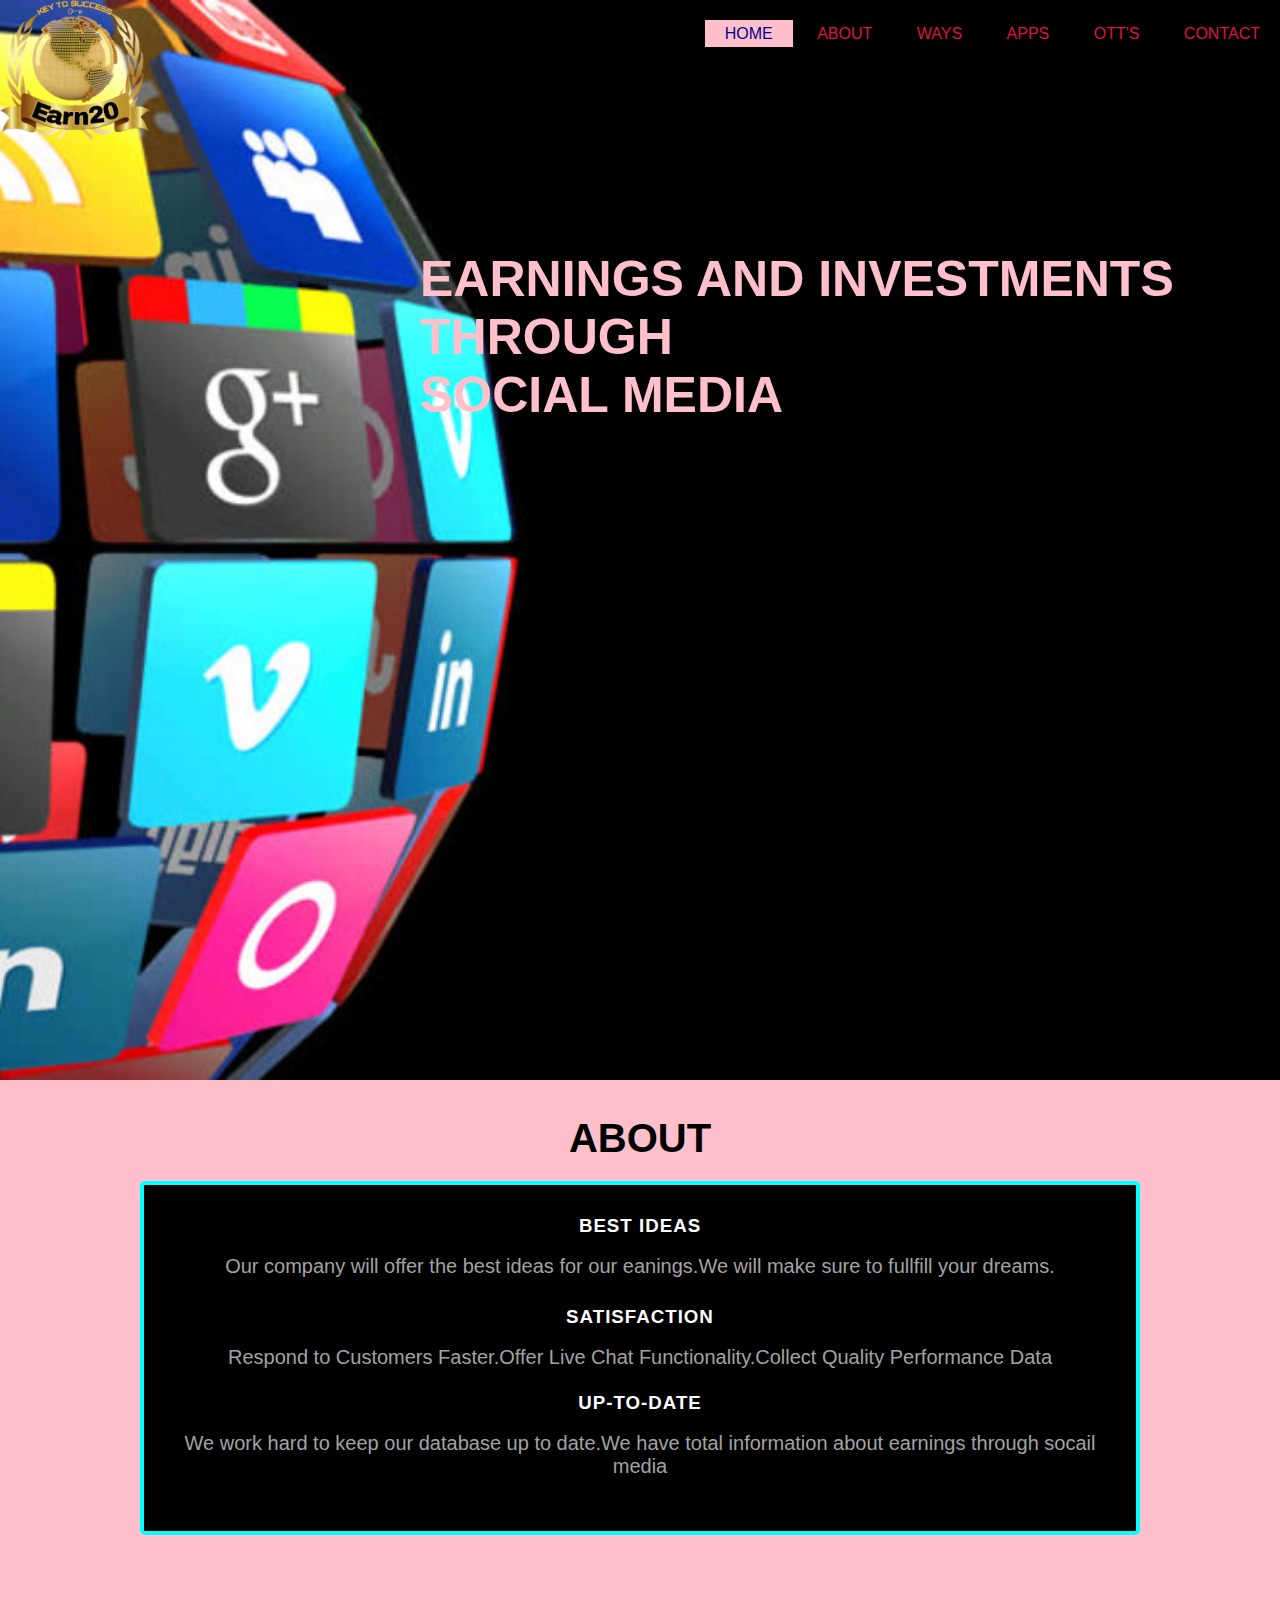
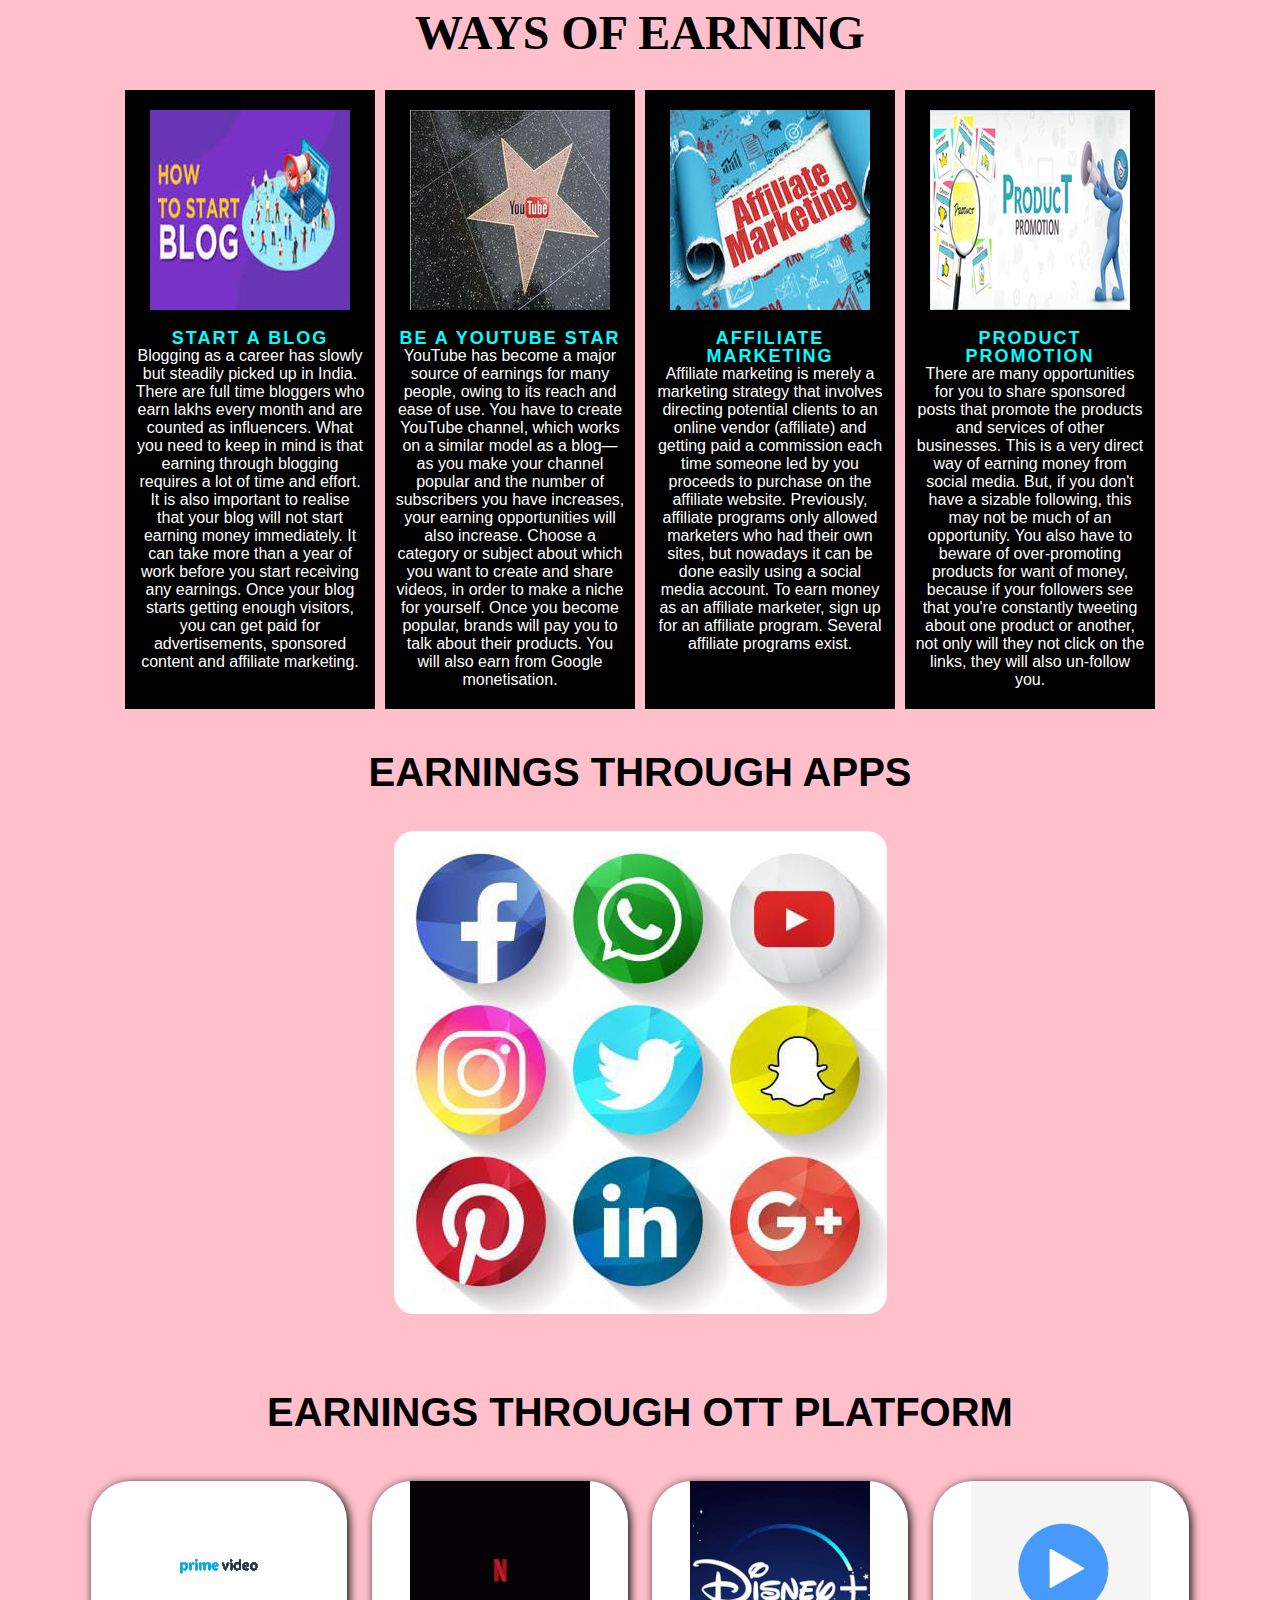
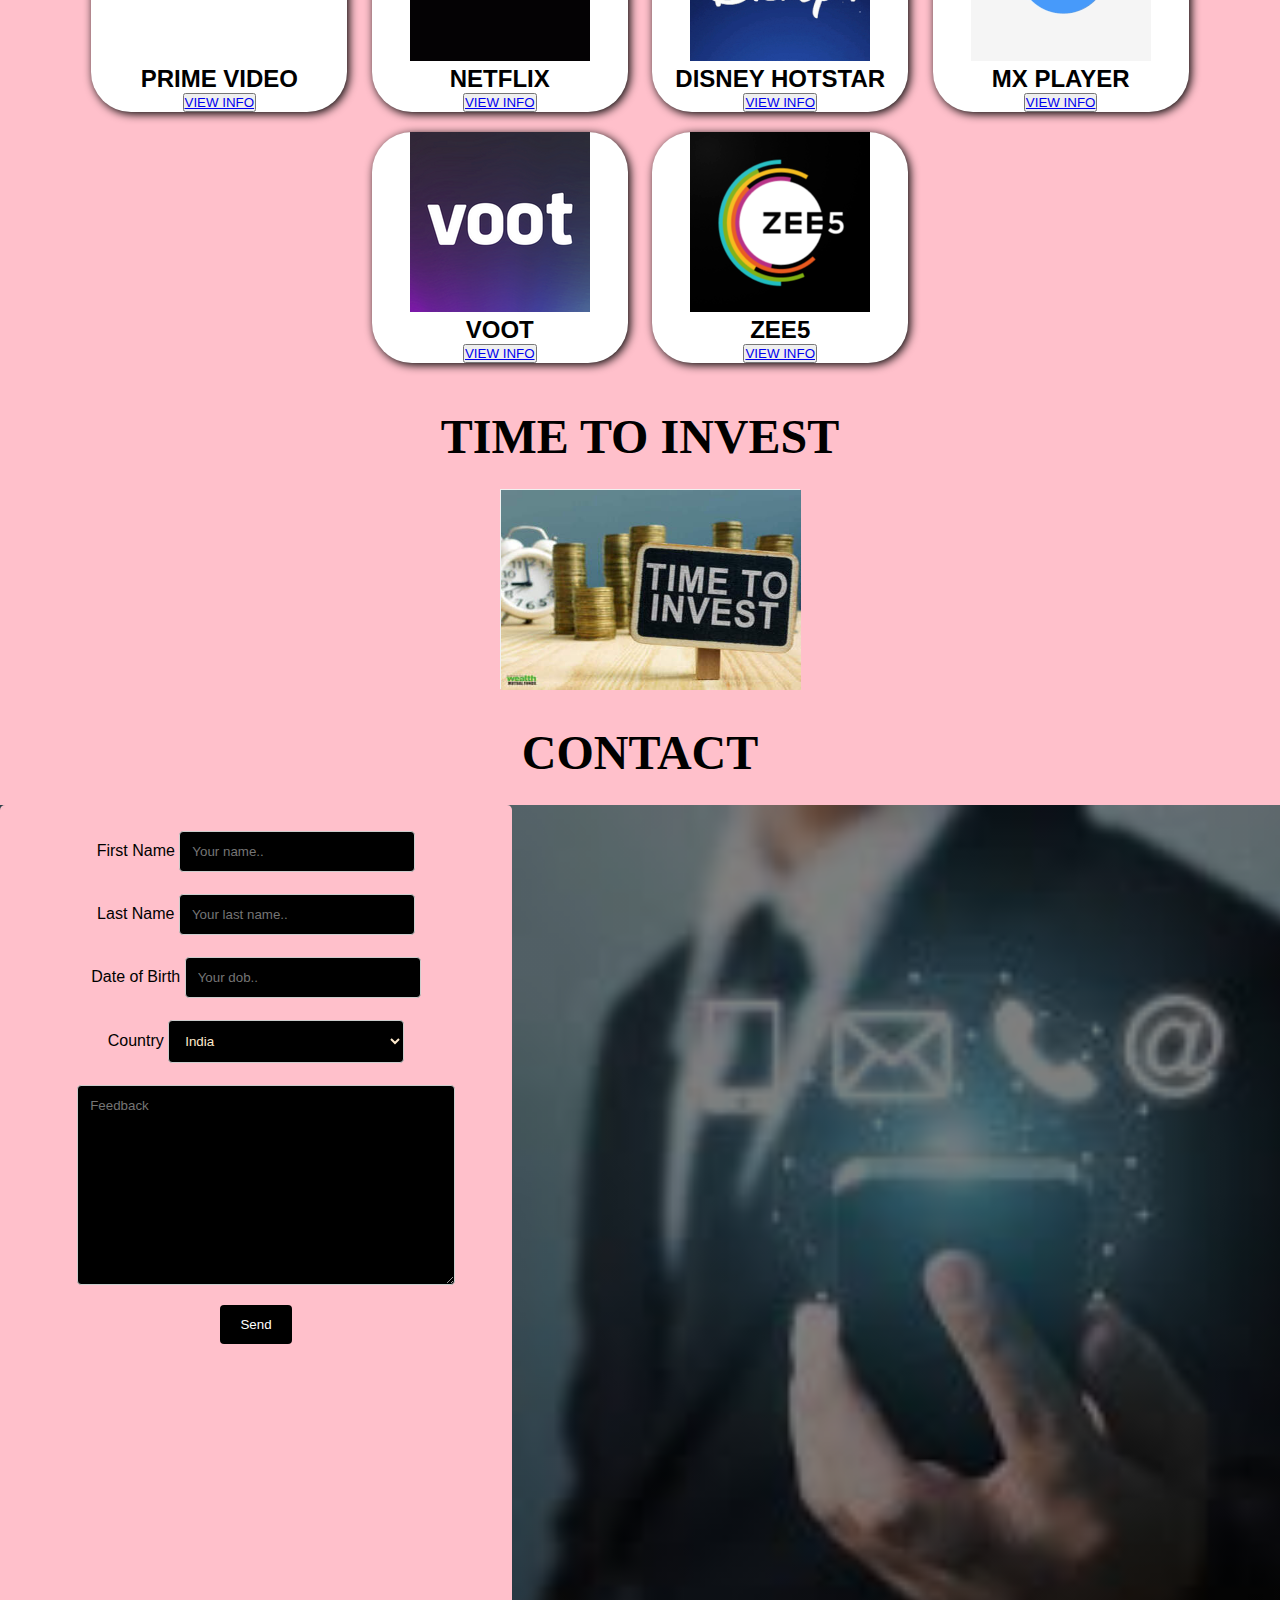
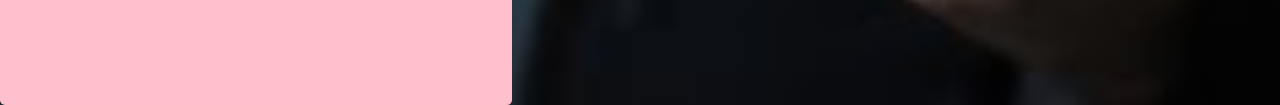
<file: social/index.html>
<!doctype html>
<html>
    <head>
          <title> social media</title>
          <link rel="stylesheet" type="text/css" href="css/styles.css">
    </head>
    <body background="https://i.pinimg.com/originals/49/ec/c6/49ecc697bf8ee048c9c166ebeb9736fc.gif">
        <header>  
       <div class="main">
        <div class="logo">
          <img src="logo.png" alt="logo">
      </div>
           <ul>
            <li class="current"><a href="#home">HOME</a></li>
            <li><a href="#intro">ABOUT</a></li>
            <li><a href="#earnings">WAYS</a></li>
            <li><a href="#investments">APPS</a></li>
            <li><a href="#otts">OTT'S</a></li>
            <li><a href="#contact">CONTACT</a></li>
           </ul>
       </div>
       <div class="head">
         <h1> EARNINGS AND INVESTMENTS<br> THROUGH<br>SOCIAL MEDIA</h1>
       </div>
      
    </header><br><br>
    
    <div class="intro" id="intro">
        <h1 class="one" align="center">ABOUT</h1>
        <div class="about">
          <div class="item item_1">
            <h3>BEST IDEAS</h3><br>    
            <div class="info">
              <p>Our company will offer the best ideas for our eanings.We will make sure to fullfill your dreams.<br><br>
                <h3>SATISFACTION</h3><br>  
                <p>Respond to Customers Faster.Offer Live Chat Functionality.Collect Quality Performance Data</p><br>
                <h3>UP-TO-DATE</h3><br>
                <p>We work hard to keep our database up to date.We have total information about earnings through socail media</p><br>
             </p>
            </div>
           </div> 
        </div>

          
    </div>
    <div class="wrapper">
        <h1 id="earnings">WAYS OF EARNING</h1>
        <div class="square">
            <div class="ways">
              <div class="member_img">
                 <img src="blog.jpg" alt="our_team">
                
              </div>
              <h3>START A BLOG</h3>
              
              <p class="clr">Blogging as a career has slowly but steadily picked up in India. 
                  There are full time bloggers who earn lakhs every month and are counted as influencers. 
                  What you need to keep in mind is that earning through blogging requires a lot of time and effort. 
                  It is also important to realise that your blog will not start earning money immediately. 
                  It can take more than a year of work before you start receiving any earnings. 
                  Once your blog starts getting enough visitors, you can get paid for advertisements, sponsored content and affiliate marketing.</p>
            </div>
            <div class="ways">
               <div class="member_img">
                 <img src="ytstar.jpg" alt="our_team">            
              </div>
              <h3> BE A YOUTUBE STAR</h3>       
              <p class="clr">YouTube has become a major source of earnings for many people, owing to its reach and ease of use. You have to create YouTube channel, which works on a similar model as a blog—as you make your channel popular and the number of subscribers you have increases, your earning opportunities will also increase.

                Choose a category or subject about which you want to create and share videos, in order to make a niche for yourself. Once you become popular, brands will pay you to talk about their products. You will also earn from Google monetisation.</p>
          </div>
            <div class="ways">
               <div class="member_img">
                 <img src="am.jpg" alt="our_team">
                 
              </div>
              <h3>AFFILIATE MARKETING</h3>
              
              <p class="clr">Affiliate marketing is merely a marketing strategy that involves directing potential clients to an online vendor 
                  (affiliate) and getting paid a commission each time someone led by you proceeds to purchase on the affiliate website.
                   Previously, affiliate programs only allowed marketers who had their own sites, but nowadays it can be done easily using a 
                   social media account. To earn money as an affiliate marketer, sign up for an affiliate program. Several affiliate programs exist.

               </p>
          </div>
            <div class="ways">
               <div class="member_img">
                 <img src="evevv (1).jpg" alt="our_team">
                 
              </div>
              <h3>PRODUCT PROMOTION</h3>
              
              <p class="clr">There are many opportunities for you to share sponsored posts that promote the products and services
                   of other businesses. This is a very direct way of earning money from social media.

                But, if you don't have a sizable following, this may not be much of an opportunity. 
                You also have to beware of over-promoting products for want of money,
                 because if your followers see that you're constantly tweeting about one product or another, 
                 not only will they not click on the links, they will also un-follow you.</p>
                

                </div>
          </div>
        <div><br><br>
          <div class="insta">
            <h2 class="three" id="investments"> EARNINGS THROUGH APPS</h2><br> <br>
            <img src="mapppp.jpeg" usemap="#image-map">

<map name="image-map">
  <area target="" alt="" title="" href="https://www.facebook.com/business/learn/lessons/how-make-money-facebook" coords="88,92,63" shape="circle">
  <area target="" alt="" title="" href="https://www.investopedia.com/articles/personal-finance/040915/how-whatsapp-makes-money.asp#:~:text=Potential%20revenue%20for%20WhatsApp%20is,to%20be%20%244%20in%202020." coords="244,90,66" shape="circle">
  <area target="" alt="" title="" href="https://www.shopify.in/blog/198134793-how-to-make-money-on-youtube" coords="401,90,66" shape="circle">
  <area target="" alt="" title="" href="https://neilpatel.com/blog/make-money-on-instagram/#:~:text=The%20bright%20side%20is%20that,and%20they%20show%20your%20personality." coords="85,243,68" shape="circle">
  <area target="" alt="" title="" href="https://optinmonster.com/make-money-on-twitter/" coords="243,240,64" shape="circle">
  <area target="" alt="" title="" href="https://www.businessofapps.com/data/snapchat-statistics/" coords="405,237,67" shape="circle">
  <area target="" alt="" title="" href="https://www.lifehack.org/articles/money/7-effective-ways-make-money-with-pinterest.html" coords="84,389,66" shape="circle">
  <area target="" alt="" title="" href="https://www.whizsky.com/2019/12/10-professional-ways-to-earn-money-through-linkedin/" coords="241,389,68" shape="circle">
  <area target="" alt="" title="" href="https://techviral.net/earn-money-through-google-plus/" coords="404,390,64" shape="circle">
</map>
    </div><br><br><br><br>
    <div class="ott">
      <h2 class="two" id="otts">EARNINGS THROUGH OTT PLATFORM</h2><br><br>
      <div class="cards">
        <div class="image">
            <img src="ezgif.com-gif-maker.gif">
        </div>
        <div class="title">
            <h2 color="chocolate">PRIME VIDEO</h2>
        </div>
        <div class="des">           
            <button><a href="https://www.mazsystems.com/en/blog/amazon-prime-video-make-money" target="_blank">VIEW INFO</a></button>
        </div>
      </div>
      <div class="cards">
        <div class="image">
          <img src="net.gif">
        </div>
        <div class="title">
          <h2>NETFLIX</h>
        </div>
        <div class="des">
         
          <button><a href="https://www.investopedia.com/insights/how-netflix-makes-money/">VIEW INFO</a></button>
        </div>
      </div>
      <div class="cards">
        <div class="image">
            <img src="hott.gif">
        </div>
        <div class="title">
            <h2>DISNEY HOTSTAR</h2>
        </div>
        <div class="des">
            <button><a href="https://www.statista.com/statistics/1031842/india-hotstar-revenue-by-type/#:~:text=Disney%2B%20Hotstar%2C%20India's%20leading%20video,six%20billion%20rupees%20that%20year.">VIEW INFO</a></button>
        </div>       
    </div>
    <div class="cards">
      <div class="image">
          <img src="mx.gif">
      </div>
      <div class="title">
          <h2>MX PLAYER</h2>
      </div>
      <div class="des">
         
          <button><a href="https://economictimes.indiatimes.com/internet/times-internet-revenues-up-24-to-rs-1625-crore-in-fy20/articleshow/78050246.cms?from=mdr">VIEW INFO</a></button>
      </div>
      </div>
      <div class="cards">
        <div class="image">
            <img src="voot (1).png">
        </div>
        <div class="title">
            <h2>VOOT</h2>
        </div>
        <div class="des">
           
            <button><a href="https://startuptalky.com/voot-success-story/#:~:text=Voot%20%2D%20Revenue,-Its%20freemium%20service&text=launched%20this%20quarter.-,INR%2013%20crore%20was%20invested%20into%20Voot%20Select%20and%20Kids,YoY%20to%20INR%2040%20crore.">VIEW INFO</a></button>
        </div>
        </div>  
        <div class="cards">
          <div class="image">
              <img src="zee5 (1).png">
          </div>
          <div class="title">
              <h2>ZEE5</h2>
          </div>
          <div class="des">
             
              <button><a href="https://www.exchange4media.com/digital-news/zee5-q4-rev-drops-874-qoq-to-rs-1075-crore-113065.html#:~:text=The%20revenue%20and%20EBITDA%20loss,crore%20and%20Rs%20672.6%20respectively">VIEW INFO</a></button>
          </div>
          </div><br><br><br>
          <h1>TIME TO INVEST</h1>
          <div class="time">
            <div class="inner">
              <div class="front">
                <img src="photo (1).jpg" alt="Paris" style="width:300px;height:200px">
              </div>
              <div class="back">
                <h2 class="clr2">INVESTMENT</h2>
                <h3>An investment is an asset or item that is purchased with the hope that it will generate income or appreciate in value at some point in the future</h3>
                <a target="_blanck" href="index-2.html">click here</a>
              </div>
            </div>
          </div>  <br><br>
          <h1 class=contact id="contact">CONTACT</h1>
          <div class="go">
            <div class="mom">
              <form>

                <label for="fname">First Name</label>
                <input type="text" id="fname" name="firstname" placeholder="Your name.."><br>           
                <label for="lname">Last Name</label>
                <input type="text" id="lname" name="ddd" placeholder="Your last name.."><br>             
                <label for="email">Date of Birth</label>
                <input type="text" id="lname" name="ddd" placeholder="Your dob.."><br>
                <label for="country">Country</label>
                <select id="country" name="country">
                  <option value="australia">India</option>
                  <option value="canada">Canada</option>
                  <option value="usa">USA</option>
                </select><br>            
                <textarea id="subject" name="subject" placeholder="Feedback" style="height:200px; margin-left: 20px; width:80%;"></textarea>          
                <input type="submit" value="Send">
            
              </form>
            </div>
          </div>
        
         
          
          
    
                </body>  
</html>
</file>
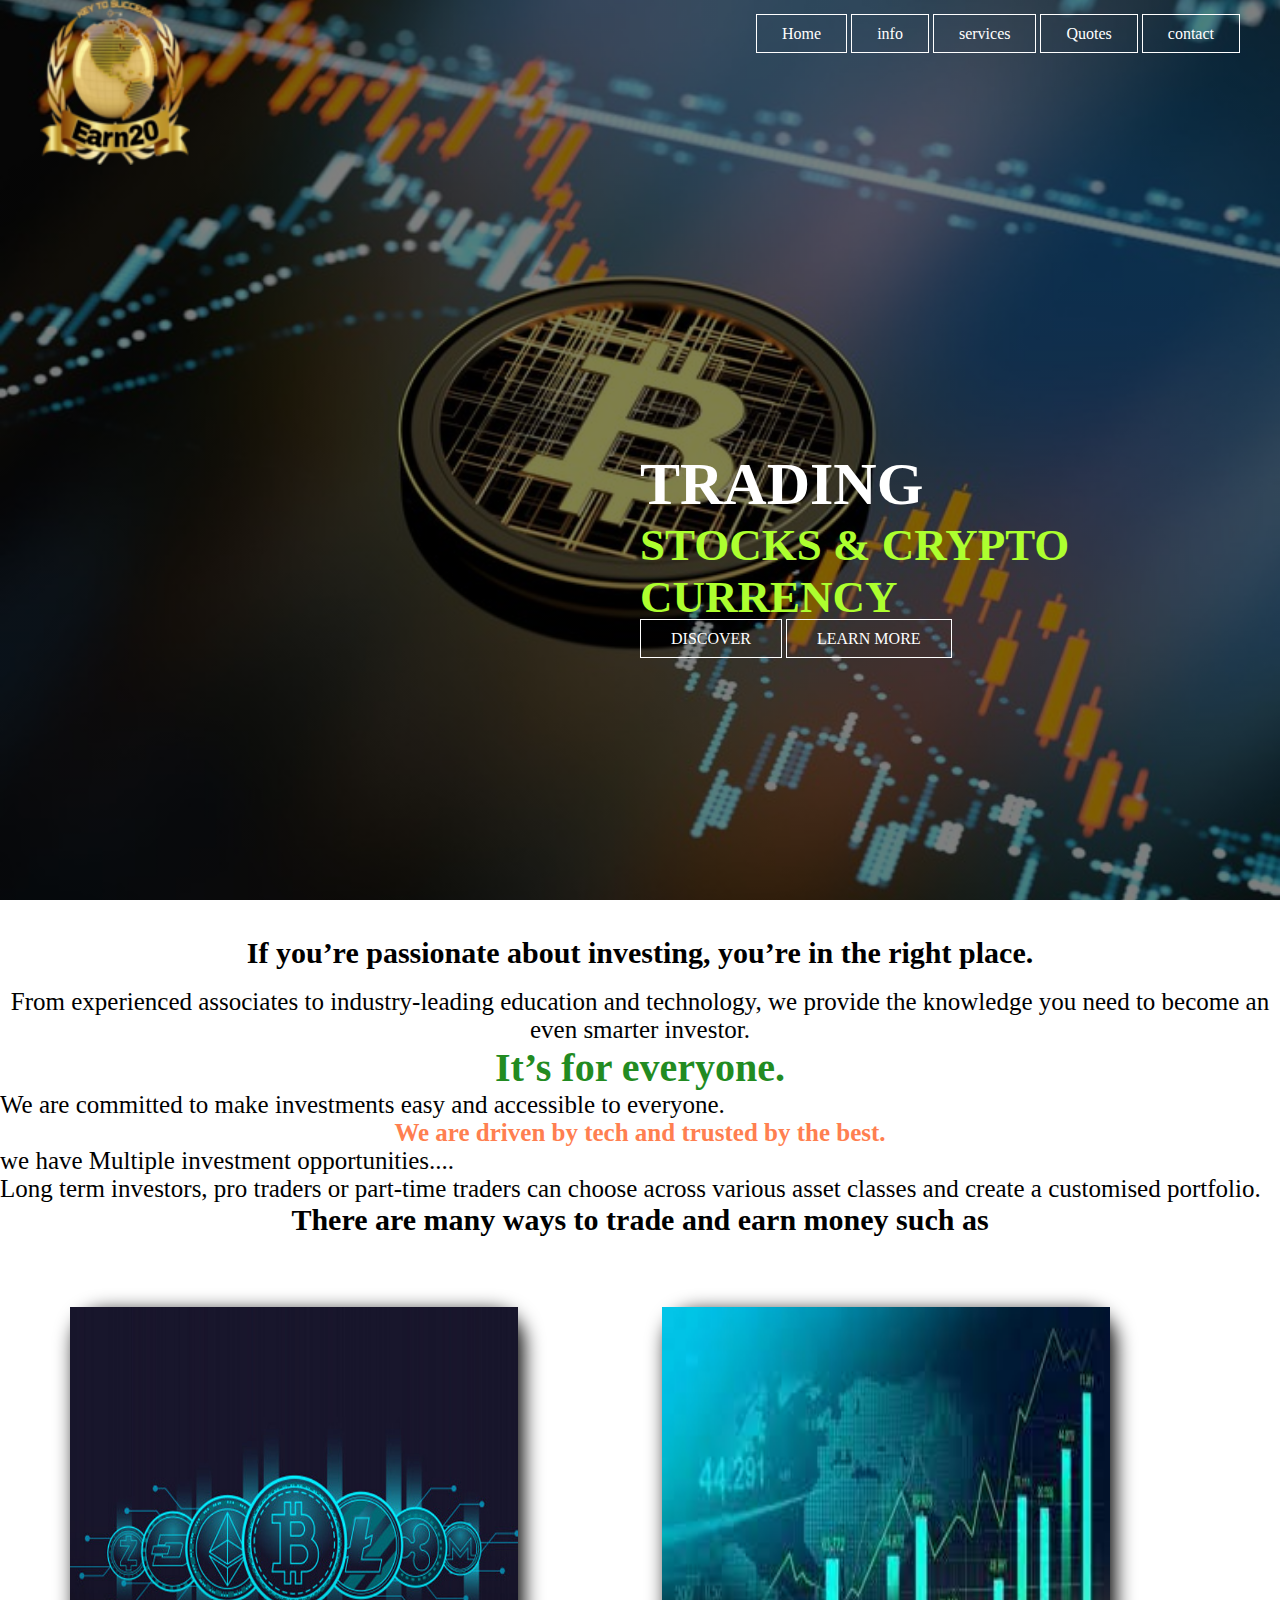
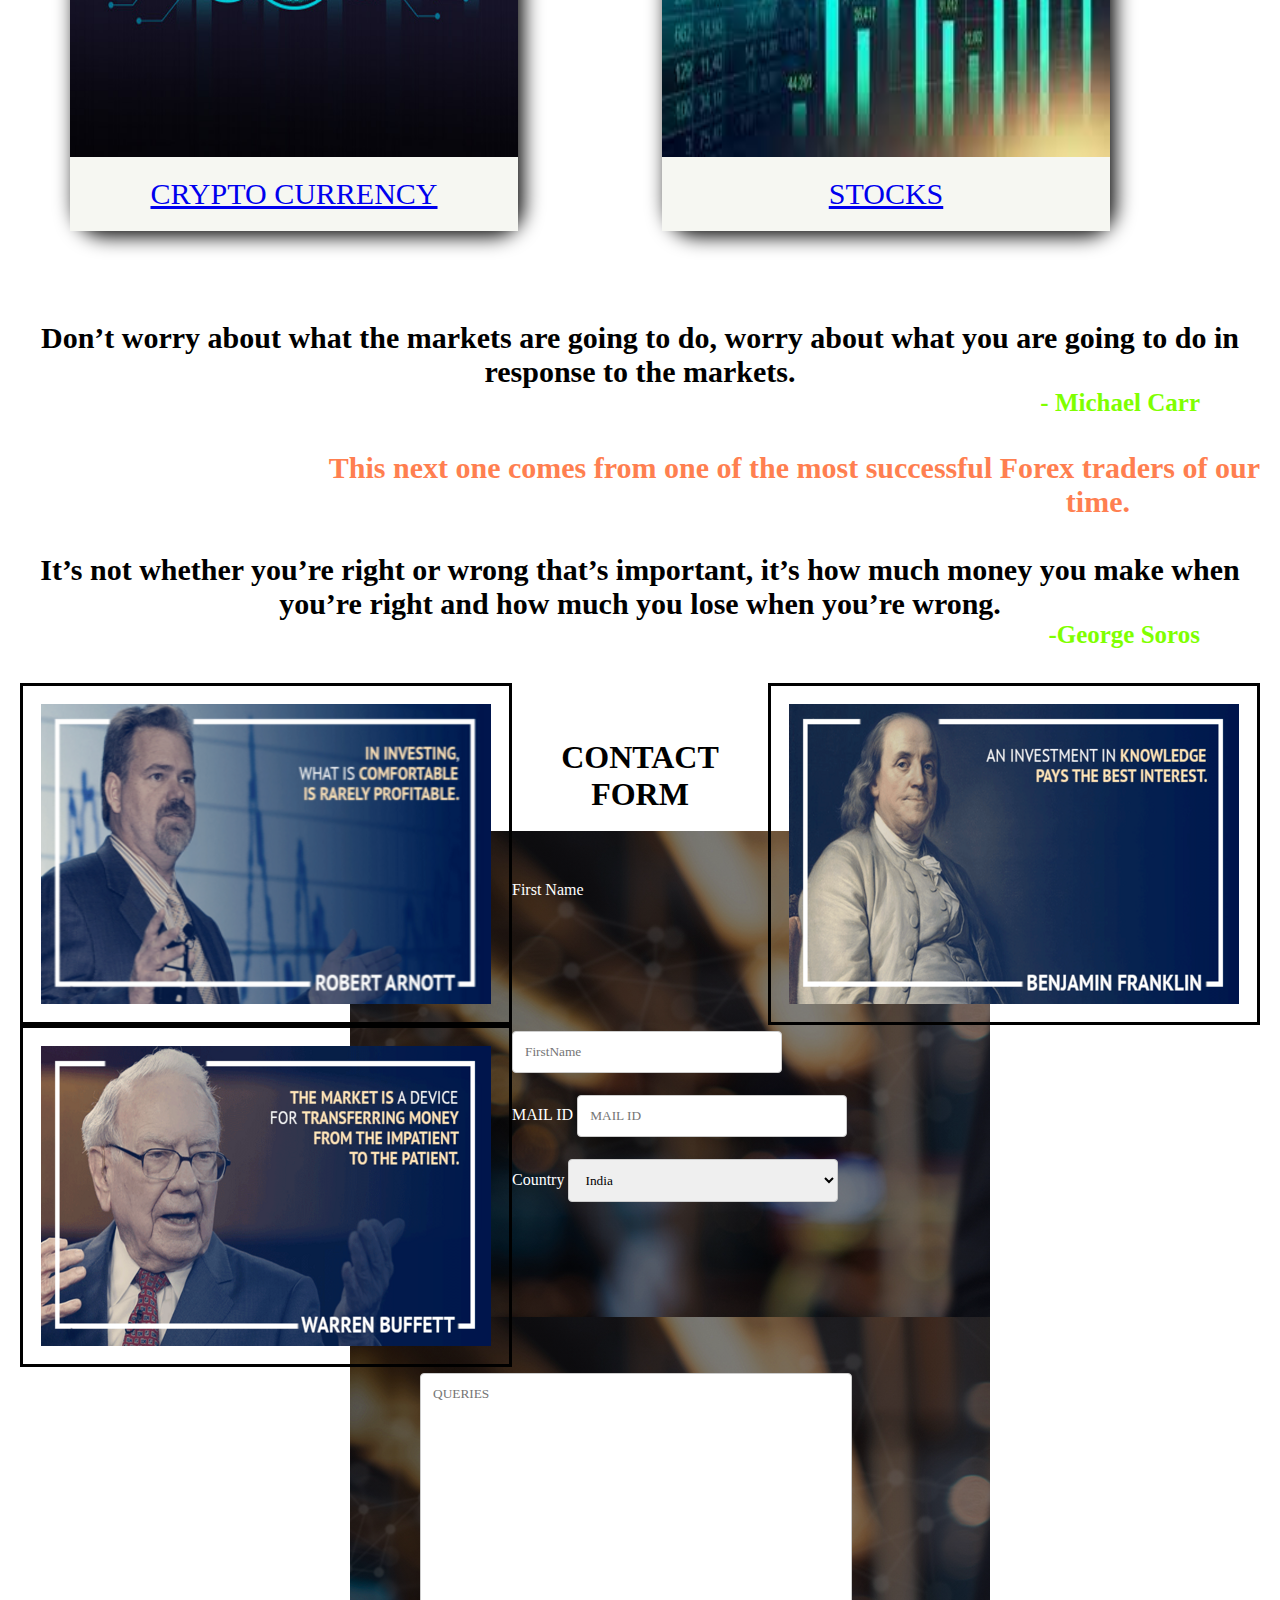
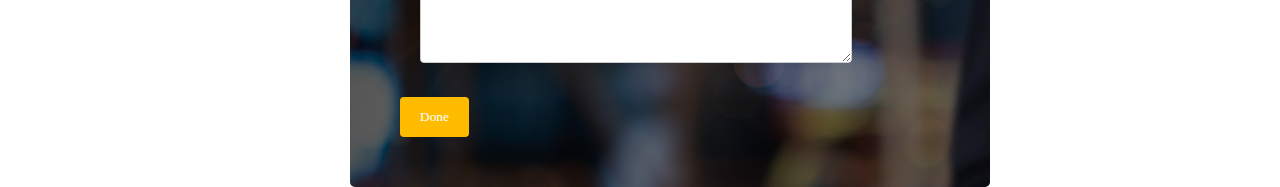
<file: website/index.html>
<!DOTYPE html>
<html>
    <head>
        <title>TRADING</title>
        <link rel="stylesheet" type="text/css" href="css/style.css">
    </head>
<body>
    <header>

        <div class="main">
            <div class="logo">
                <img src="earn 20.png" alt="logo">
            </div>
         </div>
            
        <div class="main">
            <ul>
                <li> <a href="#"class="bar">Home</a></li>
                <li> <a href="#info"class="bar">info</a></li>
                <li> <a href="#services"class="bar">services</a></li>
                <li> <a href="#quotes"class="bar">Quotes</a></li>
                <li> <a href="#contact form"class="bar">contact</a></li>
            </ul>
        </div>
     </header>

        <div class="title">
            <h1>TRADING</h1>
            <h2> STOCKS & CRYPTO CURRENCY</h2>
        </div>

        <div class="button">
            <a href="#info" class="btn"> DISCOVER</a>
            <a href ="https://www.investopedia.com/articles/trading/06/daytradingretail.asp" class="btn"> LEARN MORE</a>
        </div>
    <br><br>

    <div class="info" id="info">
        <h1 align="center"> If you’re passionate about investing, you’re in the right place.</h1><br>
        <p align="center"> From experienced associates to industry-leading education and technology, we provide the knowledge you need to become an even smarter investor.<p>
        <h2 align="center"> It’s for everyone.</h2>
        <p1>We are committed to make investments easy and accessible to everyone.</p1> 
        <h3 align="center">We are driven by tech and trusted by the best.</h3>
        <p2 align ="center"> we have Multiple investment opportunities....<br> 
            Long term investors, pro traders or part-time traders can choose across various asset classes and create a customised portfolio.</p2>
                <h1 align="center">There are many ways to trade and earn money such as</h1>    
     </div>

   <div class="services" id="services">
    <div class="cards">
      <div class="image">
        <img src="crypto img.jpg">
       </div>

    <div class="des">
        <a href="crypto currency website.html" target="">CRYPTO CURRENCY</a>
     </div>
   </div>

   <div class="cards">
       <div class="image">
           <img src="stocks img.jpg">
        </div>

      <div class="des">
        <a href="stocks website.html" target="">STOCKS</a>
      </div>
    </div>
</div>

   <div class="quotes" id="quotes">
       <p align="center">Don’t worry about what the markets are going to do, worry about what you are going to do in response to the markets.<p>
       <e>- Michael Carr</e> <br><br>
         <h7>This next one comes from one of the most successful Forex traders of our time. </h7><br><br>
       <p align="center">
        It’s not whether you’re right or wrong that’s important, it’s how much money you make when you’re right and how much you lose when you’re wrong.</p>
       <e>-George Soros</e>
       </p><br>

     <div class="q img">
       <img src="quote.png" border="3" align="left"> 
       <img src="quote 2 (1).png" border="3" align="right"> 
       <img src="quote 3 (1).png" border="3"align="left" > 
     </div>
  </div><br><br>
  <h1 align="center">CONTACT FORM</h1><br>
  
  <div class="contact form" id="contact form">
    <form>
        <label for="name">First Name</label>
        <input type="text" id="name" name="Firstname" placeholder="FirstName"><br>

        <label for="mail">MAIL ID</label> 
        <input type="text" id="mail" name="MAIL ID" placeholder="MAIL ID"><br>

        <label for="country">Country</label>
        <select id="country" name="country">
        <option value="India">India</option>
        <option value="United States Of America">United States OF America</option>
        <option value="Switzerland">Switzerland</option>
        <option value="others">Others</option>
        </select>

        <textarea id="queries" name="queries" placeholder="QUERIES" style="height:290px; margin-left: 20px; width:80%;" ></textarea><br><br>
        <input type="submit" value="Done">
    </form>
    </div>
</div>



</body>    
</html>
</file>
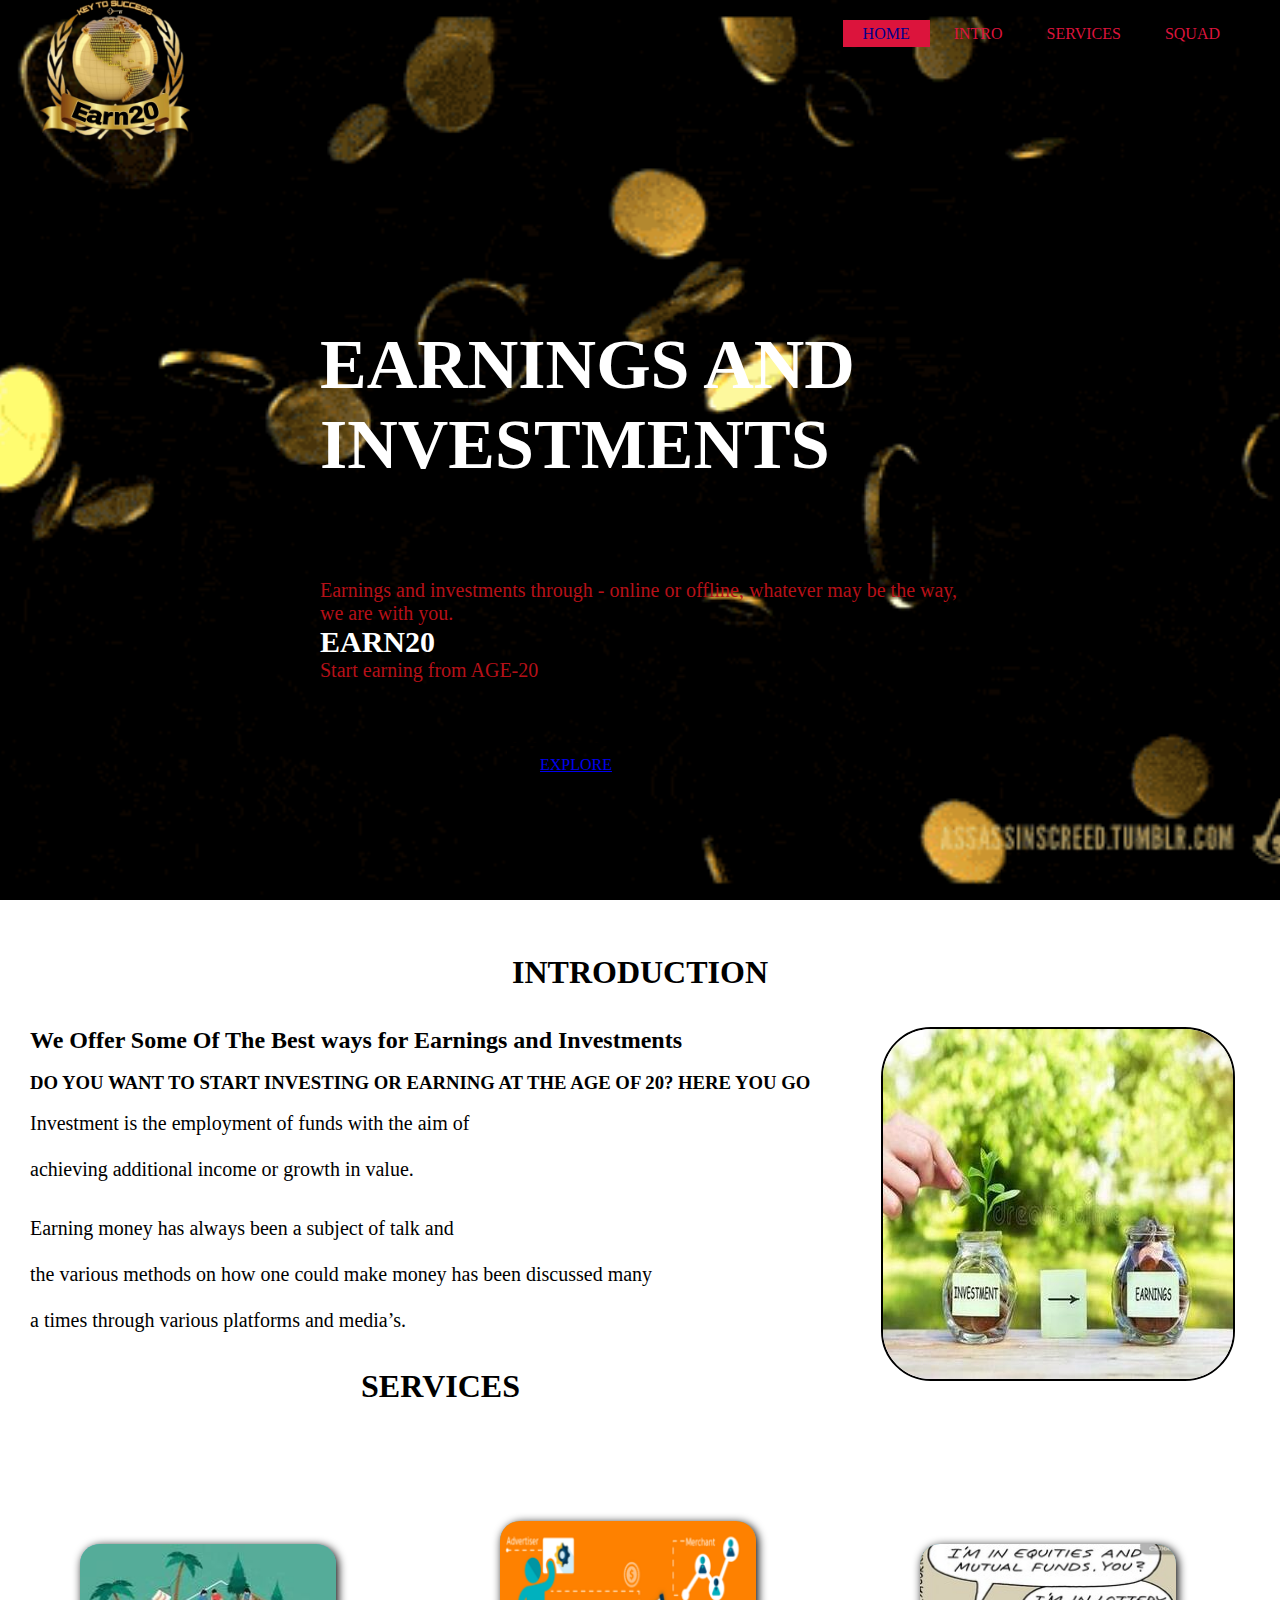
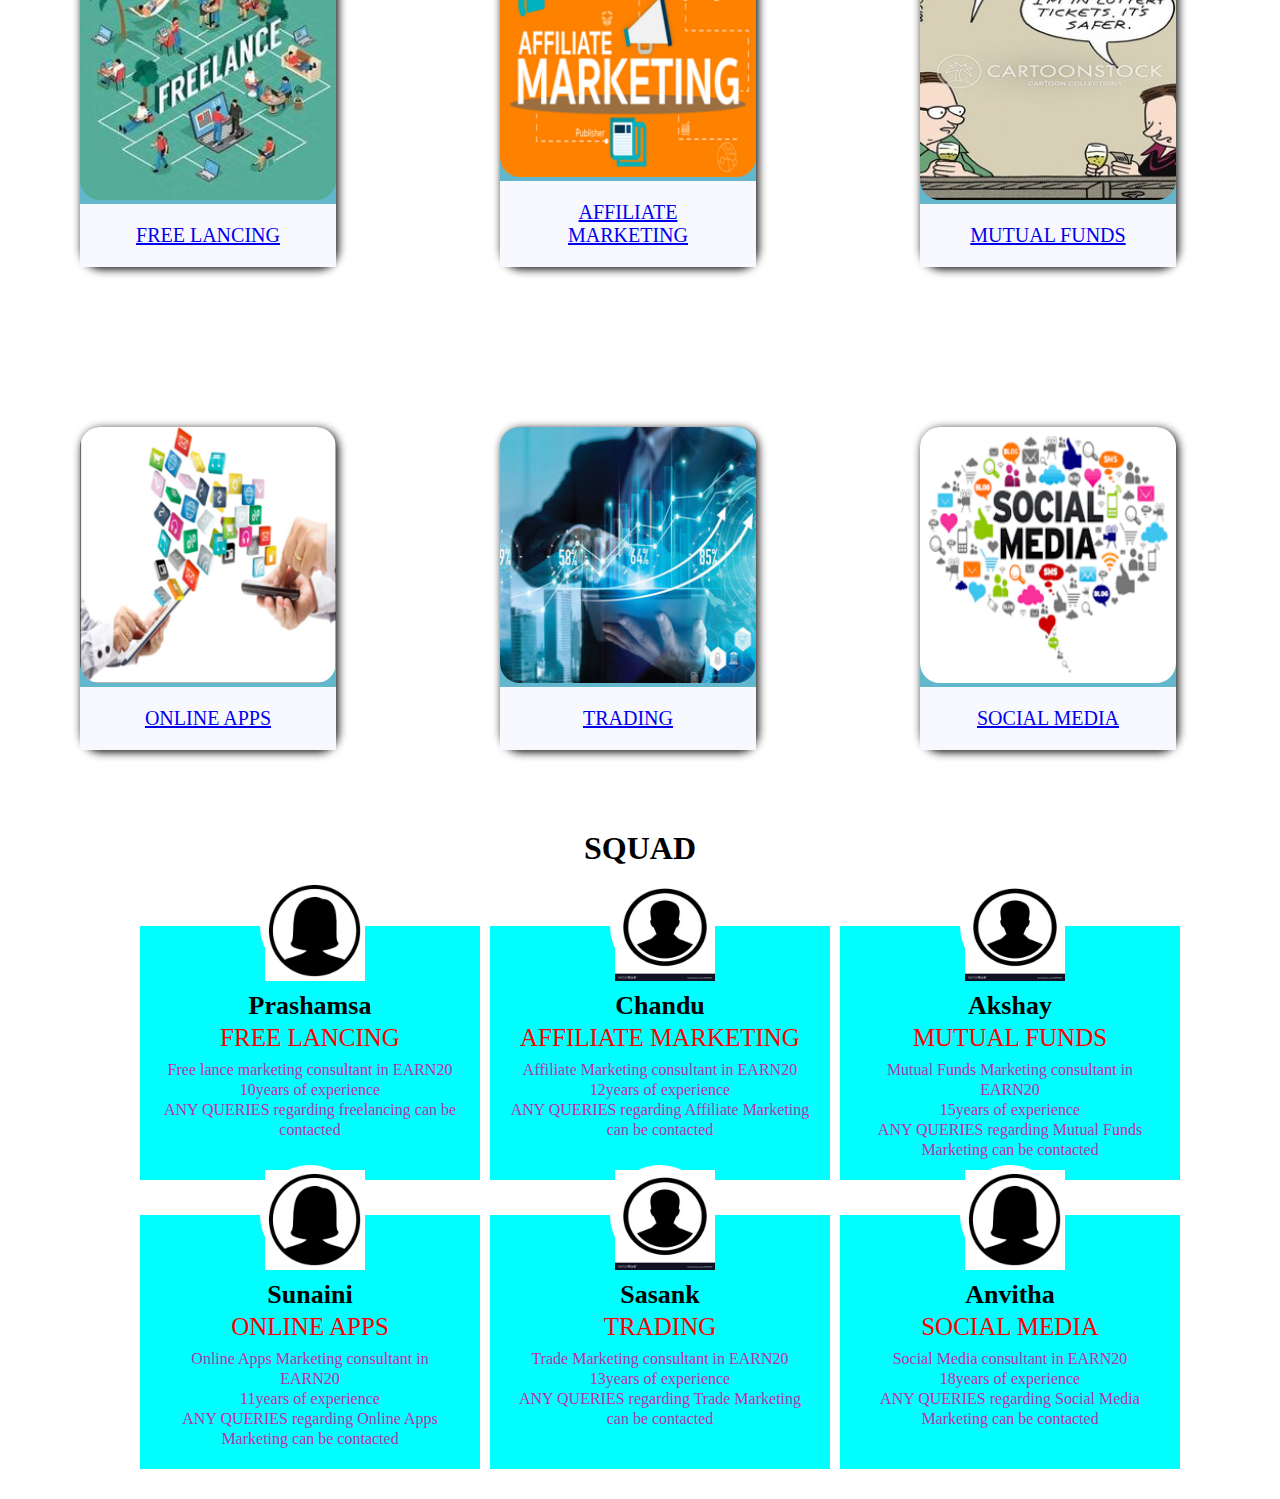
<file: Untitled-1.html>
<!DOCTYPE html>
<html>
    <head>
        <title>website</title>
        <link rel="stylesheet" type="text/css" href="css/style.css">
        </title>
    </head>
    <body>
        <header>
            <div class="main">
                <div class="logo">
                    <img src="logo.png" alt="logo">
                </div>
                <ul>
                    <li class="current"><a href="#home">HOME</a></li>
                    <li><a href="#intro">INTRO</a></li>
                    <li><a href="#services">SERVICES</a></li>
                    <li><a href="#squad">SQUAD</a></li>
                </ul>
            </div>
            <div class="title">
               <h1>EARNINGS AND INVESTMENTS</h1>
            </div>
            <div class="p1">
                <p>Earnings and investments through - online or offline, whatever may be the way, we are with you. </p>
                <h2>EARN20</h2>
                <p>Start earning from AGE-20</p>
            </div>
            <div class="button">
                <a href="#intro" class="btn">EXPLORE</a>
            </div>
        </header>
        <br><br><br>
        <div class="intro" id="intro">
            <h1 align="center">INTRODUCTION</h1><br><br>
            <img src="intro.jpg" alt="into_pic" align="right" border="2">
            <h2>We Offer Some Of The Best ways for Earnings and Investments</h2><br>
            <h3>DO YOU WANT TO START INVESTING OR EARNING AT THE AGE OF 20? HERE YOU GO</h3><br>
                <p align="left">Investment is the employment of funds with the aim of<br><br> achieving additional income or growth in value.</p><br><br>
                <p align="left">Earning money has always been a subject of talk and <br><br>the various methods on how one could make money has been discussed many <br><br>a times through various platforms and media’s.</p>
        </div><br><br>
        <div class="services" id="services">
            <h1 align="center">SERVICES</h1><br><br>
            <div class="cards">
                <div class="image">
                <img src="2.jpg">
                </div>
                <div class="des">
                    <a href="uid/project.html" target="_blank">FREE LANCING</a>
                </div>
            </div>
            <div class="cards">
                <div class="image">
                <img src="3.png">
                </div>
                <div class="des">
                    <a href="affiliate marketing/affiliate marketing.html" target="_blank">AFFILIATE MARKETING</a>
                </div>
            </div>
            <div class="cards">
                <div class="image">
                <img src="4.jpg">
                </div>
                <div class="des">
                    <a href="final/my site.html" target="_blank">MUTUAL FUNDS</a>
                </div>
            </div>
            <div class="cards">
                <div class="image">
                <img src="6.png">
                </div>
                <div class="des">
                    <a href="doc/doc .html" target="_blank">ONLINE APPS</a>
                </div>
            </div>
            <div class="cards">
                <div class="image">
                <img src="5.jpg">
                </div>
                <div class="des">
                    <a href="website/index.html" target="_blank">TRADING</a>
                </div>
            </div>
            <div class="cards">
                <div class="image">
                <img src="7.png">
                </div>
                <div class="des">
                    <a href="social/index.html" target="_blank">SOCIAL MEDIA</a>
                </div>
            </div>
        </div>
        <h1 align="center">SQUAD</h1><br><br><br>
        <div class="squad" id="squad">
            <div class="team_member">
                <div class="team_img">
                  <img src="team1.png" alt="Team_image">
                </div>
                <h3>Prashamsa</h3>
                <p class="role">Free Lancing</p>
                <p>Free lance marketing consultant in EARN20<br> 10years of experience<br>ANY QUERIES regarding freelancing can be contacted</p>
              </div>
              <div class="team_member">
                <div class="team_img">
                  <img src="team2.jpg" alt="Team_image">
                </div>
                <h3>Chandu</h3>
                <p class="role">Affiliate Marketing</p>
                <p>Affiliate Marketing consultant in EARN20<br> 12years of experience<br> ANY QUERIES regarding Affiliate Marketing can be contacted</p>
              </div>
              <div class="team_member">
                <div class="team_img">
                  <img src="team2.jpg" alt="Team_image">
                </div>
                <h3>Akshay</h3>
                <p class="role">Mutual Funds</p>
                <p>Mutual Funds Marketing consultant in EARN20<br> 15years of experience<br> ANY QUERIES regarding Mutual Funds Marketing can be contacted</p>
              </div>
              <div class="team_member">
                <div class="team_img">
                  <img src="team1.png" alt="Team_image">
                </div>
                <h3>Sunaini</h3>
                <p class="role">Online Apps</p>
                <p>Online Apps Marketing consultant in EARN20<br> 11years of experience<br> ANY QUERIES regarding Online Apps Marketing can be contacted</p>
              </div>
              <div class="team_member">
                <div class="team_img">
                  <img src="team2.jpg" alt="Team_image">
                </div>
                <h3>Sasank</h3>
                <p class="role">Trading</p>
                <p>Trade Marketing consultant in EARN20<br> 13years of experience<br> ANY QUERIES regarding Trade Marketing can be contacted</p>
              </div>
              <div class="team_member">
                <div class="team_img">
                  <img src="team1.png" alt="Team_image">
                </div>
                <h3>Anvitha</h3>
                <p class="role">Social Media</p>
                <p>Social Media consultant in EARN20<br> 18years of experience<br> ANY QUERIES regarding Social Media Marketing can be contacted</p>
              </div>
        </div>
        </body>
</html>
</file>
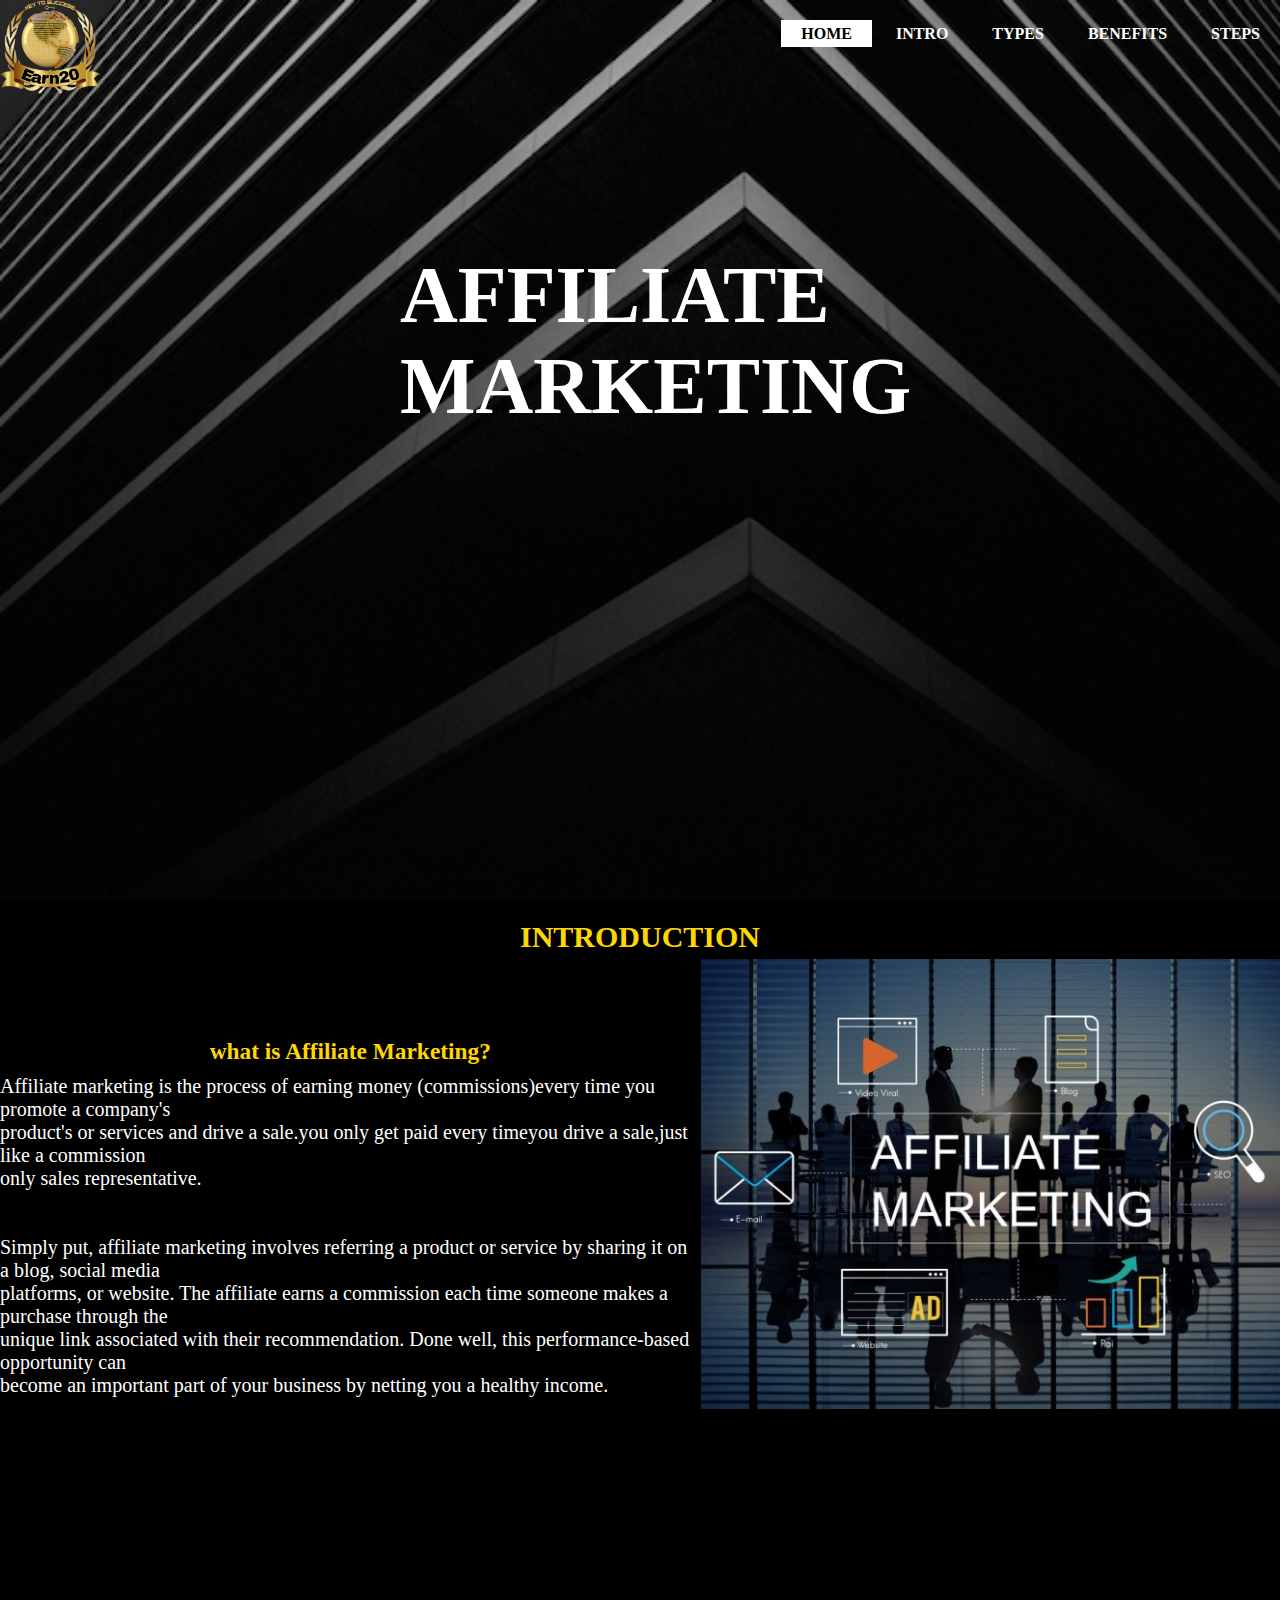
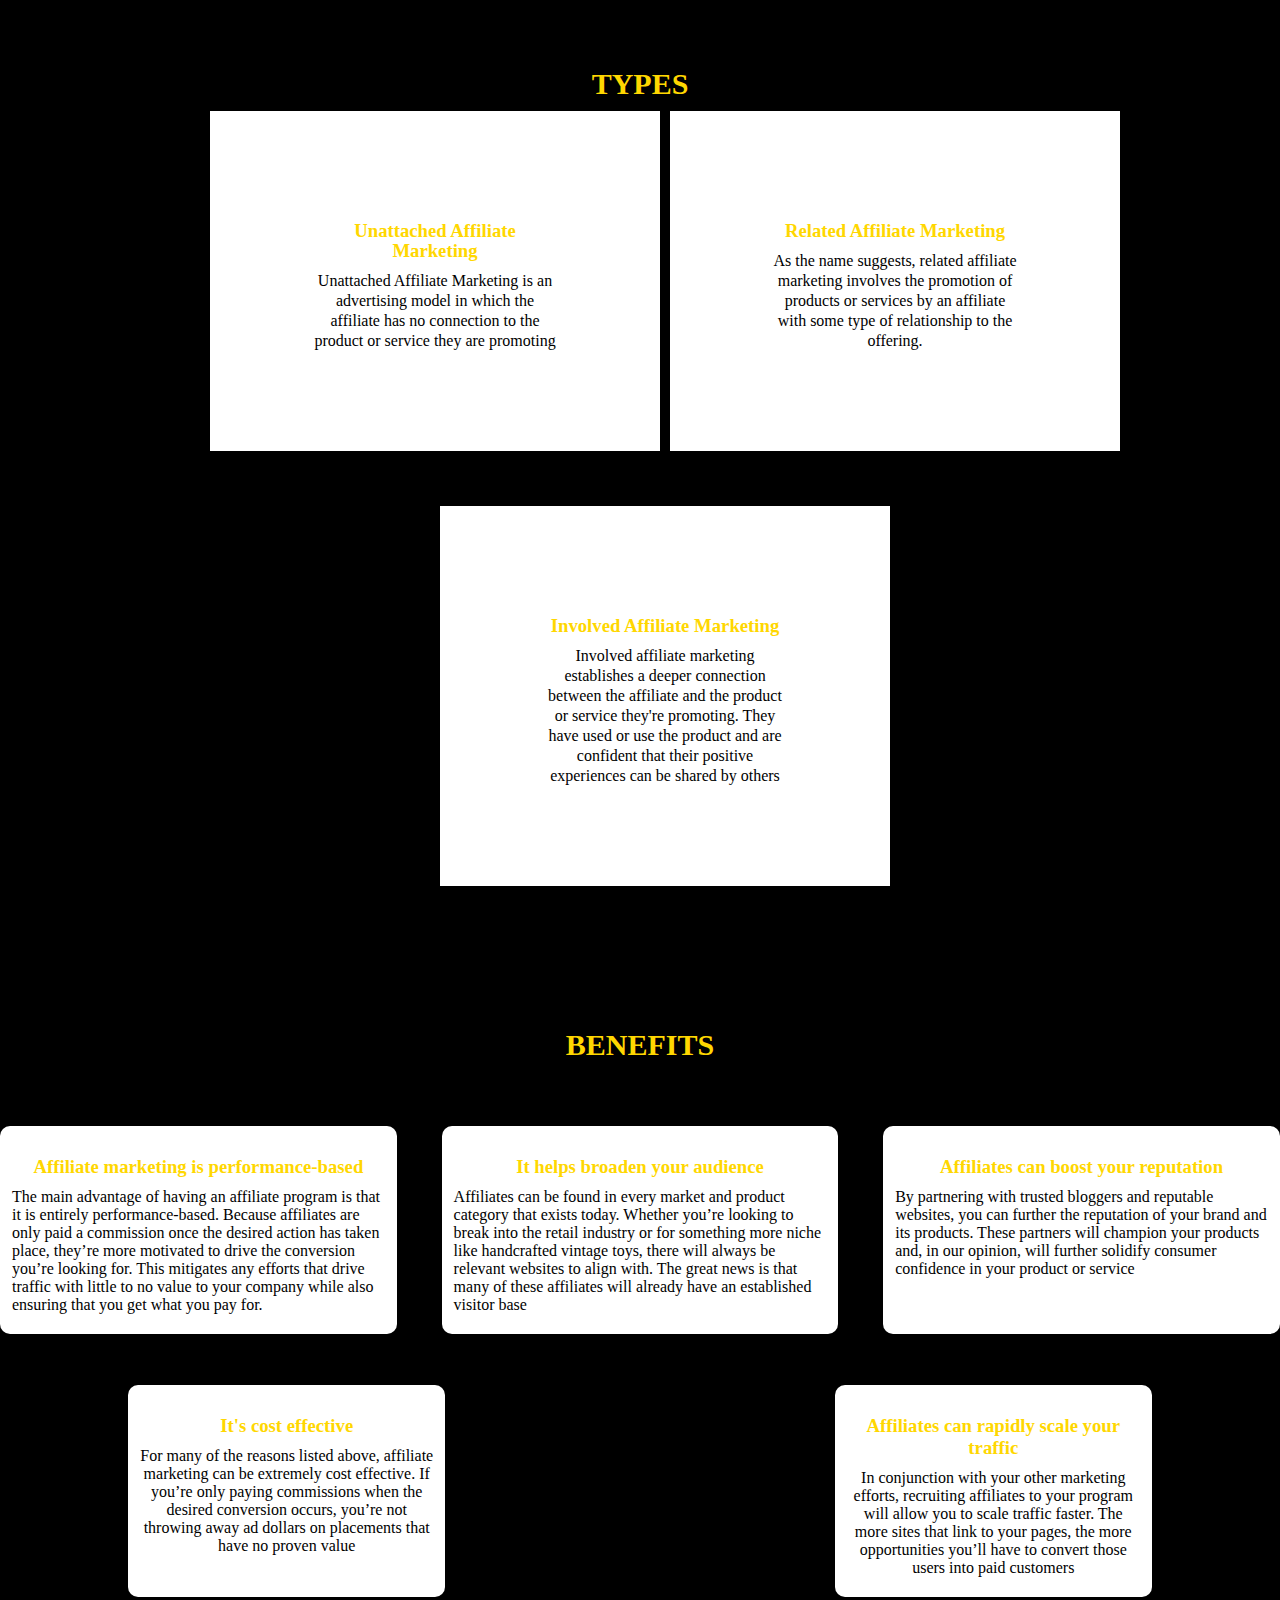
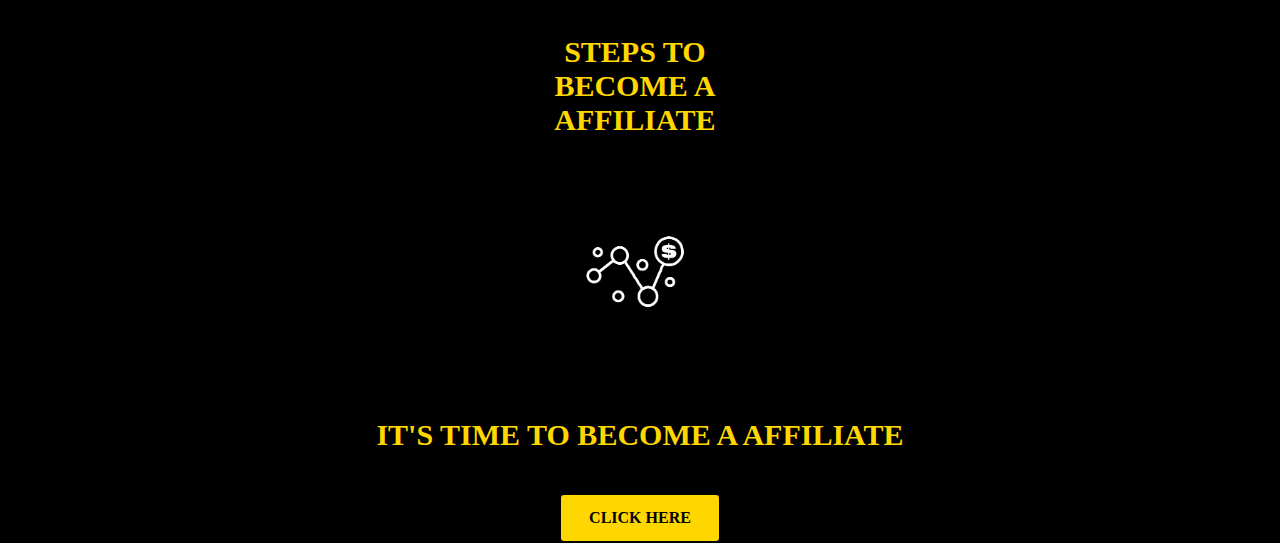
<file: affiliate marketing/affiliate marketing.html>
<!DOCTYPE html>
<html>
    <head>
        <title>affiliate marketing</title>
        <link rel="stylesheet" type="text/css" href="style.css">
    </head>
<body>
    <header>
        <div class="main">
            <div class="logo">
            <img src="logo.png" alt="logo">
            </div>
               <ul>
                <li class="current"><a href="#home"><B>HOME</B></a></li>
                <li><a href="#intro"><B>INTRO</B></a></li>
                <li><a href="#types"><B>TYPES</B></a></li>
                <li><a href="#benefits"><B>BENEFITS</B></a></li>
                <li><a href="#steps"><B>STEPS</B></a></li>
               </ul>
        </div>
           <div class="head" >
            <h1> AFFILIATE  MARKETING</h1>
           </div><br>  
    </header>

          <div class="intro" id="intro">
            <h2 align="center">INTRODUCTION</h2>
            <img src="intro.jpg" alt="freelancing2" align="right" >
            <BR><BR><BR>
            <h3>what is Affiliate Marketing?</h3>
            <P>Affiliate marketing is the process of earning money (commissions)every time you promote a company's<br> product's or services and drive a sale.you only get paid every timeyou drive a sale,just like a commission<BR> only sales representative. </P><BR><BR>
                Simply put, affiliate marketing involves referring a product or service by sharing it on a blog, social media<BR> platforms, or website. The affiliate earns a commission each time someone makes a purchase through the<BR> unique link associated with their recommendation. Done well, this performance-based opportunity can<BR> become an important part of your business by netting you a healthy income. 
          </div>
          
          <h2 align="center" >TYPES </h2>
            <div class="types" id="types">
                 <div class="team_member"> 
                    <h3>Unattached Affiliate Marketing</h3>
                    <p>Unattached Affiliate Marketing is an advertising model in which the affiliate has no connection to the product or service they are promoting</p>
                  </div>
                  <div class="team_member">   
                    <h3>Related Affiliate Marketing</h3>
                    <p>As the name suggests, related affiliate marketing involves the promotion of products or services by an affiliate with some type of relationship to the offering.</p>
                  </div>
                  <div class="team_member">   
                    <h3>Involved Affiliate Marketing</h3>
                    <p>Involved affiliate marketing establishes a deeper connection between the affiliate and the product or service they're promoting. They have used or use the product and are confident that their positive experiences can be shared by others</p>
                  </div>
            </div>
            <div class="beneifits" id="benefits">
                <br><br><br><br>
                <h2 align="center">BENEFITS</h2>
                <div class="row">
                  <div class="benefits-col">
                      <h3> Affiliate marketing is performance-based</h3>
                      <p>The main advantage of having an affiliate program is that it is entirely performance-based. Because affiliates are only paid a commission once the desired action has taken place, they’re more motivated to drive the conversion you’re looking for. This mitigates any efforts that drive traffic with little to no value to your company while also ensuring that you get what you pay for.</p>
                  </div>
                  <div class="benefits-col">
                      <h3> It helps broaden your audience</h3>
                      <p>Affiliates can be found in every market and product category that exists today. Whether you’re looking to break into the retail industry or for something more niche like handcrafted vintage toys, there will always be relevant websites to align with. The great news is that many of these affiliates will already have an established visitor base</p>
                  </div>
                  <div class="benefits-col">
                      <h3>Affiliates can boost your reputation</h3>
                      <p>By partnering with trusted bloggers and reputable websites, you can further the reputation of your brand and its products. These partners will champion your products and, in our opinion, will further solidify consumer confidence in your product or service</p>
                  </div>
                </div>
            </div>
            <div class="benefits" id="benefits">
              <div class="row">
                  <div class="benefits-col">
                      <h3> It's cost effective</h3>
                      <p> For many of the reasons listed above, affiliate marketing can be extremely cost effective. If you’re only paying commissions when the desired conversion occurs, you’re not throwing away ad dollars on placements that have no proven value</p>
                  </div>
                  <div class="benefits-col">
                      <h3> Affiliates can rapidly scale your traffic </h3>
                      <p>In conjunction with your other marketing efforts, recruiting affiliates to your program will allow you to scale traffic faster. The more sites that link to your pages, the more opportunities you’ll have to convert those users into paid customers</p>
                  </div>
              </div><BR>

                <div class="steps" id="steps" >
                    <h2>STEPS TO BECOME A AFFILIATE</h2>
                    <img src="stepsfinal.jpg" alt="Avatar" class="image">
                    <div class="overlay">
                      <div class=" text">1.FIND AND JOIN A AFFILIATE PROGRAM<BR>2.CHOOSE WHICH OFFERS TO PROMOTE<BR>OBTAIN A UNIQUE AFFILIATE LINK FOR EACH OFFER<br>
                            4.SHARE THOSE LINKS ON YOUR BLOG,SOCIAL MEDIA PLATFORMS,OR WEBSITES<br>5.COLLECT A COMMISSION ANYTIME SOMEONE USES YOUR LINKS TO MAKE A PURCHASE</div>
                    </div>
                </div>

                <h2> IT'S TIME TO BECOME A AFFILIATE</h2><br><br>
                  <a href="affiliate(2).html"target="_blank"><button class="btn success"><B>CLICK HERE</B></button></a>
     </body>
 </html>
</file>
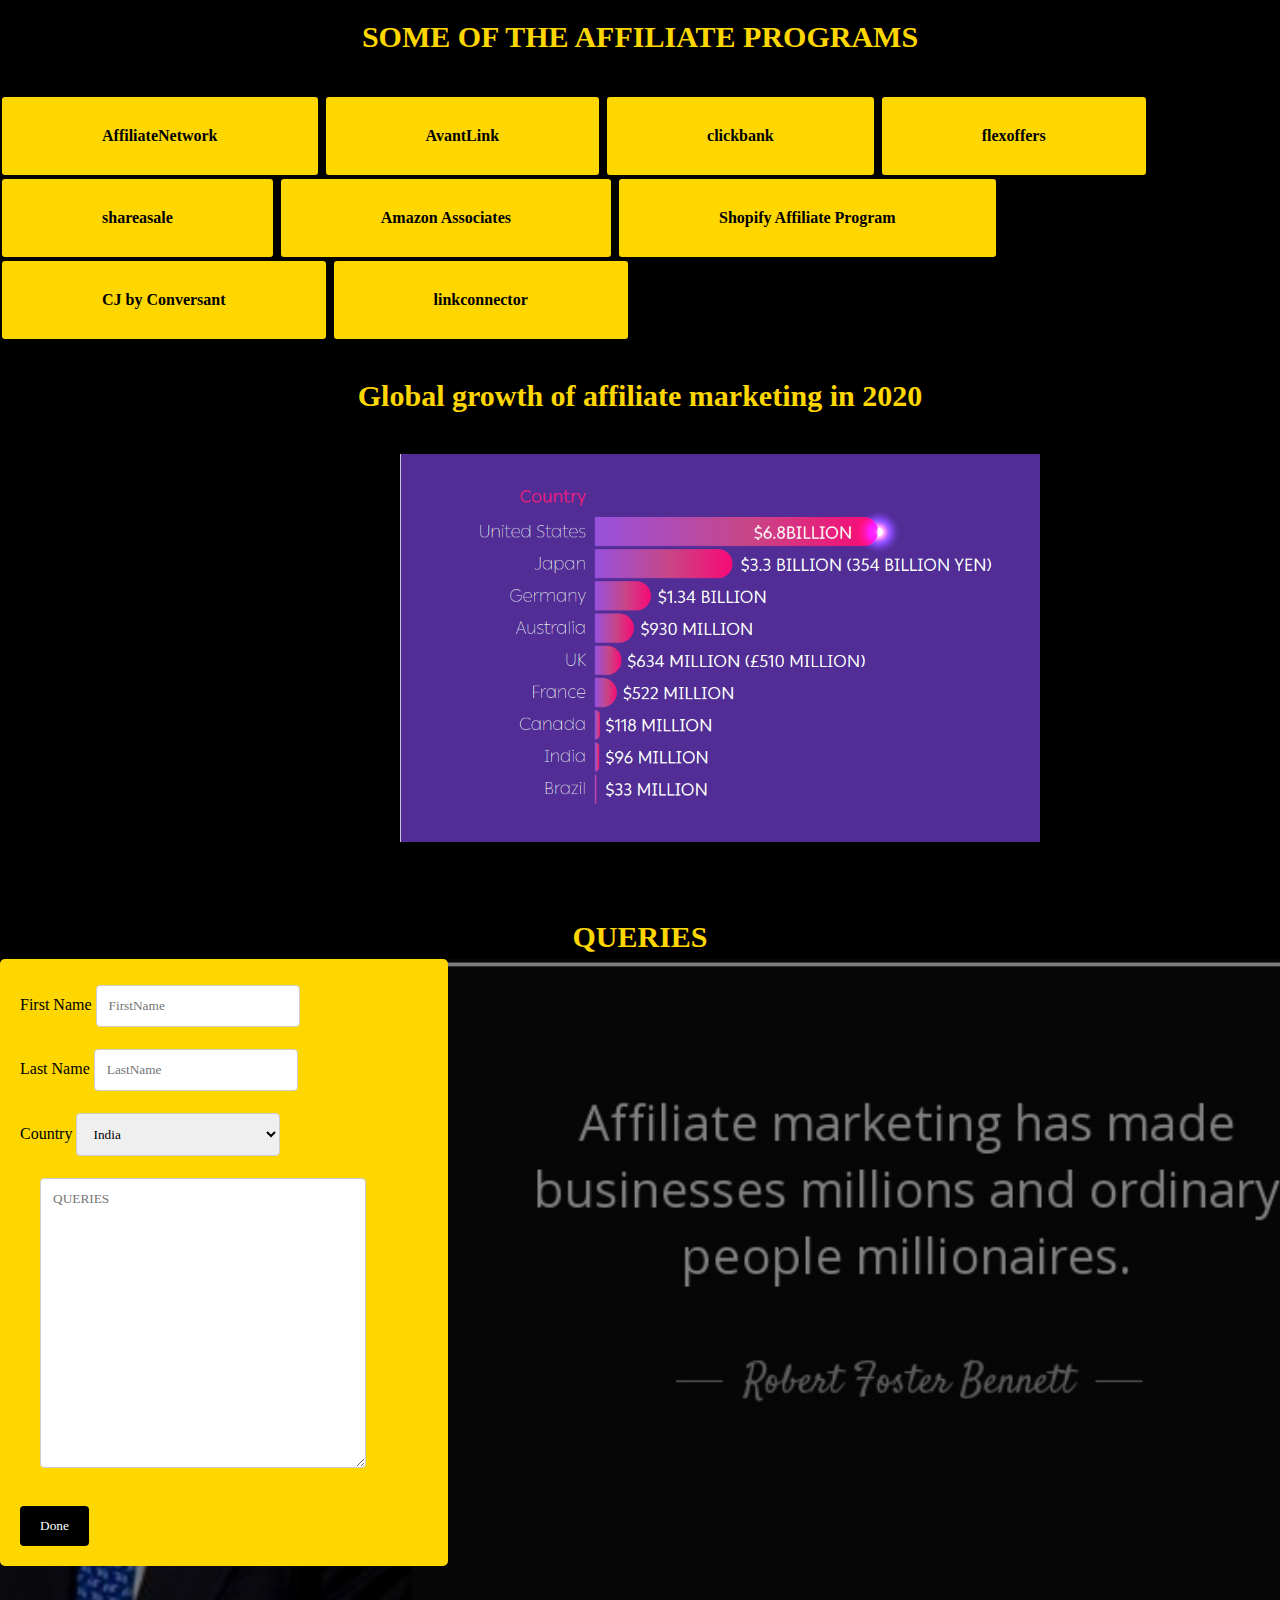
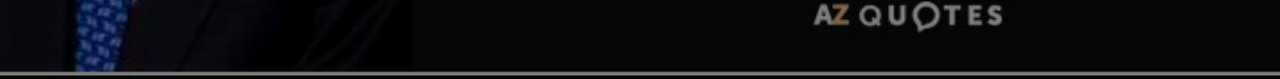
<file: affiliate marketing/affiliate(2).html>
<!DOCTYPE html>
<html>
    <head>
        <title> BECOME A AFFILIATE</title>
        <link rel="stylesheet" type="text/css" href="style2.css">
    </head>
    <body>
        <h2 align="center"> SOME OF THE AFFILIATE PROGRAMS </h2><BR><BR>
            <a href="http://www.affiliatefuture.com" target="_blank"><button class="btn success"><B>AffiliateNetwork</B></button></a>
            <a href="https://www.avantlink.com/" target="_blank"><button class="btn success"><B>AvantLink</B></button></a>
            <a href="https://www.clickbank.com/"target="_blank"><button class="btn success"><B>clickbank</B></button></a>
            <a href="https://www.flexoffers.com/"target="_blank"><button class="btn success"><B>flexoffers</B></button></a>
            <a href="https://www.shareasale.com/info/"target="_blank"><button class="btn success"><B>shareasale</B></button></a>
            <a href="https://affiliate-program.amazon.com/"target="_blank"><button class="btn success"><B>Amazon Associates</B></button></a>
            <a href="https://www.shopify.in/affiliates"target="_blank"><button class="btn success"><B>Shopify Affiliate Program</B></button></a>
            <a href="https://www.cj.com/"target="_blank"><button class="btn success"><B>CJ by Conversant</B></button></a>
            <a href="https://www.linkconnector.com/"target="_blank"><button class="btn success"><B>linkconnector</B></button></a>
            <BR><BR>
                <h2 align="center"><b> Global growth of affiliate marketing in 2020</b></h2><br><br>
                <img src="growth.jpg" alt="growth pic" class="image"><br><br><BR><BR>

                    <h2 align="center"><b>QUERIES</b></h2>

                <div class="go">
                    <div class="tail">
                    <form>
                        <label for="1name">First Name</label>
                        <input type="text" id="1name" name="Firstname" placeholder="FirstName"><br>
                        <label for="2name">Last Name</label> 
                        <input type="text" id="2name" name="Lastname" placeholder="LastName"><br>
                        <label for="country">Country</label>
                        <select id="country" name="country">
                        <option value="india">India</option>
                        <option value="others">Others</option>
                        </select>
                        <textarea id="queries" name="queries" placeholder="QUERIES" style="height:290px; margin-left: 20px; width:80%;" ></textarea><br><br>
                        <input type="submit" value="Done">
                    </form>
                    </div>
                </div>

    </body>
</file>
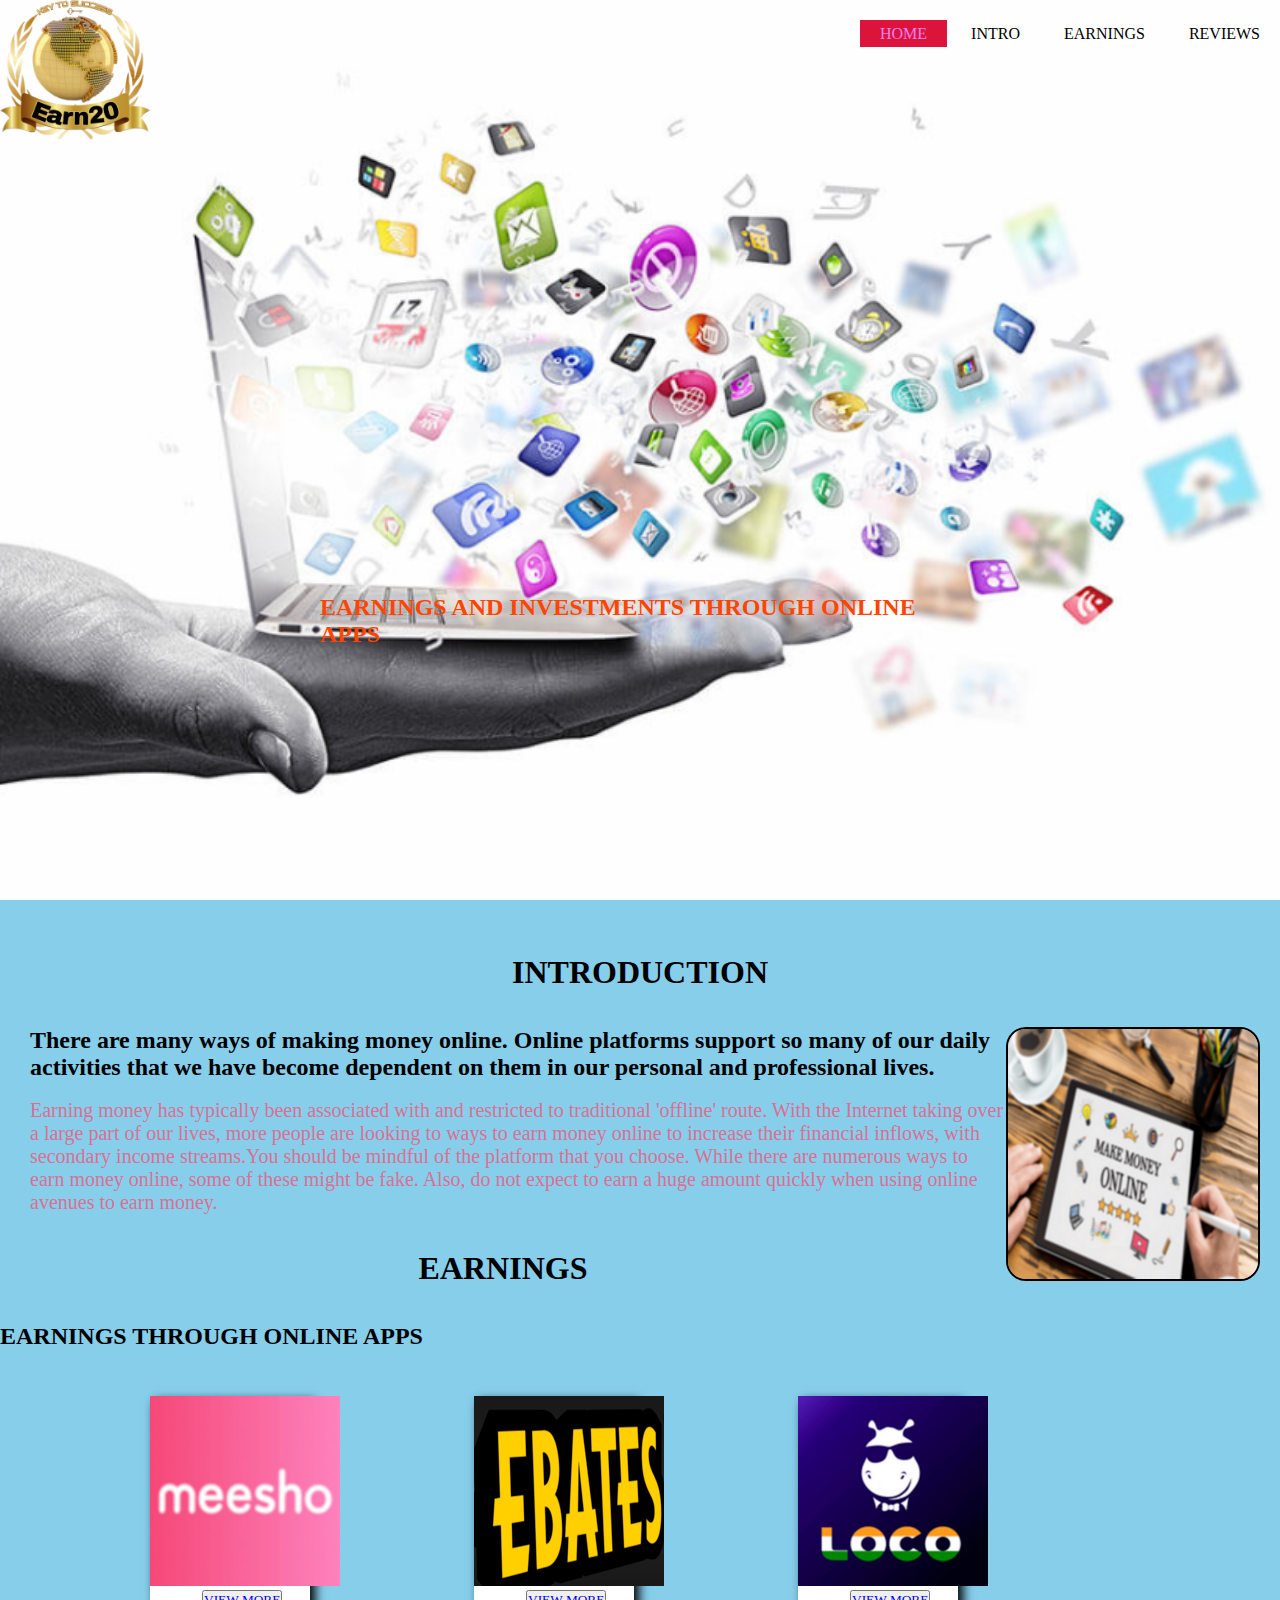
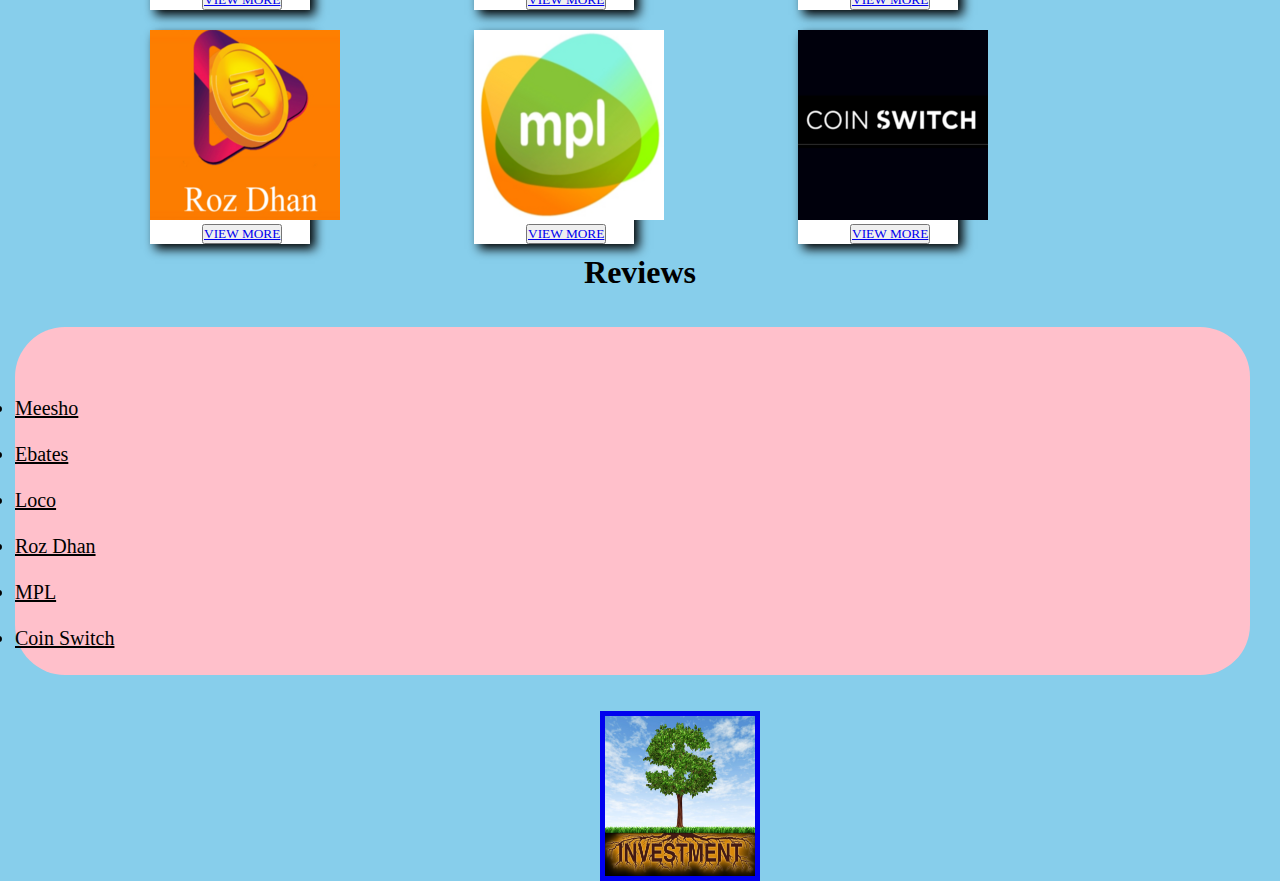
<file: doc/doc .html>
<!DOCTYPE html>
<html>
    <head>
        <title>website</title>
        <link rel="stylesheet" type="text/css" href="style.css">
        </title>
    </head>
    <body>
        <header>
            <div class="main">
                <div class="logo">
                    <img src="logo.png" alt="logo">
                </div>
                <ul>
                    <li class="current"><a href="#home">HOME</a></li>
                    <li><a href="#intro">INTRO</a></li>
                    <li><a href="#Earnings">EARNINGS</a></li>
                    <li><a href="#Reviews">REVIEWS</a></li>
                </ul>
            </div>
            <div class="title">
                <br>
                <br>
                <br>
                <br>
                <br>
                <br>
                <br>
                <br>
                <br>
                <br>
                <br>
                <br>
                <br>
                <br>
                <br>
                <br>
                <br>
                <br>
                <br>
                <br>
                <br>
                <br>
                <br>

               <br><br><h2>EARNINGS AND INVESTMENTS THROUGH ONLINE APPS</h2><br>
            </div><br><br>
        </header>
        <br><br><br>
        <div class="intro" id="intro">
            <h1 align="center">INTRODUCTION</h1><br><br>
            <img src="work place (2).png" alt="into_pic" align="right" border="2">
            <h2>There are many ways of making money online. Online platforms support so many of our daily activities that we have become dependent on them in our personal and professional lives. </h2><br>
                <p align="left">Earning money has typically been associated with and restricted to traditional 'offline' route. With the Internet taking over a large part of our lives, more people are looking to ways to earn money online to increase their financial inflows, with secondary income streams.You should be mindful of the platform that you choose. While there are numerous ways to earn money online, some of these might be fake. Also, do not expect to earn a huge amount quickly when using online avenues to earn money.</p>
        </div><br><br>
        <div class="Earnings" id="Earnings">
            <h1 align="center">EARNINGS</h1><br><br>
            <div class="online">
                <h2 class="two" id="contact">EARNINGS THROUGH ONLINE APPS</h2><br><br>
                <div class="cards">
                  <div class="image">
                    <img src="meesho 1 (1).png">
                  </div>
                 
                  <div class="des">
                      
                      <button><a href="https://www.sirhow.com/earn-with-meesho-app/#:~:text=%20How%20to%20Earn%20with%20Meesho%20App%20,person%20or%20a%20group.%20Select%20the...%20More%20" target="_blank">VIEW MORE</a></button>
                  </div>
                </div>
                <div class="cards">
                  <div class="image">
                      <img src="ebates (2).png">
                  </div>
                 
                  <div class="des">
                      
                      <button><a href="https://dawnedonme.com/2019/04/23/how-to-make-money-using-ebates-5-easy-steps/" target="_blank">VIEW MORE</a></button>
                  </div>
                </div>
                <div class="cards">
                    <div class="image">
                        <img src="loco (2).png">
                    </div>
                   
                    <div class="des">
                        
                        <button><a href="https://startuptalky.com/how-loco-makes-money/#:~:text=%20How%20Does%20Loco%20Make%20Money%3F%20%201,Loco%20offers%20in-app%20purchases%20without%20the...%20More%20" target="_blank">VIEW MORE</a></button>
                    </div>
                  </div><br>
                  <div class="cards">
                    <div class="image">
                        <img src="rozdhan (1).png">
                    </div>
                   
                    <div class="des">
                        
                        <button><a href="https://www.ecyberplanet.com/2020/04/rozdhan-app-reviews.html#:~:text=%20Ways%20to%20Earn%20from%20Rozdhan%3A%20%201,and%20share%20with%20your%20friends.%20%20More%20" target="_blank">VIEW MORE</a></button>
                    </div>
                  </div>
                  
                  <div class="cards">
                    <div class="image">
                        <img src="mpl (1).png">
                    </div>
                   
                    <div class="des">
                        
                        <button><a href="https://gurugamer.com/mobile-games/what-is-mpl-how-to-earned-money-while-playing-mpl-online-game-10332" target="_blank">VIEW MORE</a></button>
                    </div>
                  </div>

                  <div class="cards">
                    <div class="image">
                        <img src="coin switch (1).png">
                    </div>
                   
                    <div class="des">
                        
                        <button><a href="https://coinswitch.co/kuberverse/how-to-make-money-using-the-coinswitch-kuber-in-india/" target="_blank">VIEW MORE</a></button>
                    </div>
                  </div>
                  <div class="Reviews" id="Reviews"></div>
                  <h1 align="center">Reviews</h1><br><br>
                  <div class="links">
                 <li><a href="https://www.trustpilot.com/review/meesho.com#:~:text=Messho%20is%20a%20fraud%20app.%20They%20sent%20broken,app%20.I%20have%20earned%2015000%20Rupees%20through%20meesho." target="_blank" style="color: black">Meesho</a></li><br>
                      <li><a href="https://www.indeed.com/cmp/Ebates/reviews#:~:text=Ebates%20is%20a%20relaxed%2C%20fun%2C%20drama%20free%20work,then%20selected%20to%20go%20permanent%20after%20a%20year." target="_blank" style="color: black">Ebates</a></li><br>
                      <li><a href="https://www.trustpilot.com/review/loco.no" target="_blank" style="color: black">Loco</a></li><br>
                      <li><a href="https://www.mouthshut.com/product-reviews/Roz-Dhan-reviews-925957799" target="_blank" style="color: black">Roz Dhan</a></li><br>
                      <li> <a href="https://www.scam-detector.com/validator/mpl-app-live-review/" target="_blank" style="color: black">MPL</a><br><br>
                      <li> <a href="https://www.trustpilot.com/review/coinswitch.co" target="_blank" style="color: black">Coin Switch</a><br>
                     </ul>
                    </div>
              </div>
               
    </div><br><br>
    <a href="investment .html" target="_blank">
        <div class="Capture"> <img src="Capture.PNG" alt="invest" align="center" border="5" style="width:150px;height:160px;"></div>
        </a>

    </body>
      </html>
</file>
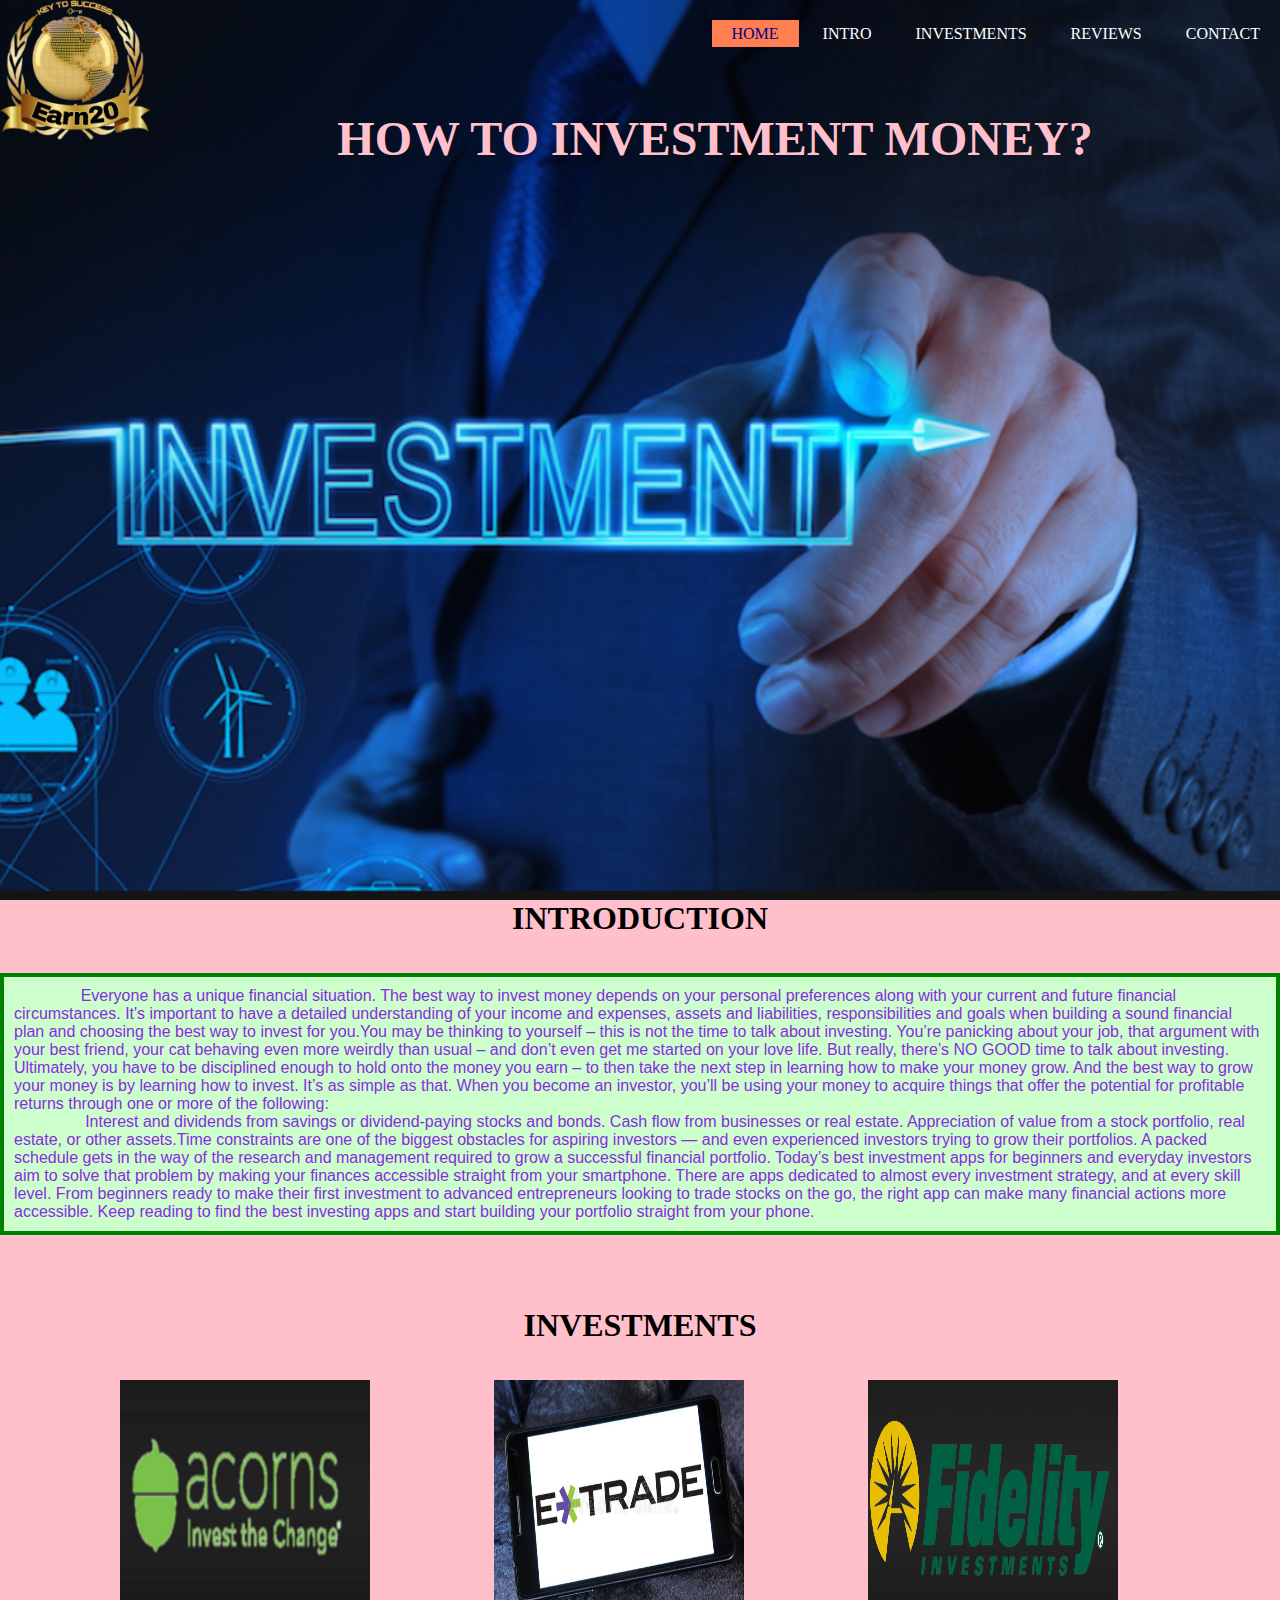
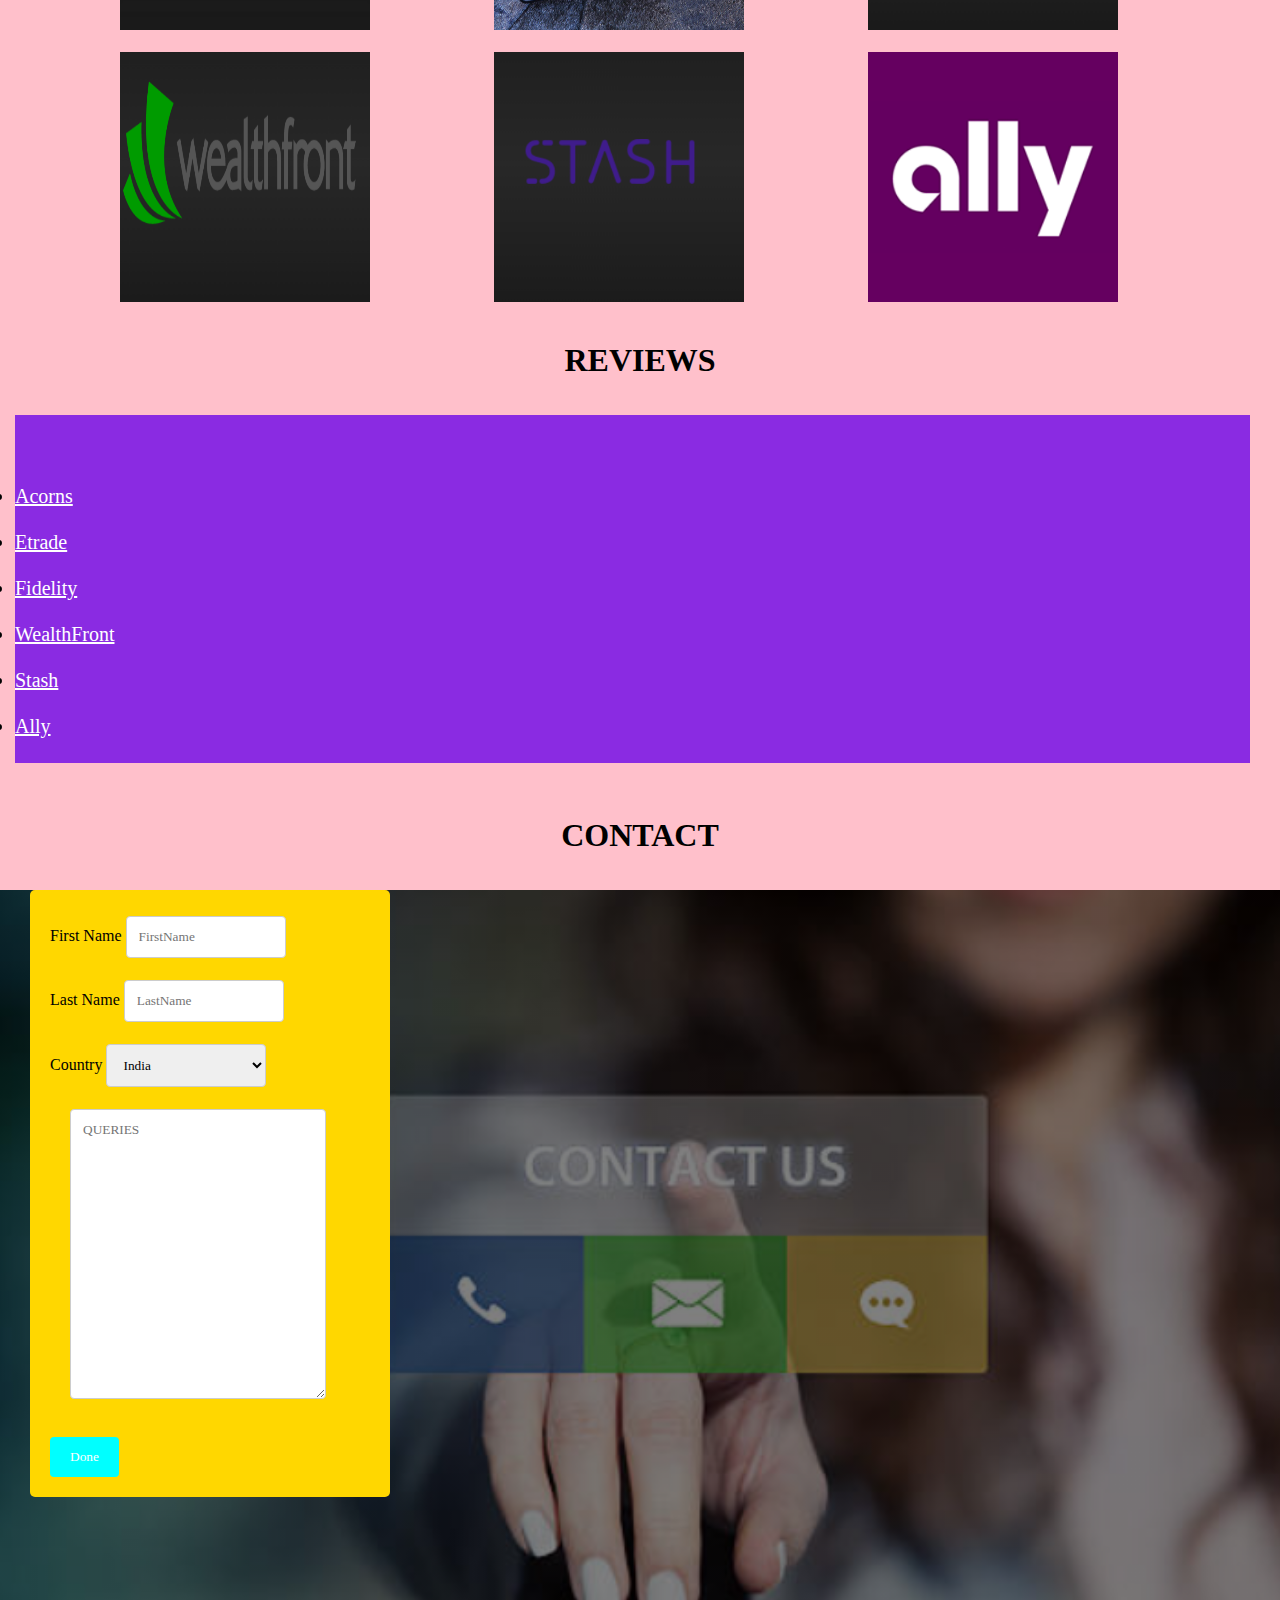
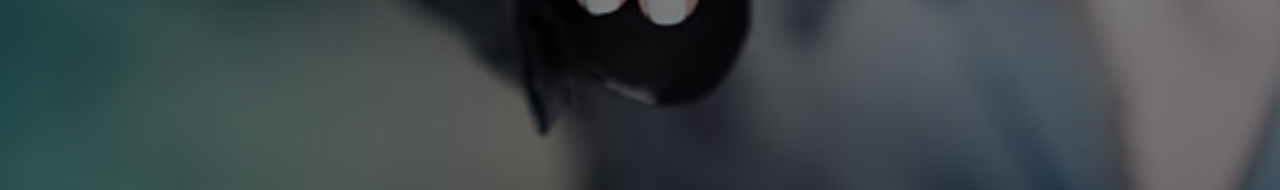
<file: doc/investment .html>
<!DOCTYPE html>
<html>
    <head>
        <title>website</title>
        <link rel="stylesheet" type="text/css" href="style 2.css">
        </title>
    </head>
    <body>
        <header>
		
                <ul>
                    <li class="current"><a href="#home">HOME</a></li>
                    <li><a href="#intro">INTRO</a></li>
					<li><a href="#investments">INVESTMENTS</a></li>
					<li><a href="#reviews">REVIEWS</a></li>
					<li><a href="#contact">CONTACT</a></li>
                    
                </ul>
				<div class="main">
					<div class="logo">
						<img src="logo.png" alt="logo">
					</div>
            
			<h1 align="center">
				<br>
				<br>
				<br>
				<font face="sans-serif" color="#ffc0cb" size="7">
				HOW TO INVESTMENT MONEY?
				</font>
			</header>
			<div class="intro" id="intro">
				<h1 align="center">INTRODUCTION</h1><br><br>
					<p align="left">&nbsp;&nbsp;&nbsp;&nbsp;&nbsp;&nbsp;&nbsp;&nbsp;&nbsp;&nbsp;&nbsp;&nbsp;&nbsp;&nbsp;&nbsp;Everyone has a unique financial situation. The best way to invest money depends on your personal preferences along with your current and future financial circumstances. It's important to have a detailed understanding of your income and expenses, assets and liabilities, responsibilities and goals when building a sound financial plan and choosing the best way to invest for you.You may be thinking to yourself – this is not the time to talk about investing.

						You’re panicking about your job, that argument with your best friend, your cat behaving even more weirdly than usual – and don’t even get me started on your love life.
						
						But really, there’s NO GOOD time to talk about investing. Ultimately, you have to be disciplined enough to hold onto the money you earn – to then take the next step in learning how to make your money grow.
						
						And the best way to grow your money is by learning how to invest.
						
						It’s as simple as that.
						
						When you become an investor, you’ll be using your money to acquire things that offer the potential for profitable returns through one or more of the following:<br>
						
							&nbsp;&nbsp;&nbsp;&nbsp;&nbsp;&nbsp;&nbsp;&nbsp;&nbsp;&nbsp;&nbsp;&nbsp;&nbsp;&nbsp;&nbsp;&nbsp;Interest and dividends from savings or dividend-paying stocks and bonds.
							Cash flow from businesses or real estate.
							Appreciation of value from a stock portfolio, real estate, or other assets.Time constraints are one of the biggest obstacles for aspiring investors — and even experienced investors trying to grow their portfolios. A packed schedule gets in the way of the research and management required to grow a successful financial portfolio. Today’s best investment apps for beginners and everyday investors aim to solve that problem by making your finances accessible straight from your smartphone.

							There are apps dedicated to almost every investment strategy, and at every skill level. From beginners ready to make their first investment to advanced entrepreneurs looking to trade stocks on the go, the right app can make many financial actions more accessible. Keep reading to find the best investing apps and start building your portfolio straight from your phone.</p>
						
				</div>

		<br>
		<br>
		<br>
		<br>
		

		<div class="investments" id="investments">
			<h1 align="center">INVESTMENTS</h1><br><br>
			
			<div class="card">
				
				<div class="card-inner">
					<div class="card-front">
						
						<!-- adding picture in the card -->
						<img src="acrons (1).png" style="width:250px;height:250px;">
					</div>
					
					<!-- Decorate card back side -->
					<div class="card-back">
	
						<p>check below link for more details</p>
						
						<a href="https://www.fitnancials.com/acorns-app/" target="_blank">
						view info
						</a>
					</div>
				</div>
			</div>
			
			<div class="card">
				
				<div class="card-inner">
					<div class="card-front">
						
						<!-- adding picture in the card -->
						<img src="etrade.PNG" style="width:250px;height:250px;">
					</div>
					
					<!-- Decorate card back side -->
					<div class="card-back">
	
						<p>check below link for more details</p>
						
						<a href="https://us.etrade.com/knowledge/library/getting-started/new-to-online-investing" target="_blank">
						view more
						</a>
					</div>
				</div>
			</div>
			<div class="card">
				
				<div class="card-inner">
					<div class="card-front">
						
						<!-- adding picture in the card -->
						<img src="fedility.PNG" style="width:250px;height:250px;">
					</div>
					
					<!-- Decorate card back side -->
					<div class="card-back">
	
						<p>check below link for more details</p>
						
						<a href="https://www.fidelity.com/viewpoints/personal-finance/how-to-start-investing" target="_blank">
						view more
						</a>
					</div>
				</div>
			</div>
			<br>
			<br>
			<div class="card">
				
				<div class="card-inner">
					<div class="card-front">
						
						<!-- adding picture in the card -->
						<img src="wealth.PNG" style="width:250px;height:250px;">
					</div>
					
					<!-- Decorate card back side -->
					<div class="card-back">
	
						<p>check below link for more details</p>
						
						<a href="https://support.wealthfront.com/hc/en-us/articles/209353306-How-much-should-I-invest-on-Wealthfront-" target="_blank">
						view more
						</a>
					</div>
				</div>
			</div>
			<div class="card">
				
				<div class="card-inner">
					<div class="card-front">
						
						<!-- adding picture in the card -->
						<img src="stash.PNG" style="width:250px;height:250px;">
					</div>
					
					<!-- Decorate card back side -->
					<div class="card-back">
	
						<p>check below link for more details</p>
						
						<a href="https://money-informer.com/how-to-make-money-with-stash/" target="_blank">
						view more
						</a>
					</div>
				</div>
			</div>

			<div class="card">
				
				<div class="card-inner">
					<div class="card-front">
						
						<!-- adding picture in the card -->
						<img src="ally.PNG" style="width:250px;height:250px;">
					</div>
					
					<!-- Decorate card back side -->
					<div class="card-back">
	
						<p>check below link for more details</p>
						
						<a href="https://www.ally.com/do-it-right/investing/how-to-start-investing/" target="_blank">
						view more
						</a>
					</div>
				</div>
			</div>
			<br>
			<br>
			<br>
			<div class="reviews" id="reviews">
				<h1 align="center">REVIEWS</h1><br><br>	
				<div class="links">
					<li><a href="https://www.themodestwallet.com/acorns-review/#:~:text=The%20Acorns%20app%20currently%20has%20a%204.7%20rating,different%20features%20and%20services%20provided%20by%20the%20firm." target="_blank" style="color: white">Acorns</a></li><br>
						 <li><a href="https://www.nerdwallet.com/reviews/investing/brokers/etrade" target="_blank" style="color: white">Etrade</a></li><br>
						 <li><a href="https://www.trustpilot.com/review/fidelity.com" target="_blank" style="color: white">Fidelity</a></li><br>
						 <li><a href="https://overdraftapps.com/wealthfront-529-review/#:~:text=We%20looked%20to%20the%20app%20stores%20for%20genuine,feedback%20from%20financial%20experts%20online%20is%20mostly%20positive." target="_blank" style="color: white">WealthFront</a></li><br>
						 <li> <a href="https://dollarsprout.com/stash-review/#:~:text=Stash%20is%20a%20secure%20and%20reputable%20app.%20It,a%20username%2C%20password%2C%20and%20PIN%20to%20log%20in." target="_blank" style="color: white">Stash</a><br><br>
						 <li> <a href="https://www.nerdwallet.com/reviews/investing/brokers/ally-invest" target="_blank" style="color: white">Ally</a><br>
						</ul>
					   </div>
				 </div>
				  
				
		<br>
		<br>
		<br>
		<div class="contact" id="contact">
			<h1 align="center">CONTACT</h1><br><br>	

			<div class="some">
				<div class="none">
				<form>
					<label for="1name">First Name</label>
					<input type="text" id="1name" name="Firstname" placeholder="FirstName"><br>
					<label for="2name">Last Name</label> 
					<input type="text" id="2name" name="Lastname" placeholder="LastName"><br>
					<label for="country">Country</label>
					<select id="country" name="country">
					<option value="india">India</option>
					<option value="others">Others</option>
					</select>
					<textarea id="queries" name="queries" placeholder="QUERIES" style="height:290px; margin-left: 20px; width:80%;" ></textarea><br><br>
					<input type="submit" value="Done">
				</form>
				</div>
			</div>
		
</body>
</html>
</file>
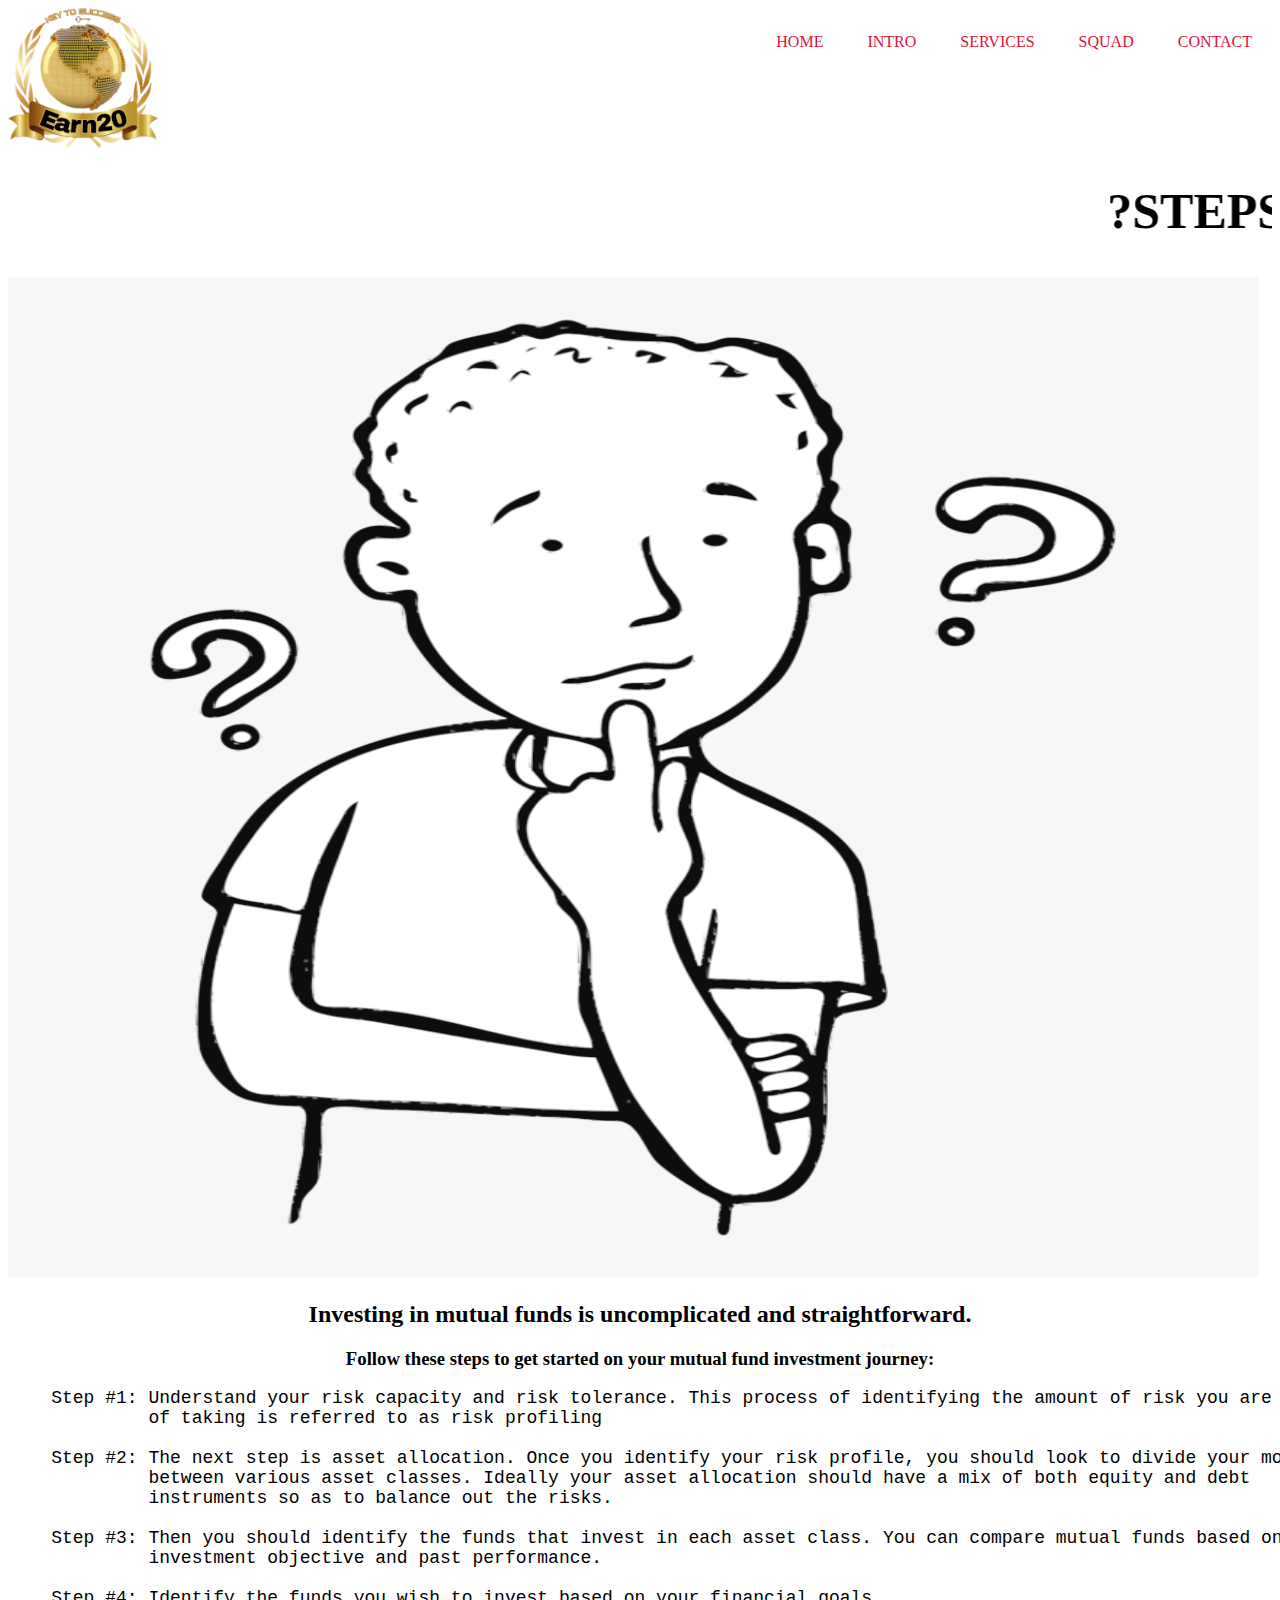
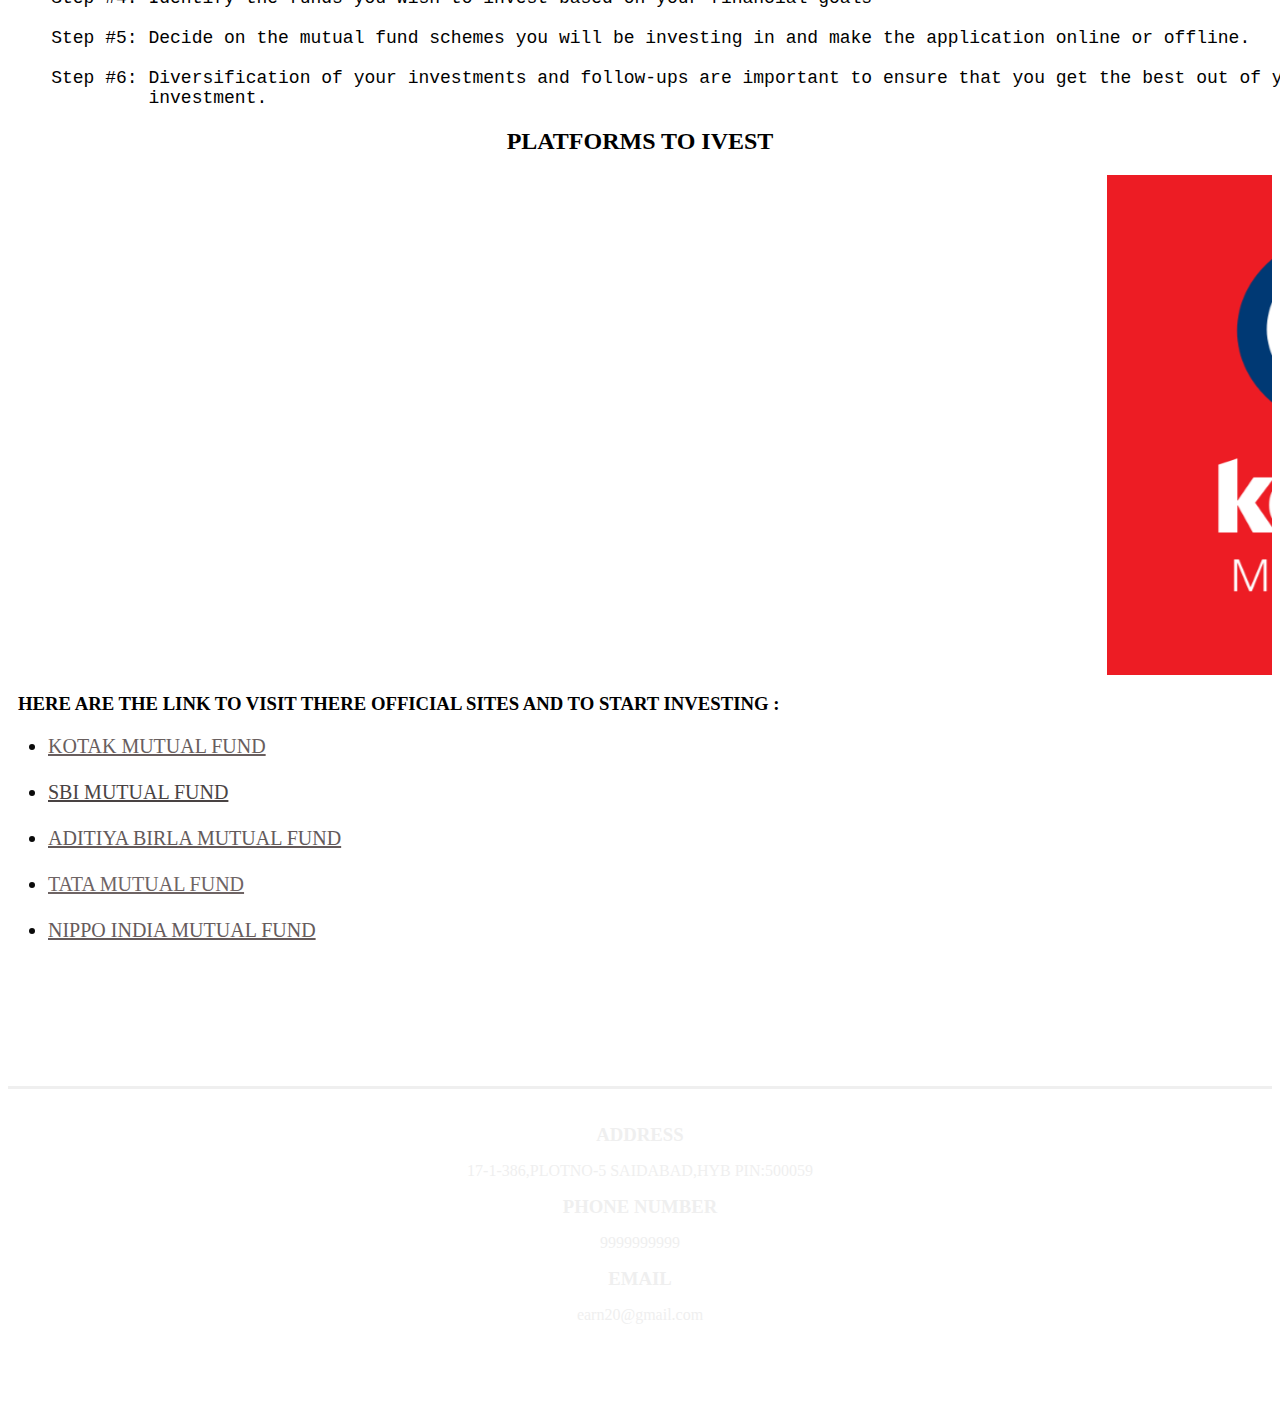
<file: final/my site2.html>
<!DOCTYPE html>
<html>

<head>
    <title>page2</title>
    <link rel="stylesheet" type="text/css" href="mystyle.css">
</head>
<body>
    <div class="main">
        <div class="logo">
            <img src="logo.png" alt="logo">
        </div>
        <ul>
            <li><a href="file:///C:/Users/Akshay%20Reddy/Downloads/final%20website/website/Untitled-1.html#intro">HOME</a></li>
            <li><a href="">INTRO</a></li>
            <li><a href="">SERVICES</a></li>
            <li><a href="">SQUAD</a></li>
            <li><a href="">CONTACT</a></li>
        </ul>
    </div>
 <marquee behavior="scroll" direction="left" scrollamount="20">
    <h1 style="font-size:50px;">?STEPS TO INVEST?  IN MUTUAL FUNDS  ?HOW TO INVEST?</h1>
 </marquee>
 <img src="h3.jpg" width="1250px" height="1000px">
 <h2>Investing in mutual funds is uncomplicated and straightforward.</h2>

    <h3>Follow these steps to get started on your mutual fund investment journey:</h3>
    
    <pre style="font-size:18px">
    Step #1: Understand your risk capacity and risk tolerance. This process of identifying the amount of risk you are capable 
             of taking is referred to as risk profiling
    
    Step #2: The next step is asset allocation. Once you identify your risk profile, you should look to divide your money 
             between various asset classes. Ideally your asset allocation should have a mix of both equity and debt 
             instruments so as to balance out the risks.
    
    Step #3: Then you should identify the funds that invest in each asset class. You can compare mutual funds based on 
             investment objective and past performance.
    
    Step #4: Identify the funds you wish to invest based on your financial goals
    
    Step #5: Decide on the mutual fund schemes you will be investing in and make the application online or offline.
    
    Step #6: Diversification of your investments and follow-ups are important to ensure that you get the best out of your 
             investment.</pre>
    <h2>PLATFORMS TO IVEST</h2>  
    <marquee behavior="scroll" direction="left" scrollamount="20">
        <img src="s1.jpg" width="500" height="500">
        <img src="s2.jpg" width="500" height="500">
        <img src="s3.jpg" width="500" height="500">
        <img src="s4.jpg" width="500" height="500">
        <img src="s5.jpg" width="500" height="500">
     </marquee>
     <h3 style="text-align:left;">HERE ARE THE LINK TO VISIT THERE OFFICIAL SITES AND TO START INVESTING :</h3>  
     <section>
        <div class="type of links">
            <ul style="color:rgb(10, 10, 10);font-size:20px;">
                <li><a href="https://www.kotakmf.com/" target="_blank" style="color: rgb(104, 94, 94)">KOTAK MUTUAL FUND</a></li><br>
                <li><a href="https://www.sbimf.com/en-us" target="_blank" style="color: rgb(73, 67, 67)">SBI MUTUAL FUND</a></li><br>
                <li><a href="https://mutualfund.adityabirlacapital.com/" target="_blank" style="color: rgb(99, 90, 90)">ADITIYA BIRLA MUTUAL FUND</a></li><br>
                <li><a href="https://www.tatamutualfund.com/" target="_blank" style="color: rgb(110, 100, 100)">TATA MUTUAL FUND</a></li><br>
                <li> <a href="https://mf.nipponindiaim.com/" target="_blank" style="color: rgb(102, 91, 91)">NIPPO INDIA MUTUAL FUND</a><br>
               </ul>
        </div>
    </section>
    <section>
        <div class="platforms">
            <h1>CONTACT US FOR MORE INFO</h1>
                <h3>ADDRESS</h3>
                   <P>17-1-386,PLOTNO-5
                      SAIDABAD,HYB
                      PIN:500059</p>
                <h3>PHONE NUMBER</h3>
                    <P>9999999999</P>
                <h3>EMAIL</h3>
                    <P>earn20@gmail.com</P>
        </div>
    </section>
</body>

</html>
</file>
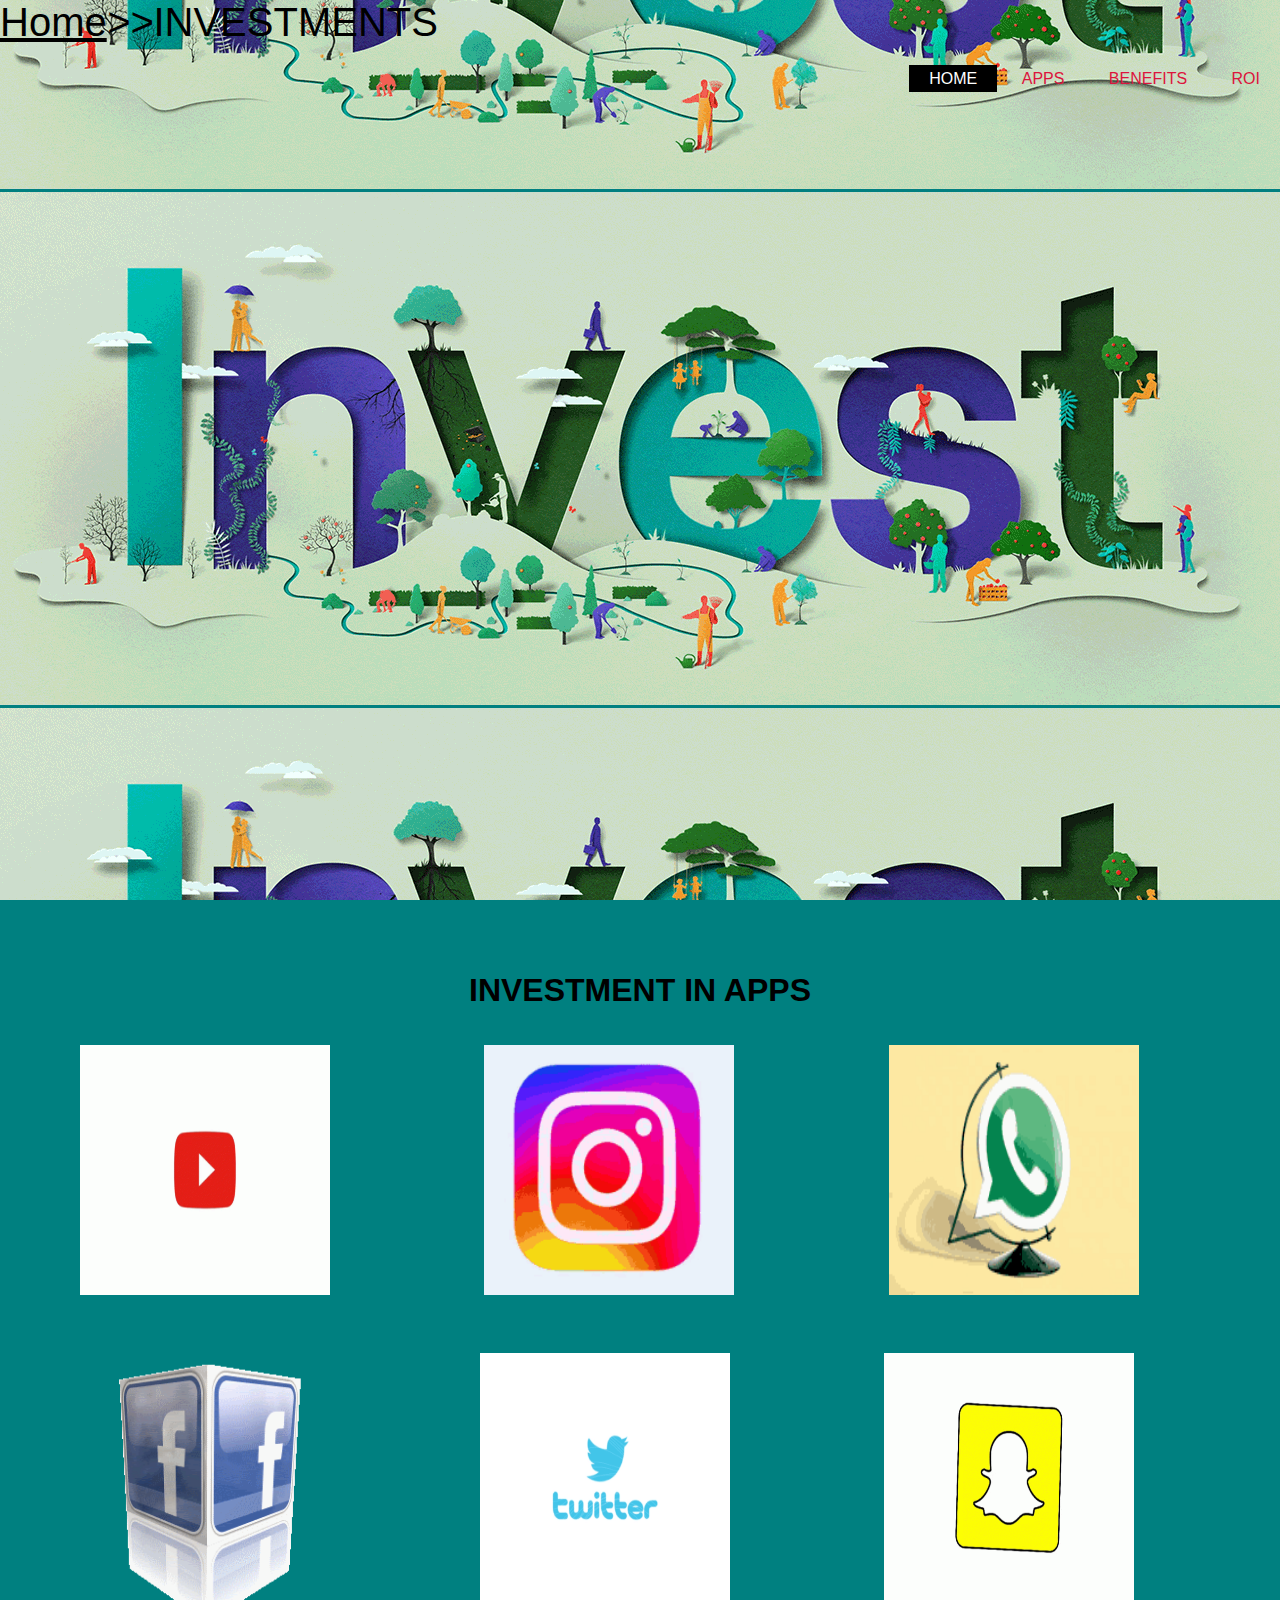
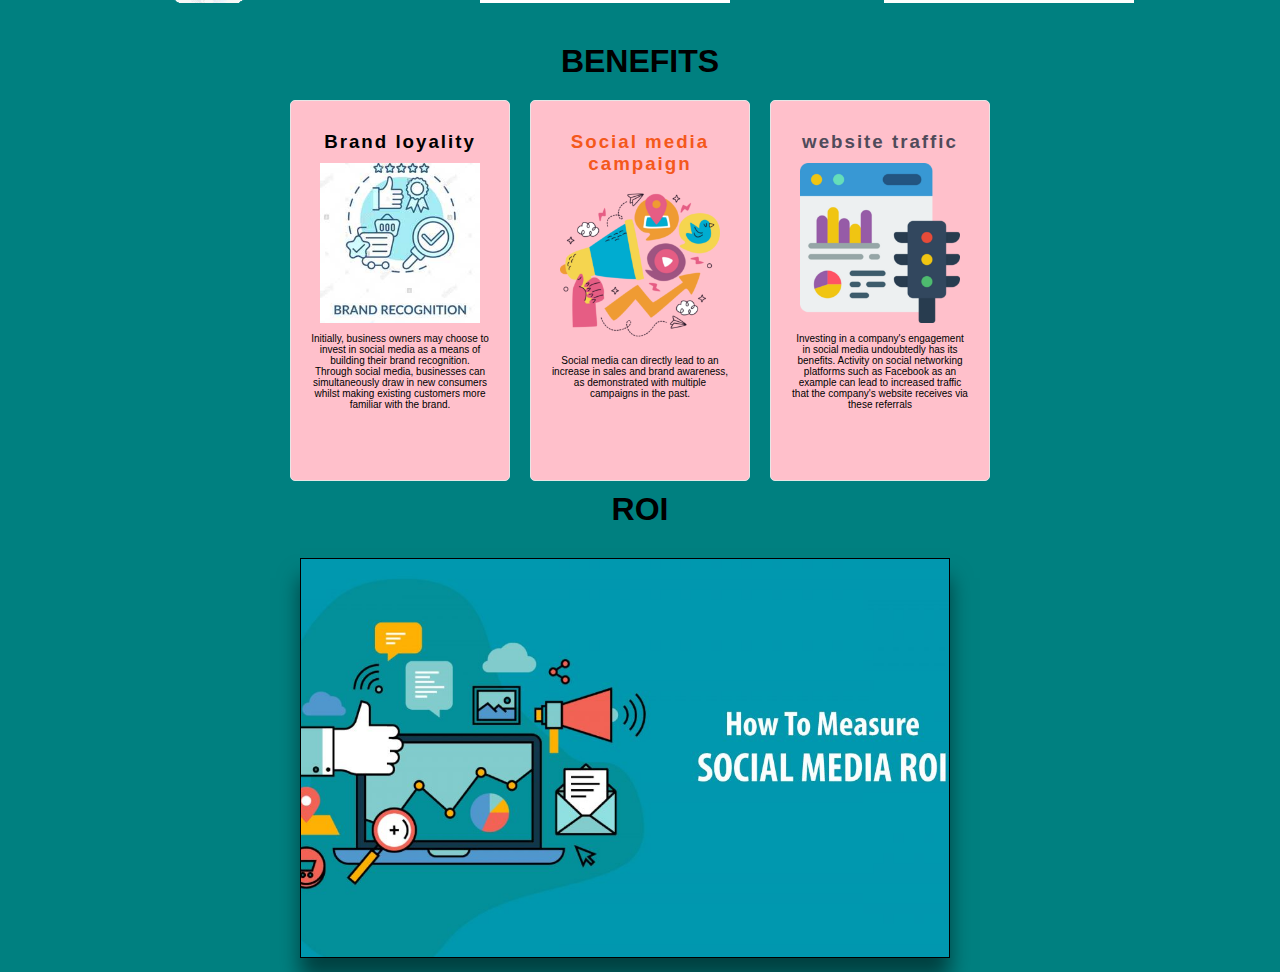
<file: social/index-2.html>
<!doctype html>
<html>
    <head>
          <title> investment</title>
          <link rel="stylesheet" type="text/css" href="css/styles-2.css">
    </head>
    <body class="tt">
        <header>
          <a class="bar" href="index.html">Home</a><i class="fa fa-angle-double-right">>></i><span>INVESTMENTS</span>
     
       <div class="main">
           <ul>
            <li class="current"><a href="#home">HOME</a></li>
            <li><a href="#apps">APPS</a></li>
            <li><a href="#intro">BENEFITS</a></li>
            <li><a href="#investments">ROI</a></li>
            
           </ul>
       </div>
      
    </header><br><br><br><br>
    <h1 align="center" id="apps">INVESTMENT IN APPS</h1><br><br>
    <div class="contain">
      <img src="youtube.gif" class="image">
      <div class="overlay">
    <p>1. Apply for the YouTube Partner Program<br>
      2. Connect to Google AdSense<br>
      3. Check out YouTube Premium <br>  
      4. Use product placement and video sponsorship<br>  
      5. Sell products or services to viewers<br>
      6. Meet up with fans in the real world<br>
      7. Turn to crowdfunding 
      <h4>This are the steps that one can invest in YOUTUBE</h4></p>
    </div>
  </div>
    <div class="contain">
      <img src="tenor.gif" class="image">
      <div class="overlay">
    <p>1.You create a sponsored Instagram post<br> (it could be a photo or video)<br>
      2.You include a branded hashtag <br>
      3.You include mention<br>
      4.You include link to promote a brand.<br>
      5.You share it with your audience.<br>
      6..You get paid.<br>
      <h4>This are the steps that one can invest in INSTAGRAM</h4></p>
    </div>
  </div>
  <div class="contain">
    <img src="whatsapp.gif" class="image">
    <div class="overlay">
  <p>1.Choose a share-dealing platform.
    2.Open your account. You’ll need your ID.
    3.Confirm your payment details. 
    4.You’ll need to fund your account with a bank transfer, debit card or credit card.
    5.Search the platform for stock code:
    6.Research WhatsApp shares.
    <h4>This are the steps that one can invest in WHATSAPP</h4></p>
  </div>
</div><br><br><br><br>
   
    </div>
    <div class="contain">
      <img src="bookkk.gif" class="image">
      <div class="overlay">
    <p>1.Open an Online Trading <br>Account
      2.Verify your account<br>
      3.Fund your account<br>
     4. Choose your stocks<br>
      5.Execute a Trade (BUY order)<br>
     6. Set up your Stop Loss and Take Profit<br>
      7.Consider your risk profileJust like any account online, <br><br><br>
      <h4>This are the steps that one can invest in FACEBOOK</h4> 
      
      </p>
    </div>
  </div><div class="contain">
    <img src="twitter.gif" class="image">
    <div class="overlay">
  <p>1. find a good online broker<br>
    2. open your brokerage account<br>
    3. deposit money to your account<br>
    4.buy the Twitter share<br>
    5.review your Twitter position regularly.<br><br>
    <h4>This are the steps that one can invest in TWITTER</h4></p>
  </div>
</div>
<div class="contain">
  <img src="scc.gif" class="image">
  <div class="overlay">
<p>1.Open a free online brokerage account with Ally Invest <br>
  2.The best stock broker of 2019 with some of the lowest fees<br>
  3.Type “SNAP” into the quote box on Ally's free online platform.<br>
  4.Place a “limit” order to buy your shares <br>
  5.This is the price at which you will purchase the stock.<br>
<h4> This are the steps that one can invest in SNAPCHAT</h4></p>
</div>
</div><br><br><br>
<div class="investment" id="intro">
     
  <h1 align="center">BENEFITS</h1>
  <div class="wrapper">
    <div class="item item_1">
      <h3>Brand loyality</h3>
      <img src="brand (1).jpg" alt="cycle_image">
      <div class="info">
        <p>Initially, business owners may choose to invest in social media as a means of building their brand recognition.             
    Through social media, businesses can simultaneously draw in new consumers whilst making existing customers more 
    familiar with the brand.</p>          
      </div>         
  </div>
    <div class="item item_2">
      <h3>Social media campaign</h3>
      <img src="campaign.png" alt="bike_image">
      <div class="info">
        <p>Social media can directly lead to an increase in sales and brand awareness, 
          as demonstrated with multiple campaigns in the past.</p>
      
        </div>         
  </div>

  <div class="item item_3">
    <h3>website traffic</h3>
    <img src="browser (1).png" alt="bike_image">
    <div class="info">
      <p>Investing in a company's engagement in social media undoubtedly has its benefits. 
        Activity on social networking platforms such as Facebook as an example can lead to increased
         traffic that the company's website receives via these referrals</p>     
    </div>    
  </div>
</div>
 

<h1 align="center" id="investments">ROI</h1>
    <div id="content" >
     
      <div id="contentLeft" >     
              <div class="card">
                  <div class="left1">
                    <img src="ior.jpg" align="center">
                   
                  </div>
                  <div class="details">
                    <h3>ROI stands for “return on investment.” Social media ROI represents the return on investment from your social media activities.<br>
                      Return on investment (ROI) is a financial ratio used to calculate the benefit an investor will receive in relation to their investment cost.<br> 
                      It is most commonly measured as net income divided by the original capital cost of the investment. The higher the ratio, the greater the benefit earned
                      .here are several versions of the ROI formula. 
                      Return on Investment (ROI) is a popular profitability metric used to evaluate how well an investment has performed.
                      ROI is expressed as a percentage and is calculated by dividing an investment's net profit (or loss) by its initial cost or outlay.
                     ROI can be used to make apples-to-apples comparisons and rank investments in different projects or assets.
                       ROI does not take into account the holding period or passage of time, and so it can miss opportunity costs of investing elsewhere.The two most commonly used are shown below:<br>
                      ROI = Net Income / Cost of Investment<br>
                     </h3>
                  </div>
                </div>
              </div> 
              </div> <br><br><br>
              
            
           
            </body>  
                 
</html>
</file>
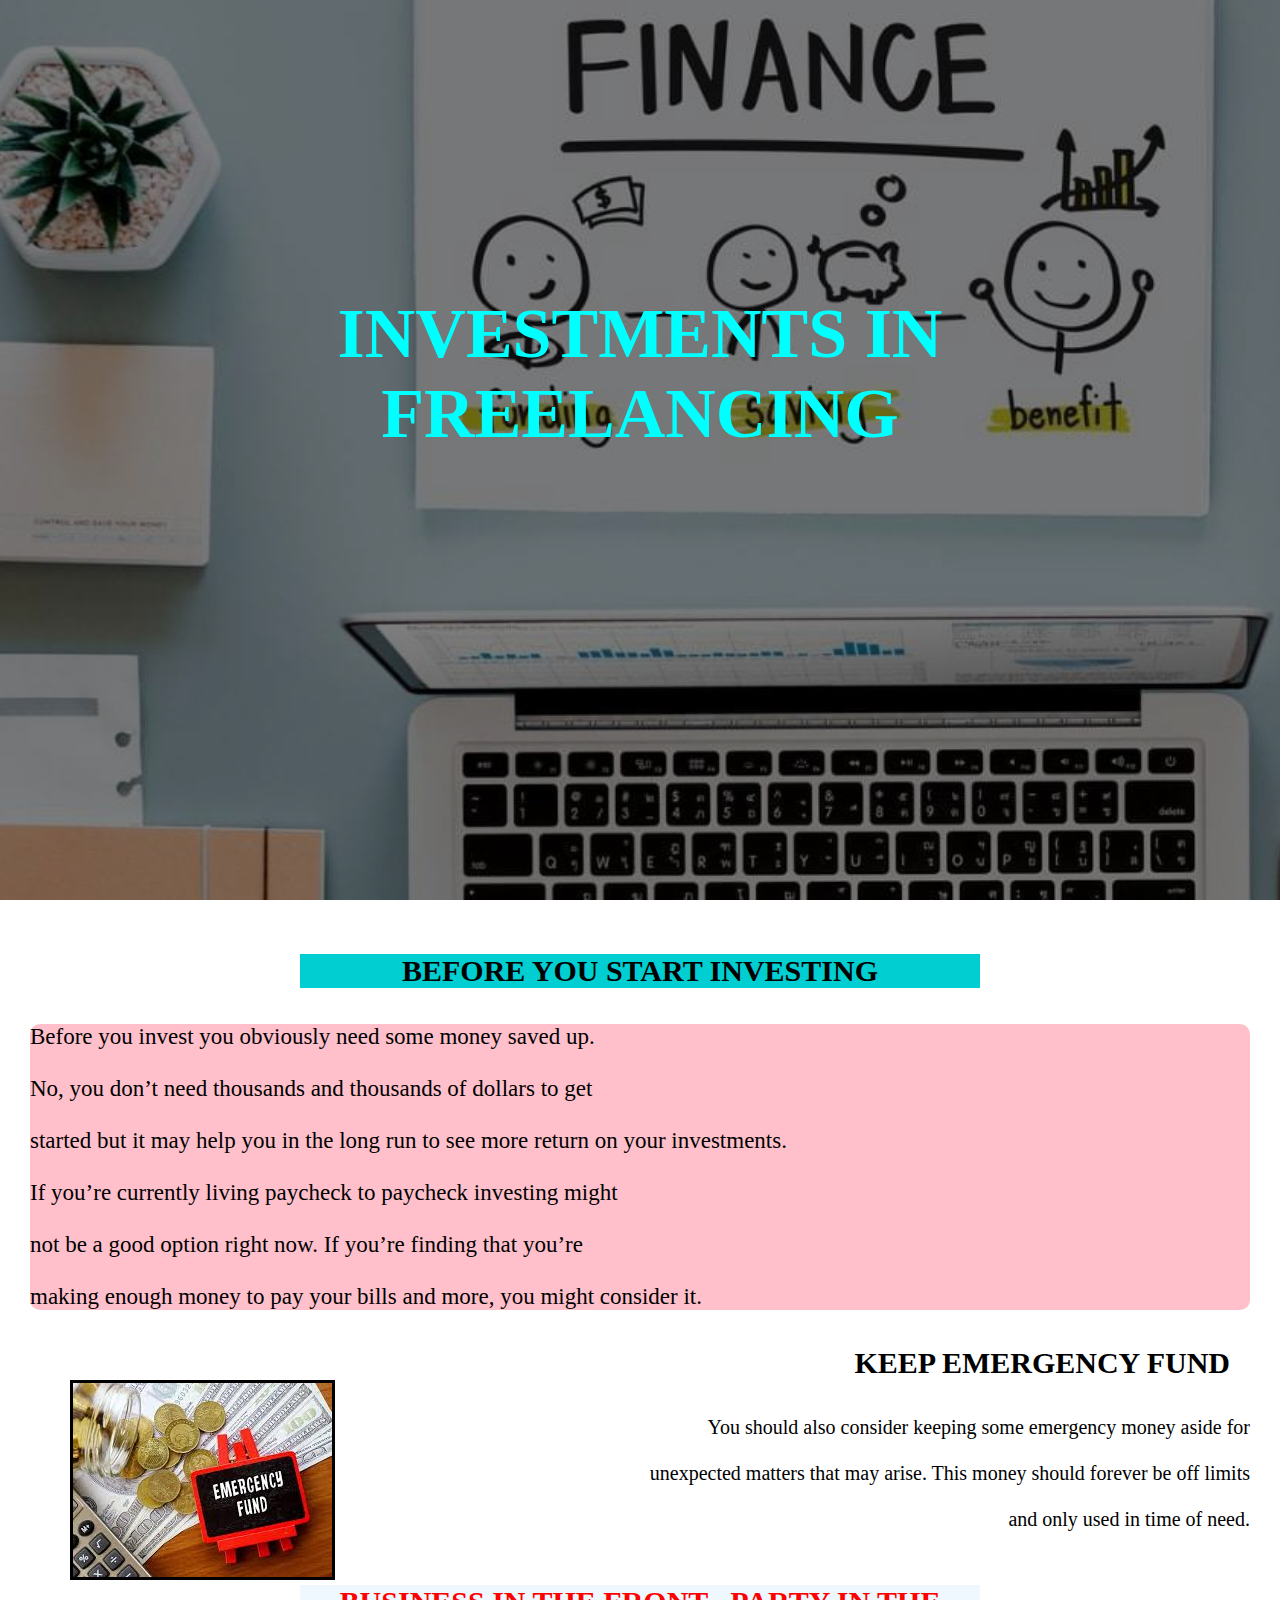
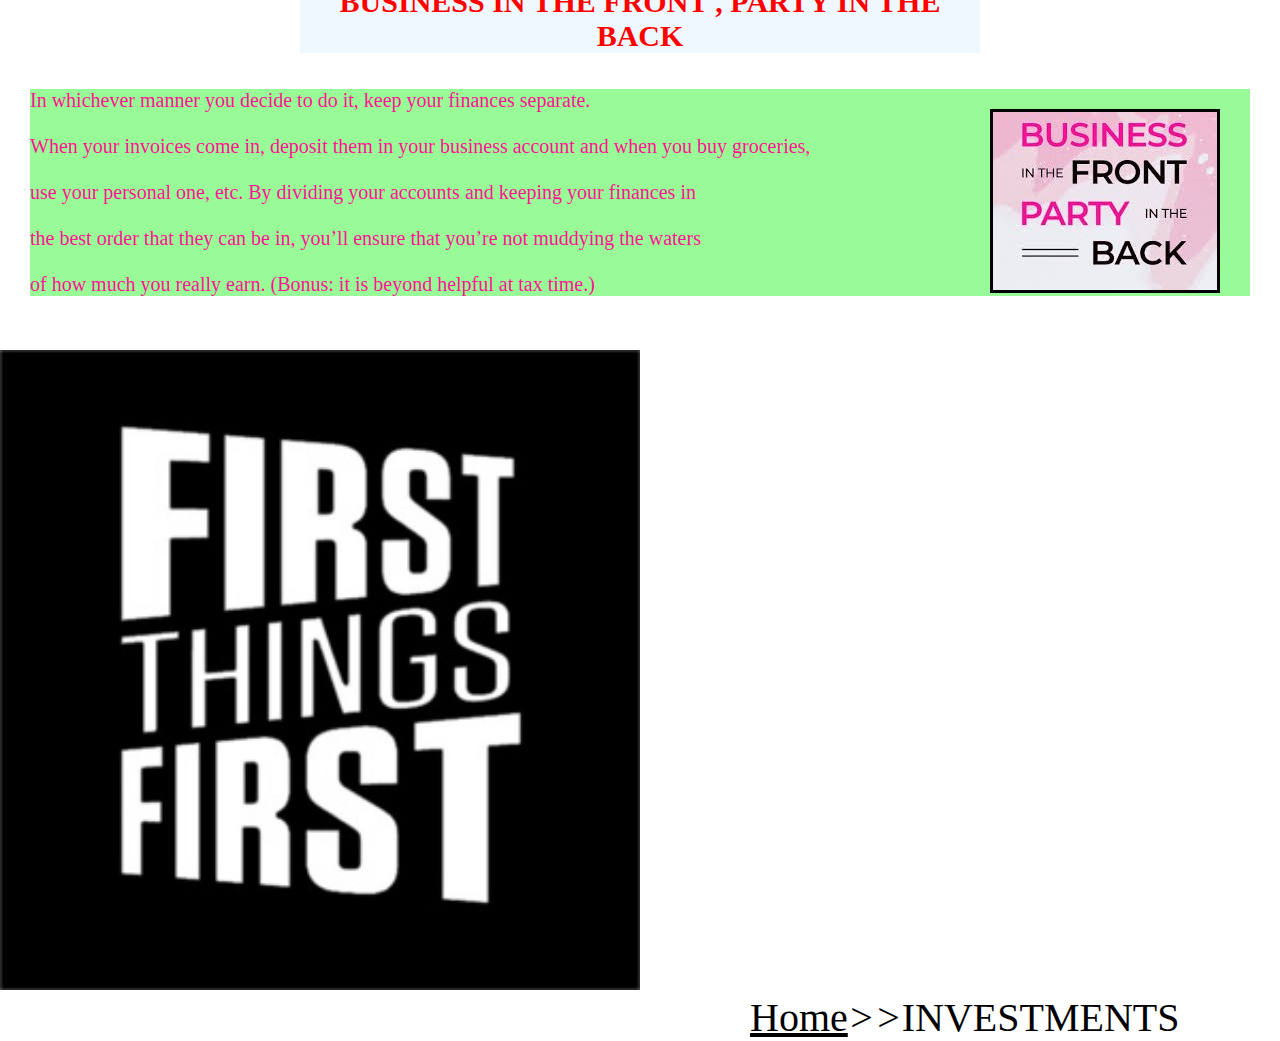
<file: uid/investments.html>
<!DOCTYPE html>
<html>
    <head>
        <title>Freelancing</title>
        <link rel="stylesheet" type="text/css" href="css/style2.css">
    </head>
    <body>
        <header>

            <h1 align="center">INVESTMENTS IN<br> FREELANCING</h1>
        </header><br><br><br>
        <h2 align="center">BEFORE YOU START INVESTING</h2><br><br>
        <p class="before">Before you invest you obviously need some money saved up. <br><br>No, you don’t need thousands and thousands of dollars to get <br><br>started but it may help you in the long run to see more return on your investments.<br><br>
            If you’re currently living paycheck to paycheck investing might <br><br>not be a good option right now. If you’re finding that you’re <br><br>making enough money to pay your bills and more, you might consider it.</p><br><br>
        <h3 align="right" class="keep">KEEP EMERGENCY FUND</h3>
        <img src="emergency.jpg" alt="emergency_fund" align="left" class="emerg" border="3"><br><br>
        <p align="right" class="emerg_text">You should also consider keeping some emergency money aside for <br><br>unexpected matters that may arise. This money should forever be off limits<br><br> and only used in time of need.</p><br><br><br>
        <h2 align="center" class="buss">BUSINESS IN THE FRONT , PARTY IN THE BACK</h2><br><br>
        <img src="bus.jpg" alt="bus" class="ppp" border="3" align="right">
        <div class="abc">
            <p>In whichever manner you decide to do it, keep your finances separate.<br><br> 
                When your invoices come in, deposit them in your business account and when you buy groceries,
                <br><br> use your personal one, etc. By dividing your accounts and keeping your finances in 
                <br><br>the best order that they can be in, you’ll ensure that you’re not muddying the waters 
                <br><br>of how much you really earn. (Bonus: it is beyond helpful at tax time.)</p>
        </div><br><br><br>
        <div class="container">
            <img src="unnamed.jpg" alt="Avatar" class="imgs">
            <div class="overlay">
              <div class="text">Before you begin investing, you need to have a safety net in place.<br><br>
                For most people, a $500 to $1,000 mini-emergency fund will suffice, <br><br>
                but for freelancers, it’s advised to stash away three to six months worth of living
                expenses. <br><br>Because your income will fluctuate and little emergencies will pop 
                up, <br><br>you need this account in place</div>
            </div>
          </div>
          <a href="project.html">Home</a><i class="fa fa-angle-double-right">>></i><span>INVESTMENTS</span>
    </body>
</html>
</file>
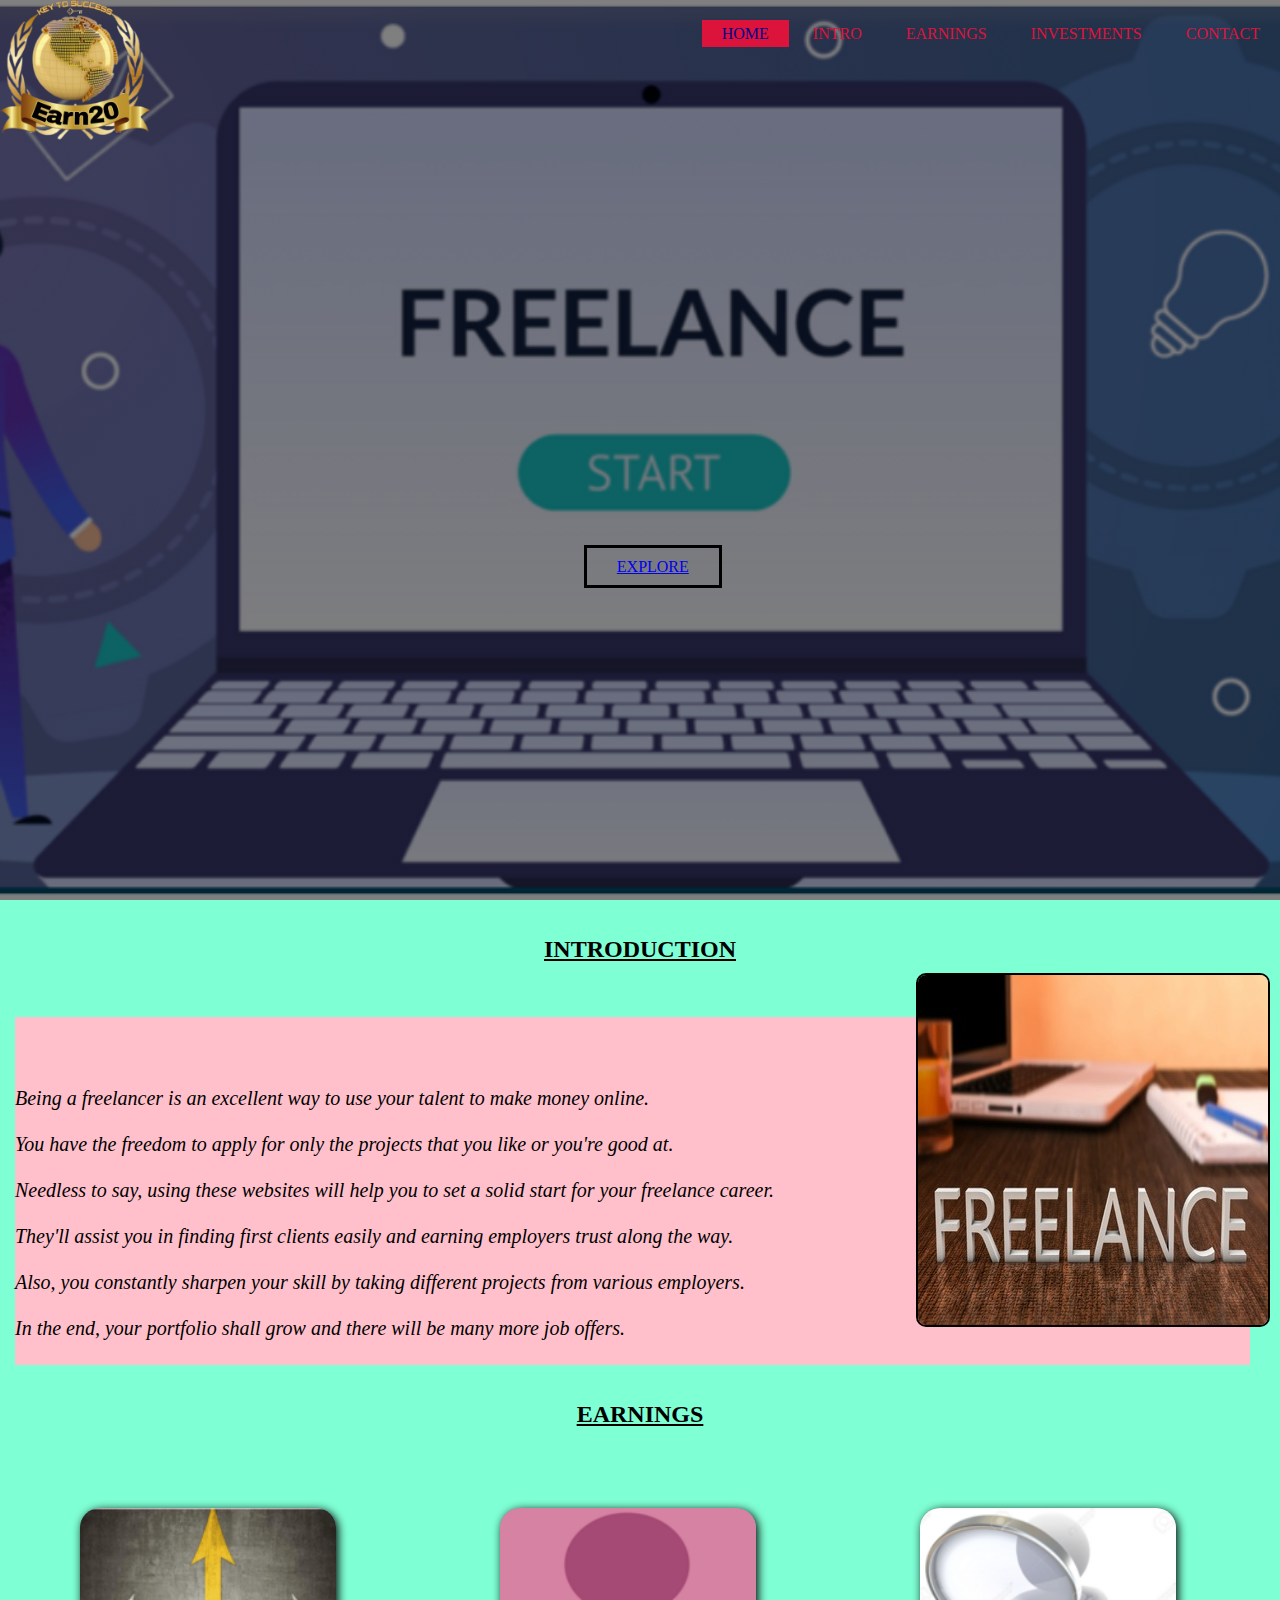
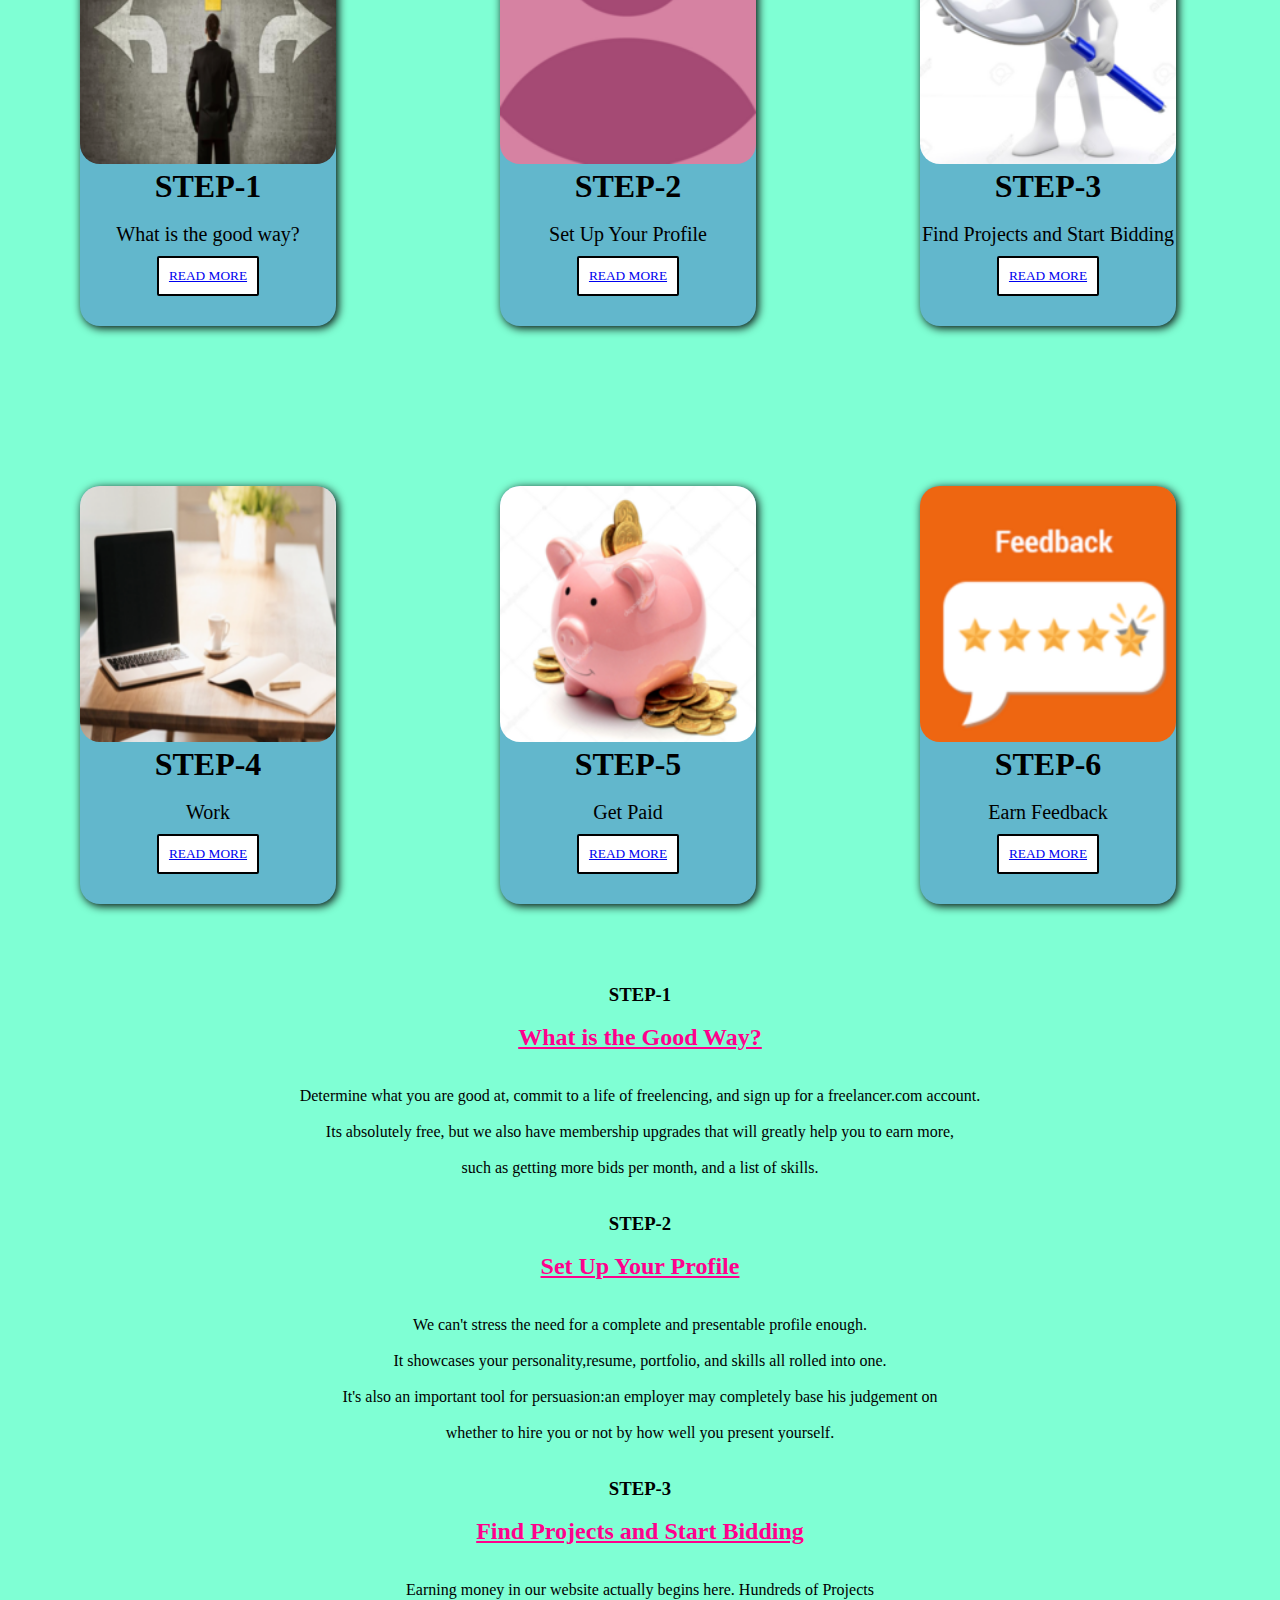
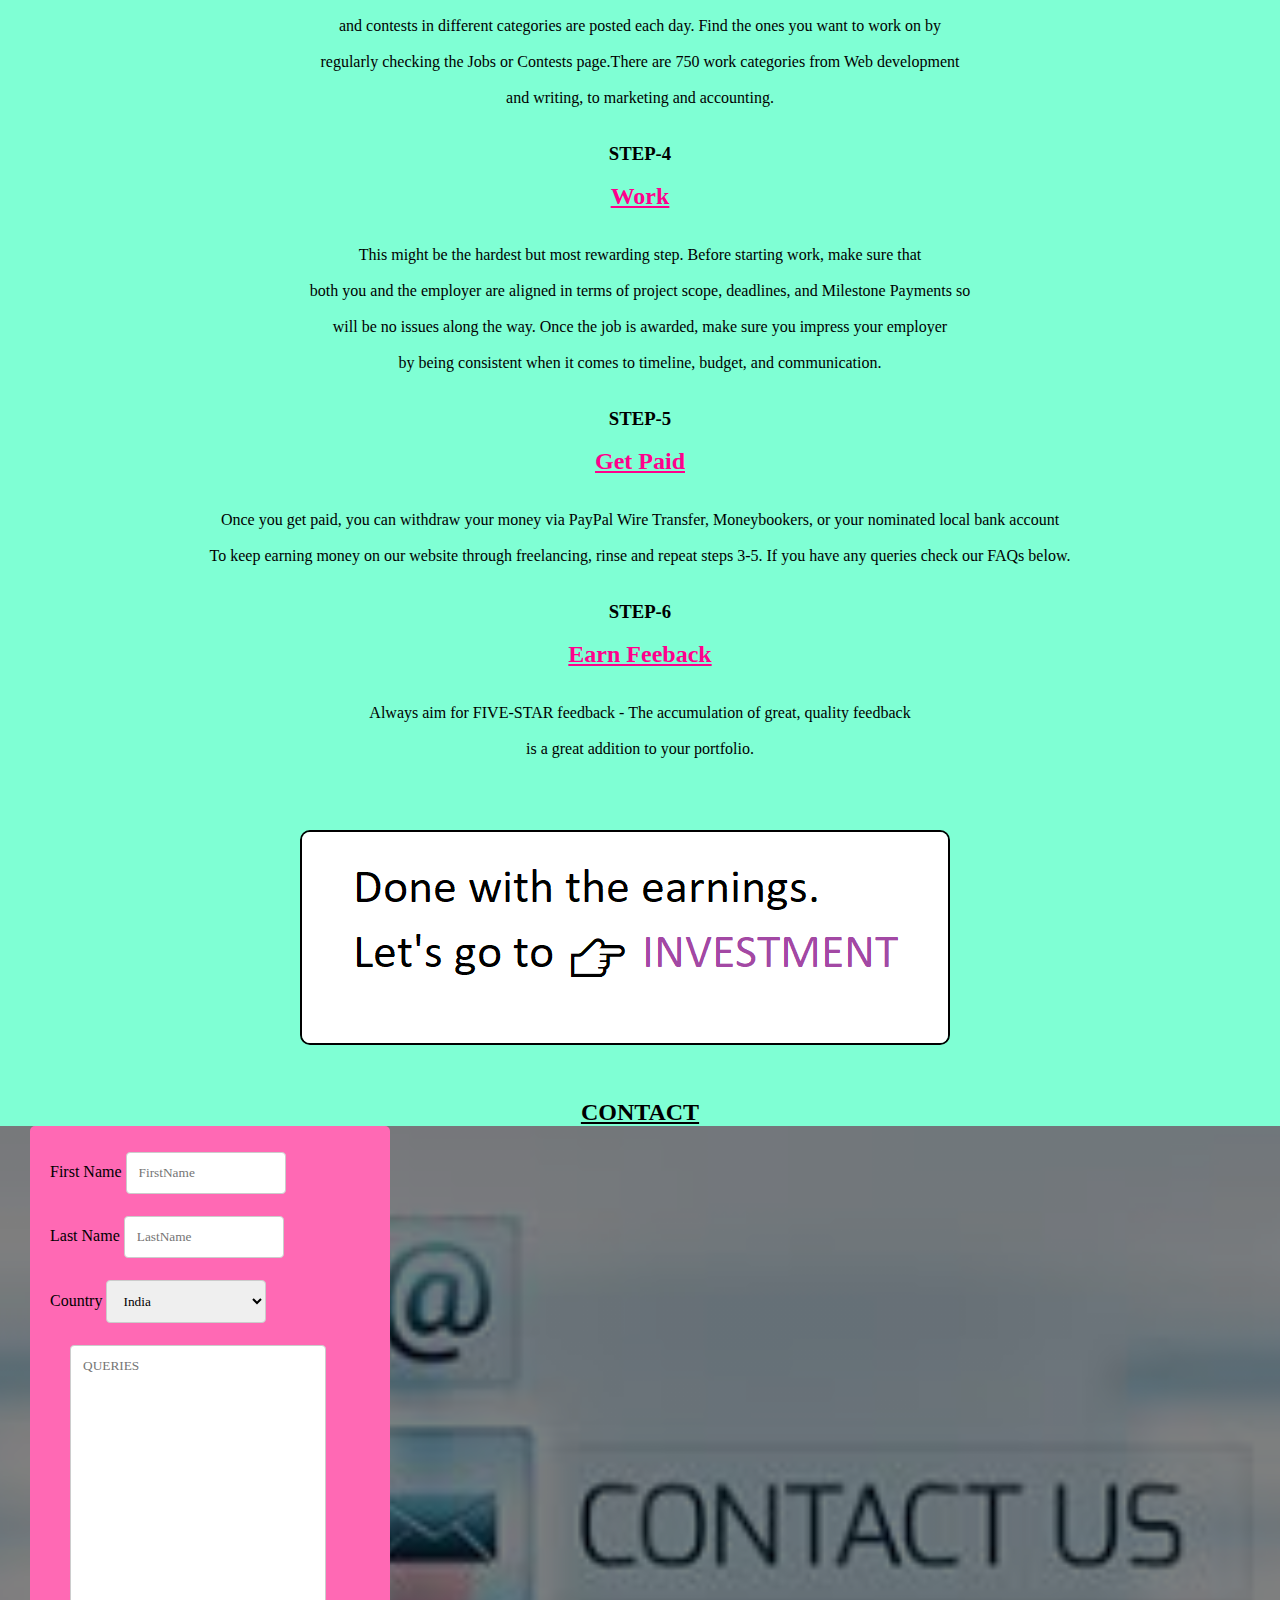
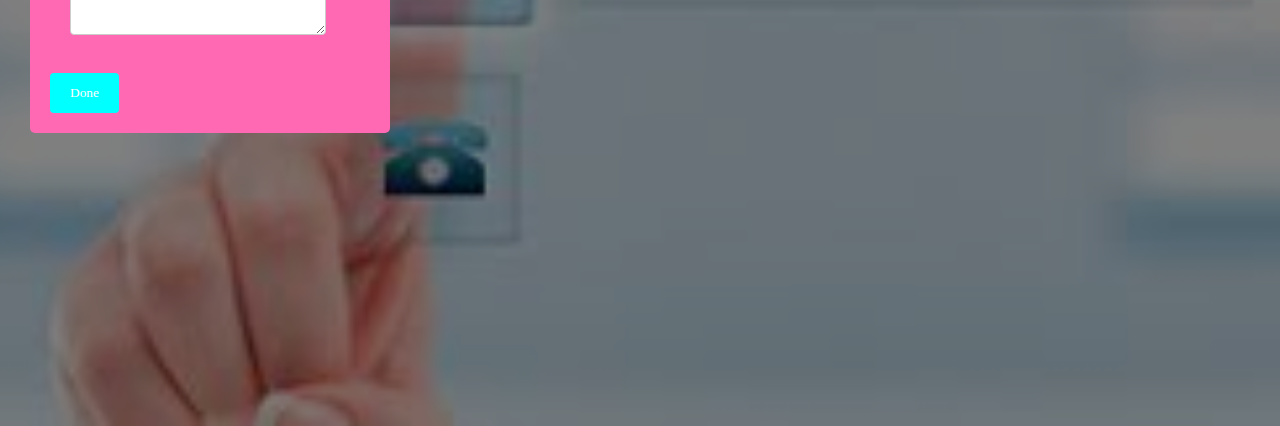
<file: uid/project.html>
<!DOCTYPE html>
<html>
    <head>
        <title>Freelancing</title>
        <link rel="stylesheet" type="text/css" href="css/style.css">
    </head>
    <body>
        <header>
        <div class="main">
            <div class="logo">
                <img src="logo.png" alt="logo">
            </div>
            <ul>
                <li class="current"><a href="#home">HOME</a></li>
                <li><a href="#intro">INTRO</a></li>
                <li><a href="#earnings">EARNINGS</a></li>
                <li><a href="#investments">INVESTMENTS</a></li>
                <li><a href="#contact">CONTACT</a></li>
            </ul>
        </div><br><br><br><br>
        <div class="button">
            <a href="#intro" class="btn">EXPLORE</a>
        </div>
        </header><br><br>
          <div id="intro" class="intro">
            <h2 align="center"><u>INTRODUCTION</u></h2>
            <img src="img2.jpg" alt="freelancing2" align="right" border="2">
            <br><br><br>
            <p><i>Being a freelancer is an excellent way to use your talent to make money online.<br><br>
            You have the freedom to apply for only the projects that you like or you're good at.<br><br>
            Needless to say, using these websites will help you to set a solid start for your freelance career.<br><br>
            They'll assist you in finding first clients easily and earning employers trust along the way.<br><br>
            Also, you constantly sharpen your skill by taking different projects from various employers.<br><br>
            In the end, your portfolio shall grow and there will be many more job offers.</i>
            </p>
            </div>
        <div id="earnings"><br><br>
            <h2 align="center"><u>EARNINGS</u></h2>
                    <!--cards-->
                    <div class="cards">
                        <div class="image">
                            <img src="img3.png">
                        </div>
                        <div class="title">
                            <h1>STEP-1</h1><br>
                        </div>
                        <div class="des">
                            <p>What is the good way?</p>
                            <button><a href="#step1">READ MORE</a></button>
                        </div>
                    </div>
                    <div class="cards">
                        <div class="image">
                            <img src="img4.png">
                        </div>
                        <div class="title">
                            <h1>STEP-2</h1><br>
                        </div>
                        <div class="des">
                            <p>Set Up Your Profile</p>    
                            <button><a href="#step2">READ MORE</a></button>      
                        </div>
                    </div>
                    <div class="cards">
                        <div class="image">
                            <img src="img5.png">
                        </div>
                        <div class="title">
                            <h1>STEP-3</h1><br>
                        </div>
                        <div class="des">
                            <p>Find Projects and Start Bidding</p>
                            <button><a href="#step3">READ MORE</a></button>                
                        </div>
                    </div>
                    <div class="cards">
                        <div class="image">
                            <img src="img6.png">
                        </div>
                        <div class="title">
                            <h1>STEP-4</h1><br>
                        </div>
                        <div class="des">
                            <p>Work</p>
                            <button><a href="#step4">READ MORE</a></button>                
                        </div>
                    </div>
                    <div class="cards">
                        <div class="image">
                            <img src="img7.png">
                        </div>
                        <div class="title">
                            <h1>STEP-5</h1><br>
                        </div>
                        <div class="des">
                            <p>Get Paid</p>
                            <button><a href="#step5">READ MORE</a></button>                
                        </div>
                    </div>
                    <div class="cards">
                        <div class="image">
                            <img src="img8.png">
                        </div>
                        <div class="title">
                            <h1>STEP-6</h1><br>
                        </div>
                        <div class="des">
                            <p>Earn Feedback</p>
                            <button><a href="#step6">READ MORE</a></button>                
                        </div>
                    </div>
                    <!--end of cards-->
                    <h3 id="step1" align="center">STEP-1</h3><br>
                    <h2 style="color:rgb(255, 0, 140)" align="center"><u>What is the Good Way?</u></h2><br><br>
                    <p align="center">Determine what you are good at, commit to a life of freelencing, and sign up for a freelancer.com account.<br><br>
                    Its absolutely free, but we also have membership upgrades that will greatly help you to earn more,<br><br>
                    such as getting more bids per month, and a list of skills.</p><br><br>
                    <h3 id="step2" align="center">STEP-2</h3><br>
                    <h2 style="color:rgb(255, 0, 140)" align="center"><u>Set Up Your Profile</u></h2><br><br>
                    <p align="center">We can't stress the need for a complete and presentable profile enough. <br><br>
                        It showcases your personality,resume, portfolio, and skills all rolled into one.<br><br>
                    It's also an important tool for persuasion:an employer may completely base his judgement on<br><br>
                    whether to hire you or not by how well you present yourself.</p><br><br>
                    <h3 id="step3" align="center">STEP-3</h3><br>
                    <h2 style="color:rgb(255, 0, 140)" align="center"><u>Find Projects and Start Bidding</u></h2><br><br>
                    <p align="center">Earning money in our website actually begins here. Hundreds of Projects<br><br>
                    and contests in different categories are posted each day. Find the ones you want to work on by<br><br>
                    regularly checking the Jobs or Contests page.There are 750 work categories from Web development<br><br>
                    and writing, to marketing and accounting.</p><br><br>
                    <h3 id="step4" align="center">STEP-4</h3><br>
                    <h2 style="color:rgb(255, 0, 140)" align="center"><u>Work</u></h2><br><br>
                    <p align="center">This might be the hardest but most rewarding step. Before starting work, make sure that<br><br>
                    both you and the employer are aligned in terms of project scope, deadlines, and Milestone Payments so<br><br>
                    will be no issues along the way. Once the job is awarded, make sure you impress your employer<br><br>
                    by being consistent when it comes to timeline, budget, and communication.</p><br><br>
                    <h3 id="step5" align="center">STEP-5</h3><br>
                    <h2 style="color:rgb(255, 0, 140)" align="center"><u>Get Paid</u></h2><br><br>
                    <p align="center">Once you get paid, you can withdraw your money via PayPal Wire Transfer, Moneybookers, or your nominated local bank account<br><br>
                        To keep earning money on our website through freelancing, rinse and repeat steps 3-5. If you have any queries check our FAQs below.</p><br><br>
                    <h3 id="step6" align="center">STEP-6</h3><br>
                    <h2 style="color:rgb(255, 0, 140)" align="center"><u>Earn Feeback</u></h2><br><br>
                    <p align="center">Always aim for FIVE-STAR feedback - The accumulation of great, quality feedback<br><br>
                    is a great addition to your portfolio.</p><br><br>
        </div> <br><br>
        <div class="invest" id="investments">
           <img src="investment.png" alt="investment" align="center" usemap="#workmap" border="2">
           <map name="workmap">
               <area shape="rect" href="investments.html"  coords="301,95,547,136">
           </map>
        </div><br><br><br>
        <h2 align="center" id="contact"><u>CONTACT</u></h2>
        <div class="go">
            <div class="tail">
            <form>
                <label for="1name">First Name</label>
                <input type="text" id="1name" name="Firstname" placeholder="FirstName"><br>
                <label for="2name">Last Name</label> 
                <input type="text" id="2name" name="Lastname" placeholder="LastName"><br>
                <label for="country">Country</label>
                <select id="country" name="country">
                <option value="india">India</option>
                <option value="others">Others</option>
                </select>
                <textarea id="queries" name="queries" placeholder="QUERIES" style="height:290px; margin-left: 20px; width:80%;" ></textarea><br><br>
                <input type="submit" value="Done">
            </form>
            </div>
        </div>
    </body>
</html>
</file>
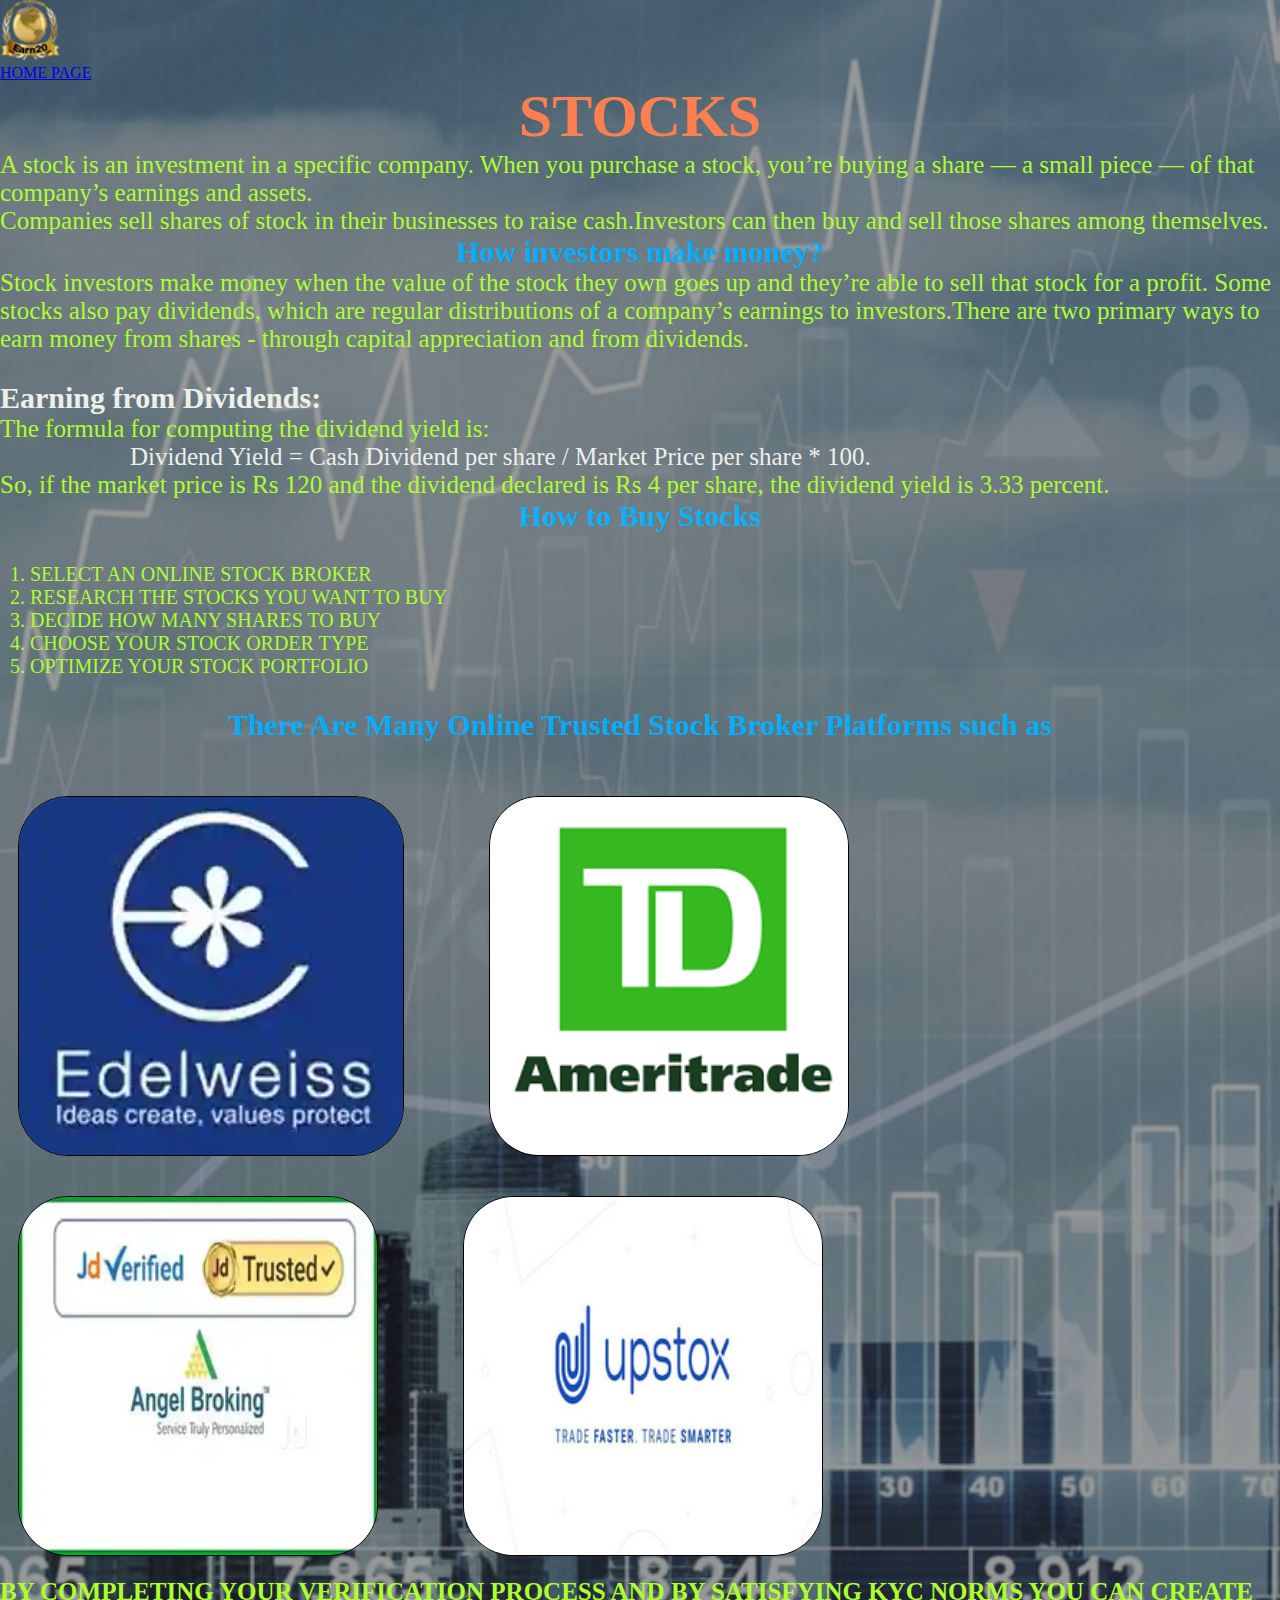
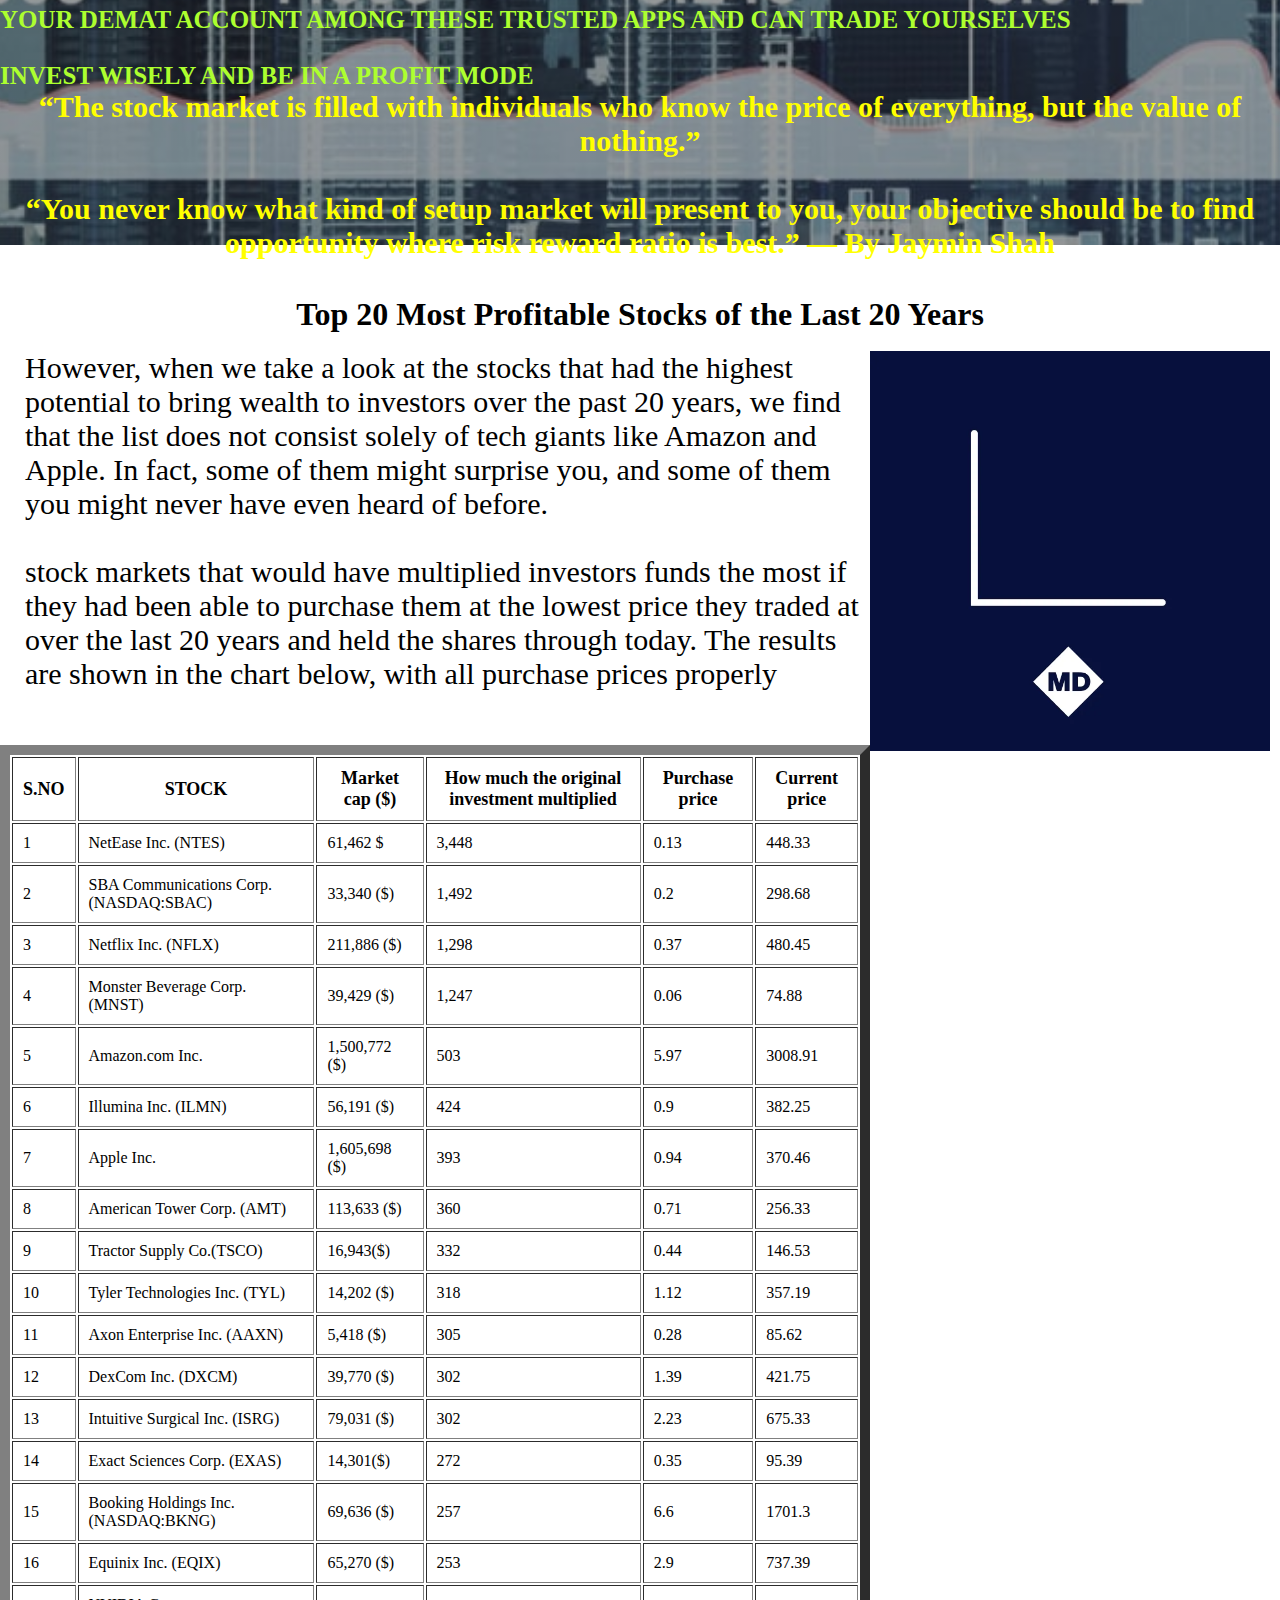
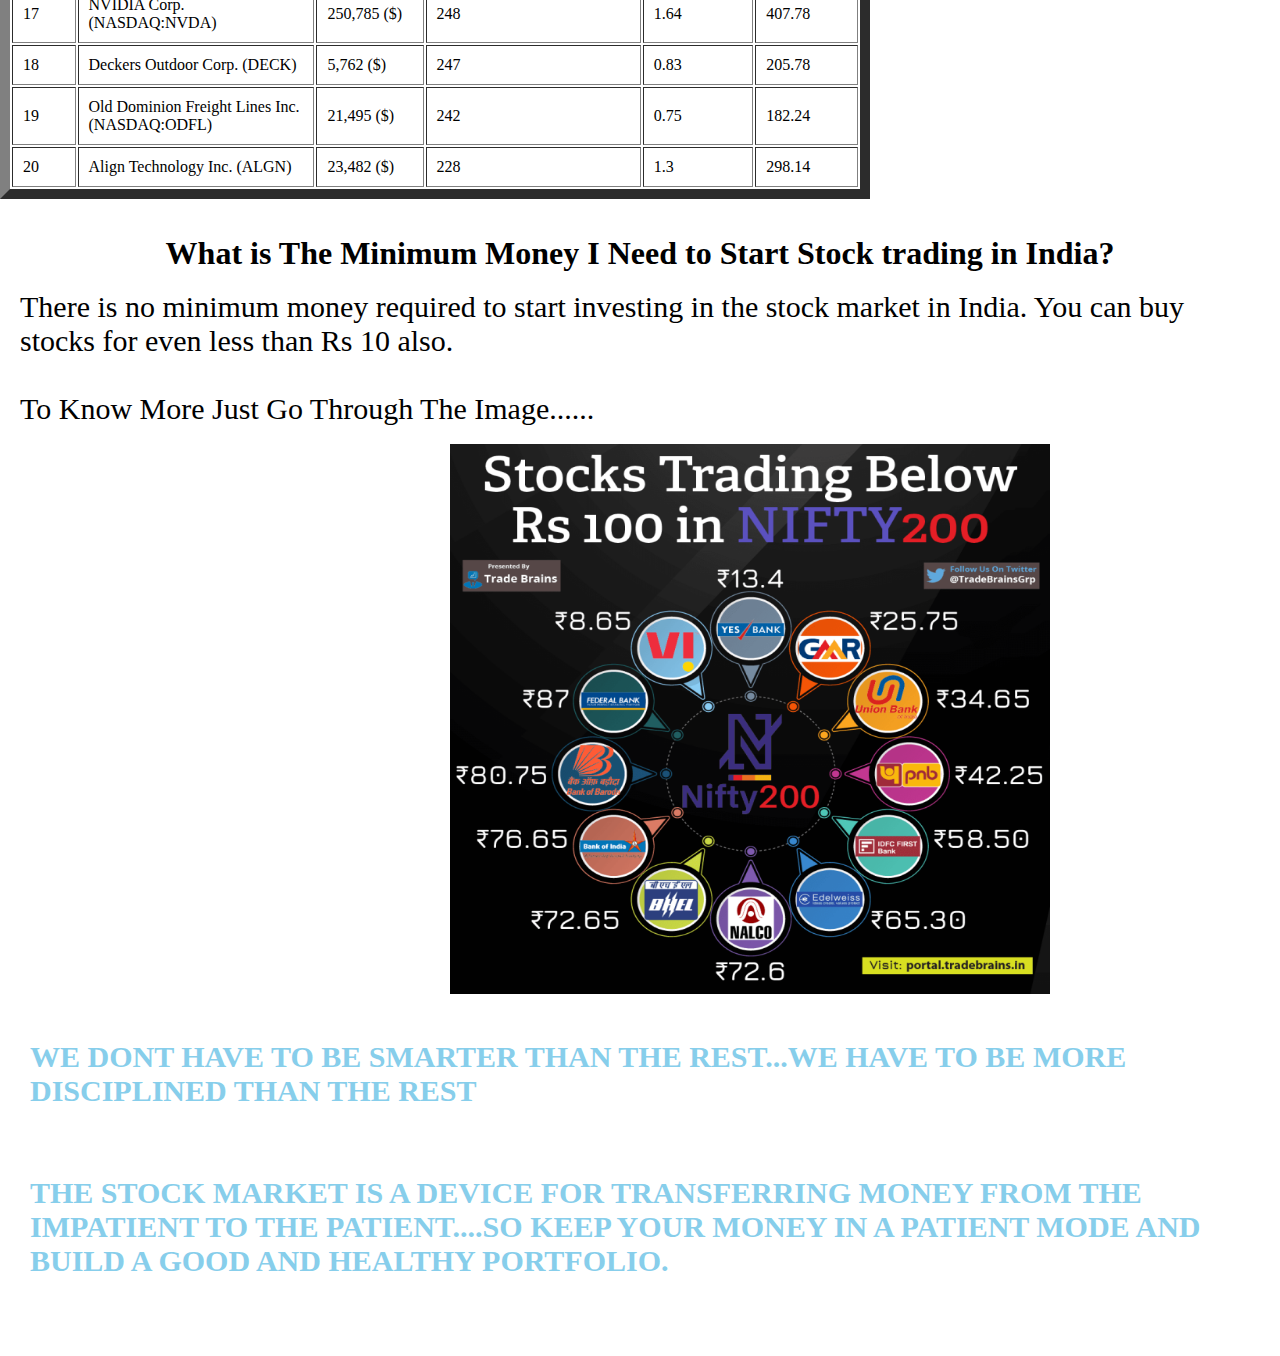
<file: website/stocks website.html>
<!DOCTYPE html>
<html>
    <head>
        <title>STOCKS</title>
        <link rel="stylesheet" type="text/css" href="stocks.css">
    </head>
<body>
    <header>
        <div class="main">
            <div class="logo">
                <img src="earn 20 (60 X 60).png" alt="logo">
            </div>
            <a href="index.html" class="button">HOME PAGE</a>
        </div>

    <div class="stocks">
        <h1 align="center"> STOCKS</h1>
        <p> A stock is an investment in a specific company. When you purchase a stock, you’re buying a share — a small piece — of that company’s earnings and assets.<br> Companies sell shares of stock in their businesses to raise cash.Investors can then buy and sell those shares among themselves.</p>
        <h2 align="center"> How investors make money?</h2>
        <p1>Stock investors make money when the value of the stock they own goes up and they’re able to sell that stock for a profit. Some stocks also pay dividends, which are regular distributions of a company’s earnings to investors.There are two primary ways to earn money from shares - through capital appreciation and from dividends.
         <br><br></p1>

        <h3> Earning from Dividends: </h3>
            <p2>The formula for computing the dividend yield is:<br>
                <f>Dividend Yield = Cash Dividend per share / Market Price per share * 100.</f><br>
                So, if the market price is Rs 120 and the dividend declared is Rs 4 per share, the dividend yield is 3.33 percent.
                </p2>
        <h4 align="center"> How to Buy Stocks</h4>
            <ol>
                <li>SELECT AN ONLINE STOCK BROKER </li>
                <li> RESEARCH THE STOCKS YOU WANT TO BUY </li>
                <li> DECIDE HOW MANY SHARES TO BUY</li>
                <li>CHOOSE YOUR STOCK ORDER TYPE</li>
                <li>OPTIMIZE YOUR STOCK PORTFOLIO</li>
            </ol>
            <h5 align="center"> There Are Many Online Trusted Stock Broker Platforms such as</h5><br><br>
            <ul>
                <li><a href="https://www.edelweiss.in/">
                    <img alt="edelweiss site" src="edelweiss pic.webp"
                    border="1">
                 </a></li>

                <li><a href="https://www.tdameritrade.com/">
                    <img alt="amiritrade site" src="ameritrade pic.png" border="1">
                </a></li>

                <li><a href="https://www.angelbroking.com/">
                    <img alt="Angel broking site" src="angel broking pic.webp" border="1">
                </a></li>

                <li><a href="https://upstox.com/">
                    <img alt="Upstox site" src="upstox iimage.jpg" border="1">
                </a></li>

            </ul>
            <br>
            
            <p3> BY COMPLETING YOUR VERIFICATION PROCESS AND BY SATISFYING KYC NORMS YOU CAN CREATE YOUR DEMAT ACCOUNT AMONG THESE TRUSTED APPS AND CAN TRADE YOURSELVES<br><br>
                INVEST WISELY AND BE IN A PROFIT MODE <BR></p3>
                    <h6 align="center"> “The stock market is filled with individuals who know the price of everything, but the value of nothing.”<br><br>
                        “You never know what kind of setup market will present to you, your objective should be to find opportunity where risk reward ratio is best.” ― By Jaymin Shah
                    </h6>
    </div>
    <br><br>

    <div class="record">
        <h1 align="center">Top 20 Most Profitable Stocks of the Last 20 Years</h1><br>
        <div class="gif">
           <img src="giphy.webp" align="right"width="400"height="400">
        </div>
        <p align="left">
            However, when we take a look at the stocks that had the highest potential to bring wealth to investors over the past 20 years, we find that the list does not consist solely of tech giants like Amazon and Apple. In fact, some of them might surprise you, and some of them you might never have even heard of before.<br><br>
            stock markets that would have multiplied investors funds the most if they had been able to purchase them at the lowest price they traded at over the last 20 years and held the shares through today. The results are shown in the chart below, with all purchase prices properly
        </p><br><br><br>
        </div>

        <div class="table">
        <table >
            <table border="10" >
             <tr>
                <th>S.NO</th>
                <th> STOCK</th>
                <th>Market cap ($)</th>
                <th>How much the original investment multiplied</th>
                <th>Purchase price</th>
                <th>Current price</th> 
            </tr>

           <tr>
               <td>1</td>
               <td>NetEase Inc. (NTES)</td>
               <td> 61,462 $</td>
               <td>3,448</td>
               <td>0.13</td>
               <td>448.33</td>
           </tr>

           <tr>
            <td>2</td>
            <td>SBA Communications Corp. (NASDAQ:SBAC)</td>
            <td>33,340 ($)</td>
            <td>1,492</td>
            <td>0.2</td>
            <td>298.68</td>
           </tr>

           <tr>
            <td>3</td>
            <td>Netflix Inc. (NFLX)</td>
            <td>211,886 ($)</td>
            <td>1,298</td>
            <td>0.37</td>
            <td>480.45</td>
           </tr>

           <tr>
            <td>4</td>
            <td>Monster Beverage Corp. (MNST)</td>
            <td>39,429 ($)</td>
            <td>1,247</td>
            <td>0.06</td>
            <td>74.88</td>
           </tr>

           <tr>
            <td>5</td>
            <td>Amazon.com Inc.</td>
            <td>1,500,772 ($)</td>
            <td>503</td>
            <td>5.97</td>
            <td>3008.91</td>
           </tr>

           <tr>
            <td>6</td>
            <td>Illumina Inc. (ILMN)</td>
            <td>56,191 ($)</td>
            <td>424</td>
            <td>0.9</td>
            <td>382.25</td>
           </tr>

           <tr>
            <td>7</td>
            <td>Apple Inc.</td>
            <td>1,605,698 ($)</td>
            <td>393</td>
            <td>0.94</td>
            <td>370.46</td>
           </tr>

           <tr>
            <td>8</td>
            <td>American Tower Corp. (AMT)</td>
            <td>113,633 ($)</td>
            <td>360</td>
            <td>0.71</td>
            <td>256.33</td>
           </tr>

           <tr>
            <td>9</td>
            <td>Tractor Supply Co.(TSCO)</td>
            <td>16,943($)</td>
            <td>332</td>
            <td>0.44</td>
            <td>146.53</td>
           </tr>

           <tr>
            <td>10</td>
            <td>Tyler Technologies Inc. (TYL)</td>
            <td>14,202 ($)</td>
            <td>318</td>
            <td>1.12</td>
            <td>357.19</td>
           </tr>

           <tr>
            <td>11</td>
            <td>Axon Enterprise Inc. (AAXN)</td>
            <td>5,418 ($)</td>
            <td>305</td>
            <td>0.28</td>
            <td>85.62</td>
           </tr>

           <tr>
            <td>12</td>
            <td>DexCom Inc. (DXCM)</td>
            <td>39,770 ($)</td>
            <td>302</td>
            <td>1.39</td>
            <td>421.75</td>
           </tr>

           <tr>
            <td>13</td>
            <td>Intuitive Surgical Inc. (ISRG)</td>
            <td>79,031 ($)</td>
            <td>302</td>
            <td>2.23</td>
            <td>675.33</td>
           </tr>

           <tr>
            <td>14</td>
            <td>Exact Sciences Corp. (EXAS)</td>
            <td> 14,301($)</td>
            <td>272</td>
            <td>0.35</td>
            <td>95.39</td>
           </tr>

           <tr>
            <td>15</td>
            <td>Booking Holdings Inc. (NASDAQ:BKNG)</td>
            <td>69,636 ($)</td>
            <td>257</td>
            <td>6.6</td>
            <td>1701.3</td>
           </tr>

           <tr>
            <td>16</td>
            <td>Equinix Inc. (EQIX)</td>
            <td>65,270 ($)</td>
            <td>253</td>
            <td>2.9</td>
            <td>737.39</td>
           </tr>

           <tr>
            <td>17</td>
            <td>NVIDIA Corp. (NASDAQ:NVDA)</td>
            <td>250,785 ($)</td>
            <td>248</td>
            <td>1.64</td>
            <td>407.78</td>
           </tr>

           <tr>
            <td>18</td>
            <td>Deckers Outdoor Corp. (DECK)</td>
            <td> 5,762 ($)</td>
            <td>247</td>
            <td>0.83</td>
            <td>205.78</td>
           </tr>

           <tr>
            <td>19</td>
            <td>	
                Old Dominion Freight Lines Inc. (NASDAQ:ODFL)</td>
            <td>21,495 ($)</td>
            <td>242</td>
            <td>0.75</td>
            <td>182.24</td>
           </tr>

           <tr>
            <td>20</td>
            <td>Align Technology Inc. (ALGN)</td>
            <td>23,482 ($)</td>
            <td>228</td>
            <td>1.3</td>
            <td>298.14</td>
           </tr>

        </table>
    </div>
    <br><br>

        <div class="low">
            <h1 align="center">What is The Minimum Money I Need to Start Stock trading in India?</h1><br>
            <p>There is no minimum money required to start investing in the stock market in India. You can buy stocks for even less than Rs 10 also.<br><br>
                To Know More Just Go Through The Image...... </p><br>

            <div class="pic"> 

                <a href="https://tradebrains.in/minimum-money-i-need-to-start-stock-trading/">
                   <img alt="below 100 stocks" src="below 100 stocks.png" align="center" width="600"height="550">
                </a>
            </div><BR><BR>

         <div class=q>
            <p> WE DONT HAVE TO BE SMARTER THAN THE REST...WE HAVE TO BE MORE DISCIPLINED THAN THE REST</p> <BR><BR>
            <P>THE STOCK MARKET IS A DEVICE FOR TRANSFERRING MONEY FROM THE IMPATIENT TO THE PATIENT....SO KEEP YOUR MONEY IN A PATIENT MODE AND BUILD A GOOD AND HEALTHY PORTFOLIO.</P><BR><BR>
        </div>
    </div>

    </header>  
</body>
</html>
</file>
<file: social/css/styles.css>
*{
 margin: 0;
 padding: 0;
}

header{
 background-image:  url(../MicrosoftTeams-image\ \(4\).png); 
 height: 120vh;
background-size: cover;
background-position: center;  

}
.logo img{
  float: left;
  width: 150px;
  height: auto;
}

ul{
float: right;
list-style-type: disc;
margin-top: 25px;

}

ul li{
display: inline-block;

}

ul li a{

    text-decoration: none;
    color: crimson;
    padding: 5px 20px;
    border: 5px solid rgb(190, 48, 171) transparent;
    transition: 0.5s ease;

}

ul li a:hover{
background-color: pink ;
 color:darkblue;

}
ul li.current a{
background-color: pink ;
color:darkblue;

}
.head{
  color:pink;
  padding-top:250px;
  padding-left:420px;
  font-size: 25px;
}
.one{
  font-size:40px;
}

.about{
  width: auto;
  margin-top: 10px;
  display: flex;
  justify-content: center;
  text-align: center;
  flex-wrap: wrap;
}

.about .item{
  width: 1000px;
  height: auto;
  margin: 10px;
  background: black;
  padding: 30px 20px 25px;
  border-radius: 5px;
  border: 4px solid aqua;
  position: relative;
}

.about .item h3{
  letter-spacing: 1px;
}

.about .item.item_1 h3{
  color: white;
}
.about .item .info p{
  font-size: 20px;
  color: #a3a3a3;
  margin-bottom: 5px;
}
*{
  box-sizing: border-box;
  font-family: 'Ubuntu', sans-serif;
}

body{
    background-color: pink;
}

.wrapper{
  margin-top: 60px;
  text-align: center;
}

.wrapper h1{
  font-family:Century Gothic;
  font-size: 48px;
  color: black;
  margin-bottom: 25px;
}

.square{
  width: auto;
  display: flex;
  justify-content: center;
  flex-wrap: wrap;
}

.square .ways{
  width: 250px;
  margin: 5px;
  background: black;
  padding: 20px 10px;
}

.square .ways.member_img{
  background: #e9e5fa;  
  max-width: 190px;
  width: 100%;
  height: 190px;
  margin: 0 auto;
  border-radius: 50%;
  padding: 5px;
  position: relative;
  
}

.square .ways.member_img img{
  width: 100%;
  height: 100%;
}

.square .ways h3{
  text-transform: uppercase;
  font-size: 18px;
  line-height: 18px;
  letter-spacing: 2px;
  margin: 15px 0 0px;
  color:aqua;
}

.squre .ways p{
  margin-top: 20px;
  font-size: 14px;
  line-height: 20px;
  color:white;
}
.square .ways.member_img .social_media{
  position: absolute;
  top: 5px;
  left: 5px;
  background: rgba(0,0,0,0.65);
  width: 95%;
  height: 95%;
  border-radius: 50%;
  display: flex;
  justify-content: center;
  align-items: center;
  transform: scale(0);
   transition: all 0.5s ease;
}
.clr{
  color:white;
}
.three{
  font-size: 40px;
}
.insta img{
  border-radius: 20px;
}
.two{
  font-size: 40px;
}
.cards{
  width: 20%;
  background-color:white;
  border-radius: 40px;
  margin: 10px;
  box-shadow: 2px 2px 10px black;
  display: inline-block;
}
.cards title{
  font-size:5px;
  font-style:italic;
  color:chocolate;
}
button:hover{
  background-color: rgb(204, 98, 163);
  color: black;
  transition: 0.5s;
}

.time {
  background-color: transparent;
  width: 300px;
  height: 200px;
  border: 1px solid #f1f1f1;
  perspective: 1000px;
  margin-left: 500px; 
}


.inner {
  position: relative;
  width: 100%;
  height: 100%;
  text-align: center;
  transition: transform 0.8s;
  transform-style: preserve-3d;
}
.time:hover .inner {
  transform: rotateY(180deg);
}
.front, .back {
  position: absolute;
  width: 100%;
  height: 100%;
  -webkit-backface-visibility: hidden; 
  backface-visibility: hidden;
}
.back {
  background-color: black;
  color: white;
  transform: rotateY(180deg);
}
.clr2{
  padding-bottom: 10px;
}
.go{
  background-image: linear-gradient(rgba(0,0,0,0.5),rgba(0,0,0,0.5)), url(../contact.png); 
  height: 100vh;
  background-size: cover;
  background-position: center; 
}
input[type=text]{
  background-color: ;
}
input[type=select]{
  background-color: black;
}
input[type=text], select, textarea {
  width: 50%; /* Full width */
  padding: 12px; /* Some padding */ 
  border: 1px solid #ccc; /* Gray border */
  border-radius: 4px; /* Rounded borders */
  box-sizing: border-box; /* Make sure that padding and width stays in place */
  margin-top: 6px; /* Add a top margin */
  margin-bottom: 16px; /* Bottom margin */
  resize: vertical; /* Allow the user to vertically resize the textarea (not horizontally) */
  background-color: black;
  color:blanchedalmond;
}

/* Style the submit button with a specific background color etc */
input[type=submit] {
  background-color: black;
  color: white;
  padding: 12px 20px;
  border: none;
  border-radius: 4px;
  cursor: pointer;
}



/* Add a background color and some padding around the form */
.mom{
  border-radius: 5px;
  background-color: pink;
  padding: 20px;
  width: 40%;
  height: 100%;
}
</file>
<file: website/css/style.css>
*{
    margin :0;
    padding :0;
    font-family : 'century gothic';
    box-sizing: border-box;
}
header{
    background-image:linear-gradient(rgba(0,0,0,0.5),rgba(0,0,0,0.5)), url( ../logo.jpg);
    height :100vh;
    background-size:cover;
    background-position: center;
}
.logo img{
    float: left;
    width: 150px;
    height: auto;
}
ul{
    float :right;
    list-style-type: none;
    margin-top: 25;
    
}
ul li{
    display : inline-block;
}
ul li a{
    text-decoration: none;
    color :white;
    padding: 10px 25px;
    border : 1px solid white;
    transition: 0.9s ease;
}
.bar:hover{
    background-color:white;
    color:black;
}

.main{
    max-width: 1200px;
    margin: auto;
}
.title{
    position: absolute;
    top: 50%;
    left: 50%;
}
.title h1{
    color:white;
    font-size:60px;
}
.title h2{
    color:greenyellow;
    font-size:45px;
}
.button{
    position: absolute;
    top: 70%;
    left: 50%; 
}
.btn{
    border: 1px solid white;
    padding: 10px 30px;
    color: white;
    text-decoration: none;
    transition: 0.6s ease;
}
.btn:hover{
    background-color: white;
    color: black;
}
.info h1{
    font-size: 30px;
}
.info p{
    font-size: 25px;   
}
.info p{
    font-size: 25px;
}
.info h2{
    font-size: 40px;
    color: forestgreen;
}
.info p1{
    text-align: center;
    font-size: 25px;
}
.info h3{
    font-size: 25px;
    color: coral;
}
.info p2{
    font-size:25px;
    color:black;
}
.services{
    display: inline-block;
}
.cards{
    position:relative;
    width: 35%;
    background-color: rgb(204, 98, 139);
    border-radius: 30px;
    margin: 70px;
    box-shadow: 5px 5px 20px black;
    display: inline-block;
}
.image img{
    height: 50%;
    width: 100%;
}
.des{
    text-align: center;
    font-size: 30px;
    background-color:rgb(246, 247, 242);
    padding: 20px;
}
.stocks h1{
    color:green;
    font-size: 50px;
}
.quotes{
    text-align: right;
    font-weight: bold;
    font-size: 30px;
    color:black;
    padding: 20px;
}
.quotes e{
    padding: 60px;
    color: chartreuse;
    font-size: 25px;
}
.quotes h7{
    color:coral;
    font-size: 30px;
    padding: 130px;
}
.q img{
    padding :18px;
}
.go{
    background-image: linear-gradient(rgba(0,0,0,0.5),rgba(0,0,0,0.5)), url(../contact\ img.jpg); 
    height:100vh;
    background-size: cover;
    background-position:right; 
}
/* Style inputs with type="text", select elements and textareas */
input[type=text], select, textarea {
    width: 50%; /* Full width */
    padding: 12px; /* Some padding */ 
    border: 1px solid #ccc; /* Gray border */
    border-radius: 4px; /* Rounded borders */
    box-sizing: border-box; /* Make sure that padding and width stays in place */
    margin-top: 6px; /* Add a top margin */
    margin-bottom: 16px; /* Bottom margin */
    resize: vertical /* Allow the user to vertically resize the textarea (not horizontally) */
  }
  
  /* Style the submit button with a specific background color etc */
input[type=submit] {
    background-color: rgb(255, 187, 0);
    color: white;
    padding: 12px 20px;
    border: none;
    border-radius: 4px;
    cursor: pointer;
  }
  
  /* When moving the mouse over the submit button, add a darker green color */
input[type=submit]:hover {
    background-color: greenyellow;
  }
  
  /* Add a background color and some padding around the form */
.contact form{
    color:white;
    border-radius: 5px;
    background-color:rgb(123, 255, 0);
    padding: 50px;
    width: 50%;
    margin-left:350px;
}
.contact form{
    background-image:linear-gradient(rgba(0,0,0,0.5),rgba(0,0,0,0.5)), url( ../get-in-touch.jpg);
}
</file>
<file: css/style.css>
*{
    margin: 0;
    padding: 0;
    font-family: Century Gothic;
}
header
{
    background-image: url(../5b0dcd59e08d2.image.gif);   
    height: 100vh;
    background-size: cover;
    background-position: center;
}
ul
{
    float: right;
    list-style-type: disc;
    margin-top: 25px;
}
ul li
{
    display: inline-block;
}
ul li a
{
    text-decoration: none;
    color: crimson;
    padding: 5px 20px;
    border: 1px solid rgb(190, 48, 171) transparent;
    transition: 0.5s ease;
}
ul li a:hover
{
    background-color: crimson;
    color:darkblue;
}
ul li.current a
{
    background-color: crimson;
    color:darkblue;
}
.logo img
{
    float: left;
    width: 150px;
    height: auto;
}
.main
{
    max-width: 1200px;
    margin: auto;
}
.title
{
    position: absolute;
    top: 45%;
    left: 50%;
    transform: translate(-50%,-50%);
}
.title h1
{
    color: white;
    font-size: 70px;
}
.button
{
    position: absolute;
    top: 85%;
    left: 45%;
    transform: translate(-50%,-50%);
}
.btn
{
    border: 3px solid black;
    padding: 10px 30px;
    color:rgb(0,0,0)
    text-decoration: none;
}
.btn:hover
{
    background-color: rgb(12, 180, 202);
    color: black;
}

.p1
{
    position: absolute;
    top: 70%;
    left: 50%;
    transform: translate(-50%,-50%);
    font-size: 20px;
    color:rgb(182, 16, 24);
    font-weight: 300;
}
.p1 h2
{
    color: white;
}
.intro img
{
    border-color: black;
    border-radius: 50px ;
    margin-right: 45px;
}
.intro p
{
    margin-left: 30px;
    font-size: 20px;
}
.intro h2
{
    margin-left: 30px;
}
.intro h3
{
    margin-left: 30px;
}
.cards
{
    width: 20%;
    background-color: rgb(98, 183, 204);
    border-radius: 20px;
    margin: 80px;
    box-shadow: 2px 2px 10px black;
    display: inline-block;
}
.image img
{
    width: 100%;
    border-radius: 20px;
}
.des
{
    text-align: center;
    font-size: 20px;
    background-color:ghostwhite;
    padding: 20px;
}
.squad
{
    display: flex;
    justify-content: center;
    width: auto;
    text-align: center;
    flex-wrap: wrap;
    padding-left: 40px;
  }
  
.squad .team_member
{
    background-color: aqua;
    margin: 5px;
    margin-bottom: 30px;
    width: 300px;
    padding: 20px;
    line-height: 20px;
    color:rgb(190, 48, 171);  
    position: relative;
    display: inline-block;
  }
  
.squad .team_member h3
{
    color: black;
    font-size: 26px;
    margin-top: 50px;
}
  
.squad .team_member p.role
{
    color:red;
    margin: 12px 0;
    font-size: 25px;
    text-transform: uppercase;
}
  
.squad .team_member .team_img
{
    position: absolute;
    top: -50px;
    left: 50%;
    transform: translateX(-50%);
    width: 100px;
    height: 100px;
    border-radius: 50%;
    background: #fff;
}
  
.squad .team_member .team_img img
{
    width: 100px;
    height: 100px;
    padding: 5px;
}
</file>
<file: affiliate marketing/style.css>
*{
    margin :0;
    padding :0;
    font-family : 'century gothic';
    box-sizing: border-box;
}
body{
    background-color:black;
}
.logo img{
    float: left;
    width: 100px;
    height: auto;
}
header{
    background-image: url("background.jpg");
    height : 100vh;
    background-size:cover;
    background-position: center;
}
ul{
    float: right;
    list-style-type: disc;
    margin-top: 25px;
    
    }
    
    ul li{
    display: inline-block;
    
    }
    
    ul li a{
    
        text-decoration: none;
        color: white;
        padding: 5px 20px;
        border: 5px solid white transparent;
        transition: 0.5s ease;
    
    }
    
    ul li a:hover{
    background-color:white ;
     color:black;
    }
    ul li.current a{
    background-color:white ;
    color:black;
    
    }
    .head{
        color:white;
        padding-top:250px;
        padding-left:400px;
        font-size: 40px;
      }
      .intro img{
        height: 50vh;
    }
    .intro {
        font-size: 20px;
        padding-top:200 px;
        padding-bottom: 250px;
        color:white;
    }
    
    
    .types{
        display: flex;
        justify-content: center;
        width: auto;
        text-align: center;
        flex-wrap: wrap;
        padding-left: 50px;
      }
      
    .types .team_member{
        background: white;
        margin: 5px;
        margin-bottom: 50px;
        width: 450px;
        padding: 100px;
        line-height: 20px;
        color: black;  
        position: relative;
        display: inline-block;
      }
      
    .types.team_member h3{
        color: gold;
        font-size: 26px;
        margin-top: 50px;
      }
      
      
      .types .team_member .team_img{
        position: absolute;
        top: -50px;
        left: 50%;
        transform: translateX(-50%);
        width: 100px;
        height: 100px;
        border-radius: 50%;
        background: #fff;
      }
      .benefits{
        width: 80%;
        margin:auto ;
        text-align: center;
        padding: top 100px; ;
    }
    .row{
        margin-top: 5%;
        display: flex;
        justify-content: space-between;
    }
    .benefits-col{
        flex-basis: 31%;
        background:white;
        border-radius: 10px;
        margin: bottom 5%; ;
        padding:20px 12px ;
        box-sizing: border-box;
        transition: 0.5s;
    }
    h3{
        text-align:center ;
        font-weight: 600;
        margin:10px 0;
        color: gold;
    }
    .benefits-col:hover{
        box-shadow: 0 0 150px 0px gold;
    }
    h2{
        font-size: 30px;
        margin:20px auto 5px ;
        color:gold;
    }
    
.steps {
    position: relative;
    width: 25%;
    left: 37%;
  }
  
 
  .image {
    width: 100%;
    height: auto;
    background-color: black;
  }
  
  
  .overlay {
    position: absolute;
    bottom: 0;
    left: 0;
    right: 0;
    background-color:gold;
    overflow: hidden;
    width: 100%;
    height: 100%;
    transform: scale(0);
    transition: .3s ease;
  }
  
  
  .steps:hover .overlay {
    transform: scale(2);
  }
 
.text {
    color:black;
    font-size:15px;
    position: absolute;
    top: 8%;
    left: 5%;
    text-align:LEFT;
  }
  .btn {
    border: 2px solid black;
    background-color:gold;
    color: black;
    padding: 14px 28px;
    font-size: 16px;
    cursor: pointer;
  }
  .success {
    border-color: black;
    color:black;
  }
  
  .success:hover {
    background-color:red;
    color: white;
  }
  .btn {
    border-radius: 5px;
  }
</file>
<file: affiliate marketing/style2.css>
*{
    margin :0;
    padding :0;
    font-family : 'century gothic';
    box-sizing: border-box;
}
body{
    background-color:black;
}
h3{
    text-align:center ;
    font-weight: 600;
    margin:10px 0;
    color: gold;
}
h2{
    font-size: 30px;
    margin:20px auto 5px ;
    color:gold;
}
  
.btn {
    border: 2px solid black;
    background-color:gold;
    color: black;
    padding: 30px 100px;
    font-size: 16px;
    cursor: pointer;
  }
  .success {
    border-color: black;
    color:black;
  }
  
  .success:hover {
    background-color:red;
    color: white;
  }
  .btn {
    border-radius: 5px;
  }
  .image {
    width: 50%;
    height: auto;
    background-color: black;
   margin-left: 400px;
  }
  
  .go{
    background-image: linear-gradient(rgba(0,0,0,0.5),rgba(0,0,0,0.5)), url(quote.jpg); 
    height: 80vh;
    background-size: cover;
    background-position: center; 
}

input[type=text], select, textarea {
  width: 50%; 
  padding: 12px;
  border: 1px solid #ccc;
  border-radius: 4px; 
  box-sizing: border-box;
  margin-top: 6px;
  margin-bottom: 16px;
  resize: vertical 
}

  input[type=submit] {
    background-color:black;
    color: white;
    padding: 12px 20px;
    border: none;
    border-radius: 4px;
    cursor: pointer;
  }
    
input[type=submit]:hover {
  background-color:red;
}
  
  .tail{
    border-radius: 5px;
    background-color:gold;
    padding: 20px;
    width: 35%;
    margin-left: 0px;
}
</file>
<file: doc/style.css>
*{
    margin: 0;
    padding: 0;
    font-family: Century Gothic;
}
header{
    background-image: url(some.PNG);   
    height: 100vh;
    background-size: cover;
    background-position: center;
}
ul{
    float: right;
    list-style-type: disc;
    margin-top: 25px;
}
ul li{
    display: inline-block;
}
ul li a{
    text-decoration: none;
    color: black;
    padding: 5px 20px;
    border: 1px solid rgb(190, 48, 171) transparent;
    transition: 0.5s ease;
}
ul li a:hover{
    background-color: crimson;
    color: violet;
}
ul li.current a{
    background-color: crimson;
    color: violet;
}
.logo img{
    float: left;
    width: 150px;
    height: auto;
}

.title{
    position: absolute;
    top: 45%;
    left: 50%;
    transform: translate(-50%,-50%);
    color: orangered;
}


.intro img{
    border-color: black;
    border-radius: 20px ;
    margin-right: 20px;
}

.intro p{
    margin-left: 30px;
    font-size: 20px;
    color: palevioletred;
}
.intro h2{
    margin-left: 30px;
}

.Earnings p{
    margin-left: 30px;
    font-size: 20px;
    color: orangered;
}
body{
    background: skyblue;
  }
.cards{
    width: 12.5%;
    background-color: white;
    margin: 10px;
    box-shadow: 5px 5px 10px black;
    display: inline-block;
    margin-left: 150px;
    
  }
  .cards title{
    font-size:5px;
    font-style:italic;
    color:chocolate;
  }
  .des{
      padding-left: 52px;
  }
  
  .Capture{
      padding-left: 600px;
      border-radius: 50px;
  }
.links{
    font-size: 20px;
    margin-left: 15px;
    background-color: pink;
    padding-top: 70px;
    padding-bottom: 25px;
    margin-right: 30px;
    border-radius: 50px;
}
</file>
<file: doc/style 2.css>
*{
    margin: 0;
    padding: 0;
    font-family: Century Gothic;
}
header{
    background-image: url(invest.PNG);   
    height: 100vh;
    background-size: cover;
    background-position: center;
}
ul{
    float: right;
    list-style-type: disc;
    margin-top: 25px;
}
ul li{
    display: inline-block;
}
ul li a{
    text-decoration: none;
    color: white;
    padding: 5px 20px;
    border: 1px solid rgb(190, 48, 171) transparent;
    transition: 0.5s ease;
}
ul li a:hover{
    background-color: coral;
    color:darkblue;
}
ul li.current a{
    background-color: coral;
    color: darkblue;
}
.logo img{
    float: left;
    width: 150px;
    height: auto;
}
body{
    background: pink;
  }
  
  .intro p{
      color: blueviolet;
      padding-left: 50px;
      font-family: Verdana, Geneva, Tahoma, sans-serif;
      background-color: #cfc ;
      padding: 10px;
      border: 4px solid green ;
    
  }

  .card {
    width: 250px;
    height: 250px;
    perspective: 1000px;
    display: inline-block;
    padding-left: 120px;
}
.card-inner {
    position: relative;
    text-align: center;
    transition: transform 0.6s;
    transform-style: preserve-3d;
}
.card:hover .card-inner {
    transform: rotateY(180deg);
}
.card-front, .card-back {
    position: absolute;
    backface-visibility: hidden;
}
.card-back {
    transform: rotateY(180deg);
}

  .border{
    width: 100px;
    height: 10px;
    margin: 40px auto;
  }
  .some{
    background-image: linear-gradient(rgba(0,0,0,0.5),rgba(0,0,0,0.5)), url(contact.PNG); 
    height: 100vh;
    background-size: cover;
    background-position: center; 
}
/* Style inputs with type="text", select elements and textareas */
input[type=text], select, textarea {
    width: 50%; /* Full width */
    padding: 12px; /* Some padding */ 
    border: 1px solid #ccc; /* Gray border */
    border-radius: 4px; /* Rounded borders */
    box-sizing: border-box; /* Make sure that padding and width stays in place */
    margin-top: 6px; /* Add a top margin */
    margin-bottom: 16px; /* Bottom margin */
    resize: vertical /* Allow the user to vertically resize the textarea (not horizontally) */
  }
  
  /* Style the submit button with a specific background color etc */
input[type=submit] {
    background-color: aqua;
    color: white;
    padding: 12px 20px;
    border: none;
    border-radius: 4px;
    cursor: pointer;
  }
  
  /* When moving the mouse over the submit button, add a darker green color */
input[type=submit]:hover {
    background-color: pink;
  }
  
  /* Add a background color and some padding around the form */
.none{
    border-radius: 5px;
    background-color: gold;
    padding: 20px;
    width: 25%;
    margin-left: 30px;
  
  
  }
  .links{
    font-size: 20px;
    margin-left: 15px;
    background-color: blueviolet;
    padding-top: 70px;
    padding-bottom: 25px;
    margin-right: 30px;
}
</file>
<file: final/mystyle.css>
.logo img{
    float: left;
    width: 150px;
    height: auto;
}
.main ul{
    float: right;
    margin-top: 25px;
}
.main ul li{
    display: inline-block;
}
.main ul li a{
    text-decoration: none;
    color: crimson;
    padding: 5px 20px;
    transition: 0.5s ease;
}
.main ul li a:hover{
    background-color: crimson;
}
.types{
    width: 80%;
    margin:auto ;
    text-align: center;
    
}
.row{
    margin-top: 5%;
    display: flex;
    justify-content: space-between;
}
.types-col{
    flex-basis: 31%;
    background: #f7f7f7;
    border-radius: 10px;
    margin: bottom 5%; ;
    padding:20px 12px ;
    box-sizing: border-box;
    transition: 0.5s;
}
h3{
    text-align:center ;
    font-weight: 600;
    margin:10px;
}
h2{
    text-align:center ;
}
.types-col:hover{
    box-shadow: 0 0 20px 0px rgba(7, 7, 7, 0.2);
}
.title-text{
    text-align: center;
    padding-bottom: 70px;
}
h1{
    font-size: 30px;
}
.benifit-box{
    width:80% ;
    margin: auto;
    display:flex ;
    flex-wrap: wrap;
    align-items:center ;
    text-align:center ;
}
.benifits-img{
    flex-basis: 50%;
    margin: auto;
}
.benifits-img img{
    width: 70%;
    border-radius: 10px;
}
.platforms{
    background-image:url("ending.jpg");
    background-size: cover;
    background-position:center ;
    color:#efefef ;
    background-attachment:fixed ;
    padding-top: 50px;
    padding-bottom: 50px;
}
.platforms h1{
    text-align: center;
    color:#ffffff ;
    padding-bottom: 10px;
}
.platforms h1::after
{
content:'';
background:#efefef ;
display:block ;
height: 3px;
width:100%;
margin:20px auto 5px ;
}
.link h2{
    font-size: 5em;
    font-family: serif;
    color: transparent;
    text-align: center;
    animation: effect 2s linear infinite;
}

@keyframes effect {
    0% {
        background: linear-gradient(
            #050505, #848684);
        -webkit-background-clip: text;
    }

    100% {
        background: linear-gradient(
            #ffffff, #0d0d0e);
        -webkit-background-clip: text;
    }
}
.platforms p{
    text-align: center;
}
.platforms b{
    text-align: center;
}
.center {
    display: block;
    margin-left: auto;
    margin-right: auto;
    width: auto;
  }
</file>
<file: social/css/styles-2.css>
*{
 margin: 0;
 padding: 0;
font-family: Century Gothic;
}

header{
 background-image: url(../giffffyy.gif); 
 height: 100vh;
background-position: center;  

}
body.tt{
  background-color: teal;
}
header .bar{
  color: black;
  font-size: 40px;
}

header i{
  color:black;
  font-size: 40px;
}

header span{
  color: black;
  font-size: 40px;
}

ul{
float: right;
list-style-type: disc;
margin-top: 25px;

}

ul li{
display: inline-block;

}

ul li a{

    text-decoration: none;
    color: crimson;
    padding: 5px 20px;
    border: 1px solid rgb(190, 48, 171) transparent;
    transition: 0.5s ease;

}

ul li a:hover{
background-color: black ;
 color:white;

}
ul li.current a{
background-color: black ;
color:white;

}


*{
  margin: 0;
  padding: 0;
  box-sizing: border-box;
  font-family: 'Exo 2', sans-serif;
}

body{
  background: white;
}



.contain {
  position: relative;
  width: 25%;
  display:inline-block;
  margin-left: 80px;
}

.image {
  display: block;
  width: 250px;
  height: 250px;
}

.overlay {
  position: absolute;
  bottom: 100%;
  left: 0;
  right: 0;
  background-color: deeppink;
  overflow: hidden;
  width: 250px;
  height:0px;
  transition: 1s ease;
}

.contain:hover .overlay {
  bottom: 0;
  height: 250px;
}

.text {
  color: white;
  font-size: 20px;
  position: absolute;
  top: 50%;
  left: 50%;
  -webkit-transform: translate(-50%, -50%);
  -ms-transform: translate(-50%, -50%);
  transform: translate(-50%, -50%);
  text-align: center;
}
.wrapper{
  width: auto;
  margin-top: 10px;
  display: flex;
  justify-content: center;
  text-align: center;
  flex-wrap: wrap;
}

.wrapper .item{
  width: 220px;
  height: auto;
  margin: 10px;
  background: pink;
  padding: 30px 20px 65px;
  border-radius: 5px;
  border: 1px solid #e6e6e6;
  position: relative;
}

.wrapper .item h3{
  letter-spacing: 2px;
}

.wrapper .item.item_1 h3{
  color: black;
}

.wrapper .item.item_2 h3{
  color: #f4581b;
}

.wrapper .item.item_3 h3{
  color: #504b5a;
}

.wrapper .item img{
  display: block;
  width: 160px;
  margin: 10px auto;
}

.wrapper .item .info p{
  font-size: 10px;
  color:black;
  margin-bottom: 5px;
}
#content{
  display: flex;
  flex-direction: row;
  padding: 10px 300px ;
}
#contentLeft{
  width: 23%;
  box-shadow: -1px 4px 20px -5px rgba(0,0,0,0.75) ;
}

.container
{
  max-width: 10000px;
  margin: 100px auto;
  display: flex;
  flex-wrap: wrap;
  justify-content: space-around;
}
.card
{
  position:absolute;
  float:left;
  margin: 20px 0;
  width: 650px;
  height: 400px;
  background: rgba(0, 0, 0, 0.1);
  transform-style: preserve-3d;
  transform: perspective(2000px);
  box-shadow: inset 300px 0 50px rgba(0,0,0,.5), 0 20px 20px rgba(0,0,0,.5);
  transition: 1s;
}
.card:hover
{
  z-index: 1000;
  transform: perspective(2000px) rotate(-10deg);
  box-shadow: inset 20px 0 50px rgba(0,0,0,.5), 0 10px 100px rgba(0,0,0,.5);
}

.card .left1
{
    float:left;
  width: 100%;
  height: 100%;
  border: 1px solid #000;
  box-sizing: border-box;
  position: relative;
  transform-origin: left;
  z-index: 1;
  transition: 1s cubic-bezier(.15,1.7,.84,.58);
  background: #111;
}
.card .left1 img
{
  position: absolute;
  top: 0;
  left: 0;
  width: 100%;
  height: 100%;
  object-fit: cover;
  float:left;
}
.card:hover .left1
{
  transform: rotateY(-135deg);
}
.card .details
{
  position: absolute;
  top: 0;
  left: 0;
  box-sizing: border-box;
  padding: 20px;
  z-index: -1;
}
</file>
<file: uid/css/style2.css>
*{
    margin: 0;
    padding: 0;
    font-family: Century Gothic;
}
header{
    background-image: linear-gradient(rgba(0,0,0,0.5),rgba(0,0,0,0.5)), url(../headpic.jpg); 
    height: 100vh;
    background-size: cover;
    background-position: center;  
}
header h1{
    padding-top:23%;
    font-size: 70px;
    color: aqua;
    ;
}
a{
    margin-left: 750px;
    color: black;
    font-size: 40px;
}
i{
    color:black;
    font-size: 40px;
}
span{
    color: black;
    font-size: 40px;
}
body .emerg{
    margin-left: 70px;
}
body .emerg:hover{
    -webkit-transform: scaleX(-1);
    transform: scaleX(-1);
}
body h2{
    color:black;
    font-size: 30px;
    background-color: darkturquoise;
    margin-left: 300px;
    margin-right: 300px;
}
.before{
    margin-right: 30px;
    font-size: 23px;
    margin-left: 30px;
    background-color: pink;
    border-radius: 10px;
}
.keep{
    font-size: 30px;
    margin-right: 50px;
}
.emerg_text{
    font-size: 20px;
    margin-right: 30px;
}
.buss{
    color:red;
    font-size: 30px;
    background-color: aliceblue;
}
.ppp{
    margin-right: 60px;
    margin-top: 20px;
}
.ppp:hover{
    box-shadow: 0 0 150px 0px aqua;
}
.abc{
    margin-left: 30px;
    font-size: 20px;
    color:deeppink;
    background-color:palegreen;
    margin-right: 30px;
}
.container {
    position: relative;
    width: 50%;
}
.imgs{
    width: 100%;
    height: auto;
}
.overlay {
    position: absolute;
    bottom: 0;
    left: 0;
    right: 0;
    background-color:deeppink;
    overflow: hidden;
    width: 100%;
    height: 100%;
    transform: scale(0);
    transition: .3s ease;
}
.container:hover .overlay {
    transform: scale(1);
}
.text {
    color: white;
    font-size: 20px;
    position: absolute;
    top: 50%;
    left: 50%;
    transform: translate(-50%, -50%);
    text-align: center;
}
</file>
<file: uid/css/style.css>
*{
    margin: 0;
    padding: 0;
    font-family: Century Gothic;
}
body{
    background-color: aquamarine;
}
header{
    background-image: linear-gradient(rgba(0,0,0,0.5),rgba(0,0,0,0.5)), url(../img.png); 
    height: 100vh;
    background-size: cover;
    background-position: center;  
}
.logo img{
    float: left;
    width: 150px;
    height: auto;
}
ul{
    float: right;
    list-style-type: disc;
    margin-top: 25px;
}
ul li{
    display: inline-block;
}
ul li a{
    text-decoration: none;
    color: crimson;
    padding: 5px 20px;
    border: 1px solid rgb(190, 48, 171) transparent;
    transition: 0.5s ease;
}
ul li a:hover{
    background-color: crimson;
    color:darkblue;
}
ul li.current a{
    background-color: crimson;
    color:darkblue;
}
.button{
    position: absolute;
    top: 63%;
    left: 51%;
    transform: translate(-50%,-50%);
    transition: 0.5s;
}
.btn{
    border: 3px solid black;
    padding: 10px 30px;
    color:rgb(0,0,0)
    text-decoration: none;
}
.btn:hover{
    background-color: rgb(12, 180, 202);
    color: black;
}
.intro img{
    margin-right: 20px;
    border-color: black;
    border-radius: 10px;
    margin: 10px;
}
.intro p{
    font-size: 20px;
    margin-left: 15px;
    background-color: pink;
    padding-top: 70px;
    padding-bottom: 25px;
    margin-right: 30px;
}
.cards{
    width: 20%;
    background-color: rgb(98, 183, 204);
    border-radius: 20px;
    margin: 80px;
    box-shadow: 2px 2px 10px black;
    display: inline-block;
}
.cards:hover{
    background-color: rgb(207, 72, 167);
    transition: 0.5s;
}
.image img{
    width: 100%;
    border-radius: 20px;
}
.title{
    text-align: center;
}
.des{
    text-align: center;
    font-size: 20px;
}
button{
    margin-top: 10px;
    margin-bottom: 30px;
    background-color: white;
    border: 2px solid black;
    padding: 10px;
    border-radius: 2px;
    cursor: pointer;
}
button:hover{
    background-color: rgb(98, 183, 204);
    color: black;
    transition: 0.5s;
}
.invest img{
    margin-left: 300px;
    border-radius: 10px;
}
.go{
    background-image: linear-gradient(rgba(0,0,0,0.5),rgba(0,0,0,0.5)), url(../images.jpg); 
    height: 100vh;
    background-size: cover;
    background-position: center; 
}
/* Style inputs with type="text", select elements and textareas */
input[type=text], select, textarea {
    width: 50%; /* Full width */
    padding: 12px; /* Some padding */ 
    border: 1px solid #ccc; /* Gray border */
    border-radius: 4px; /* Rounded borders */
    box-sizing: border-box; /* Make sure that padding and width stays in place */
    margin-top: 6px; /* Add a top margin */
    margin-bottom: 16px; /* Bottom margin */
    resize: vertical /* Allow the user to vertically resize the textarea (not horizontally) */
  }
  
  /* Style the submit button with a specific background color etc */
input[type=submit] {
    background-color: aqua;
    color: white;
    padding: 12px 20px;
    border: none;
    border-radius: 4px;
    cursor: pointer;
  }
  
  /* When moving the mouse over the submit button, add a darker green color */
input[type=submit]:hover {
    background-color: pink;
  }
  
  /* Add a background color and some padding around the form */
.tail{
    border-radius: 5px;
    background-color:hotpink;
    padding: 20px;
    width: 25%;
    margin-left: 30px;
}
</file>
<file: website/stocks.css>
*{
    margin :0;
    padding :0;
    font-family : 'century gothic';
    box-sizing: border-box;
}
header{
    background-image:linear-gradient(rgba(0,0,0,0.4),rgba(0,0,0,0.4)), url("stocks\ bg\ image.jpg");
    height :205vh;
    background-size:cover;
    background-position: center;
}
.stocks h1{
    font-size: 60px;
    color: coral;
}
.stocks p{
    font-size:25px ;
    color: greenyellow;
}
.stocks img{
    border-color: black;
    border-radius: 50px ;
    margin-right: 45px;
    height :40vh;
}
.stocks h2{
    font-size: 30px;
    color: rgb(5, 173, 252);
}
.stocks p1{
    font-size:25px;
    color:greenyellow;
}
.stocks h3{
    font-size: 30px;
    color: rgb(236, 240, 235);
}
.stocks p2{
    font-size:25px;
    color:greenyellow;
}
.stocks f{
    font-size: 25px;
    text-align: right;
    padding: 130px;;
    color: rgb(236, 240, 235);
}
.stocks h4{
    font-size: 30px;
    color: rgb(11, 177, 253);
}
.stocks ol{
    font-size:20px;
    color:greenyellow;
    text-align:left;
    padding: 30px;
}
.stocks h5{
    font-size: 30px;
    color: rgb(5, 173, 252);
}
.stocks ul{
    float :right;
    list-style-type: none;
}
ul li {
    padding: 18px;
    display : inline-block;
}
ul li:hover{
    box-shadow: 0 0 60px 30px silver;
}
.stocks p3{
    font-weight: bold;
    text-align:right;
    font-size:25px;
    color:greenyellow;
}
.stocks h6 {
    font-weight: bold;
    font-size: 30px;
    color :yellow;
}
.table h1{
    font-size: 45px;
    font-weight: bold;  
}
.record p{
    align-content: left;
    padding-left: 25px;
    padding-right: 10px;
    font-size: 30px;
}
.gif{
    border-radius: 30px;
    padding-right: 10px;
}
.table tr:hover{
    background-color :greenyellow;
}
.table th{
    font-size: 18px;
    padding : 10px;
}
.th,td{
    padding:10px;
}
.low p{
    padding-left: 20px;
    padding-right: 20px;
     font-size:30px;
}
.pic{
    padding-left:450px;
}
.pic:hover{
    background-image:linear-gradient(rgba(0,0,0,0.5),rgba(0,0,0,0.3)),url("coins\ stock\ image.jpg");
}
.q{
    padding: 10px;
    font-weight: bold;
    font-size: 30px;
    color:skyblue;
}
</file>
